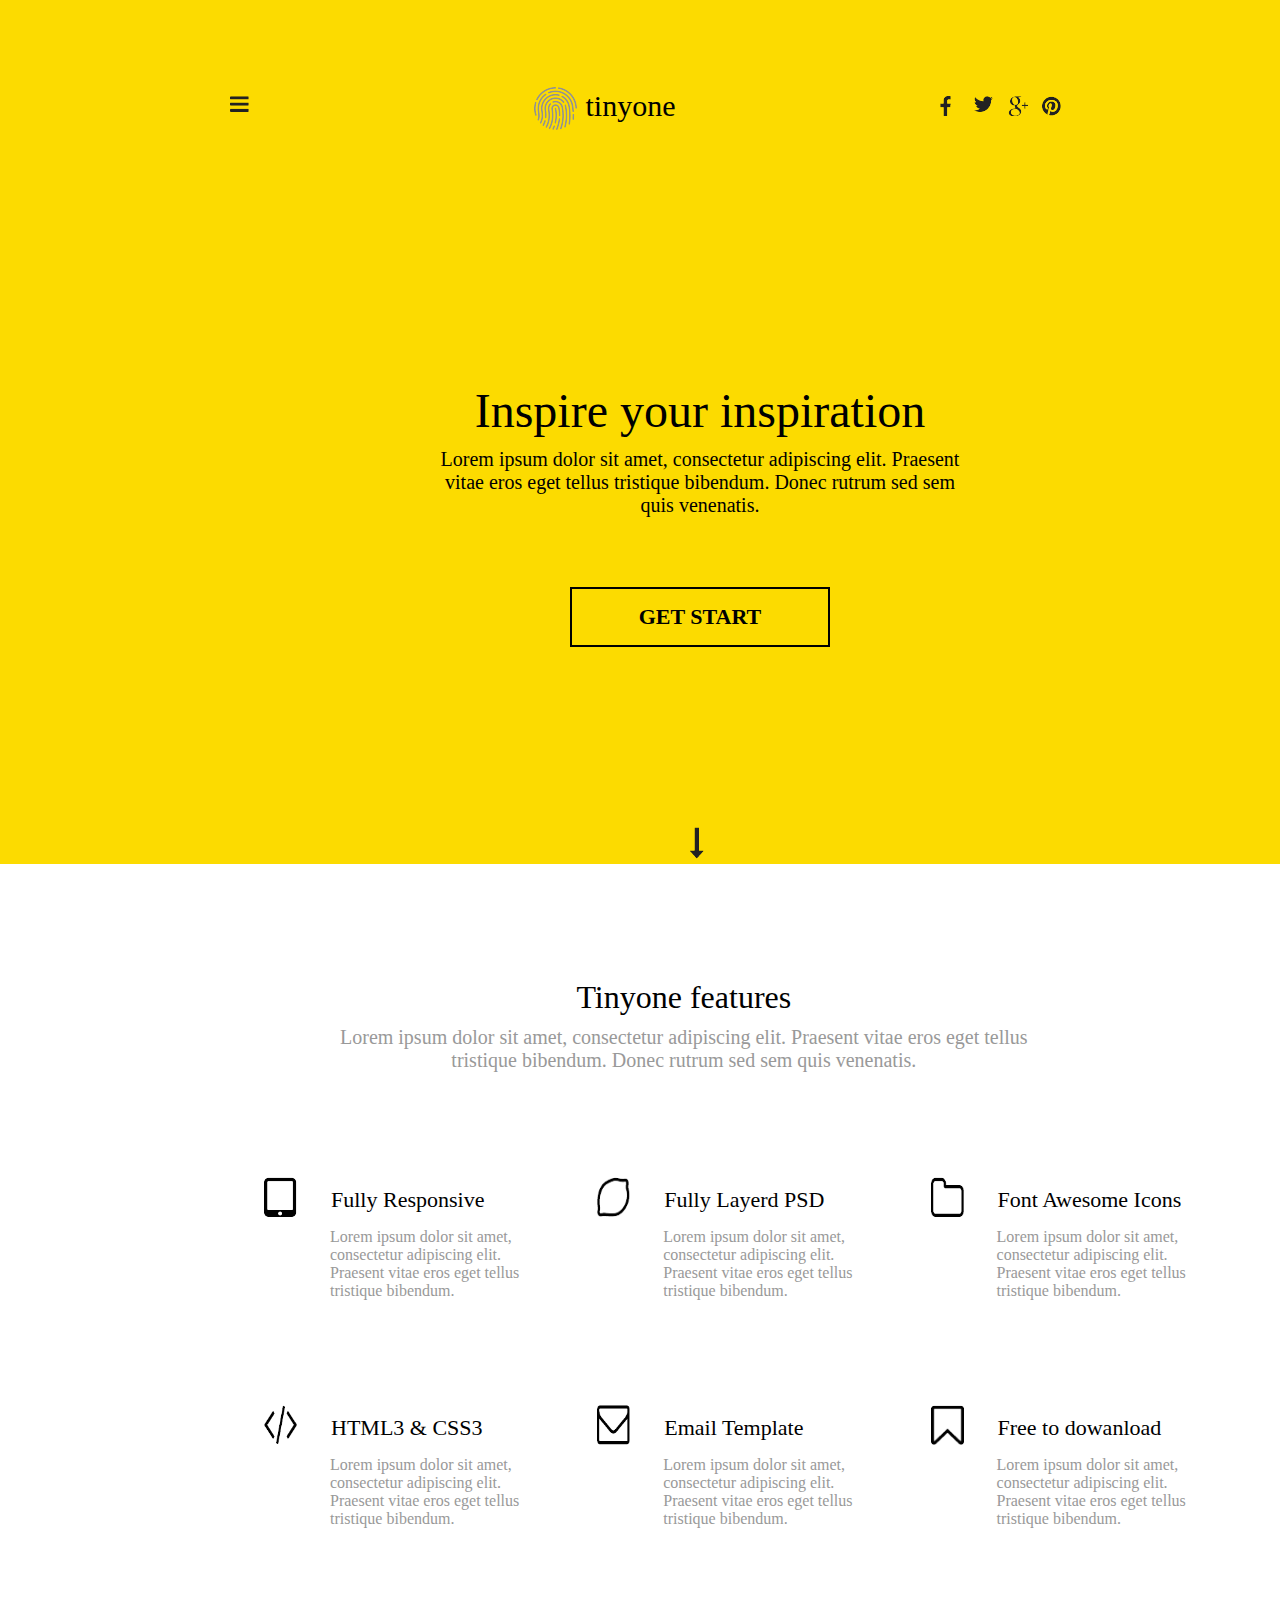
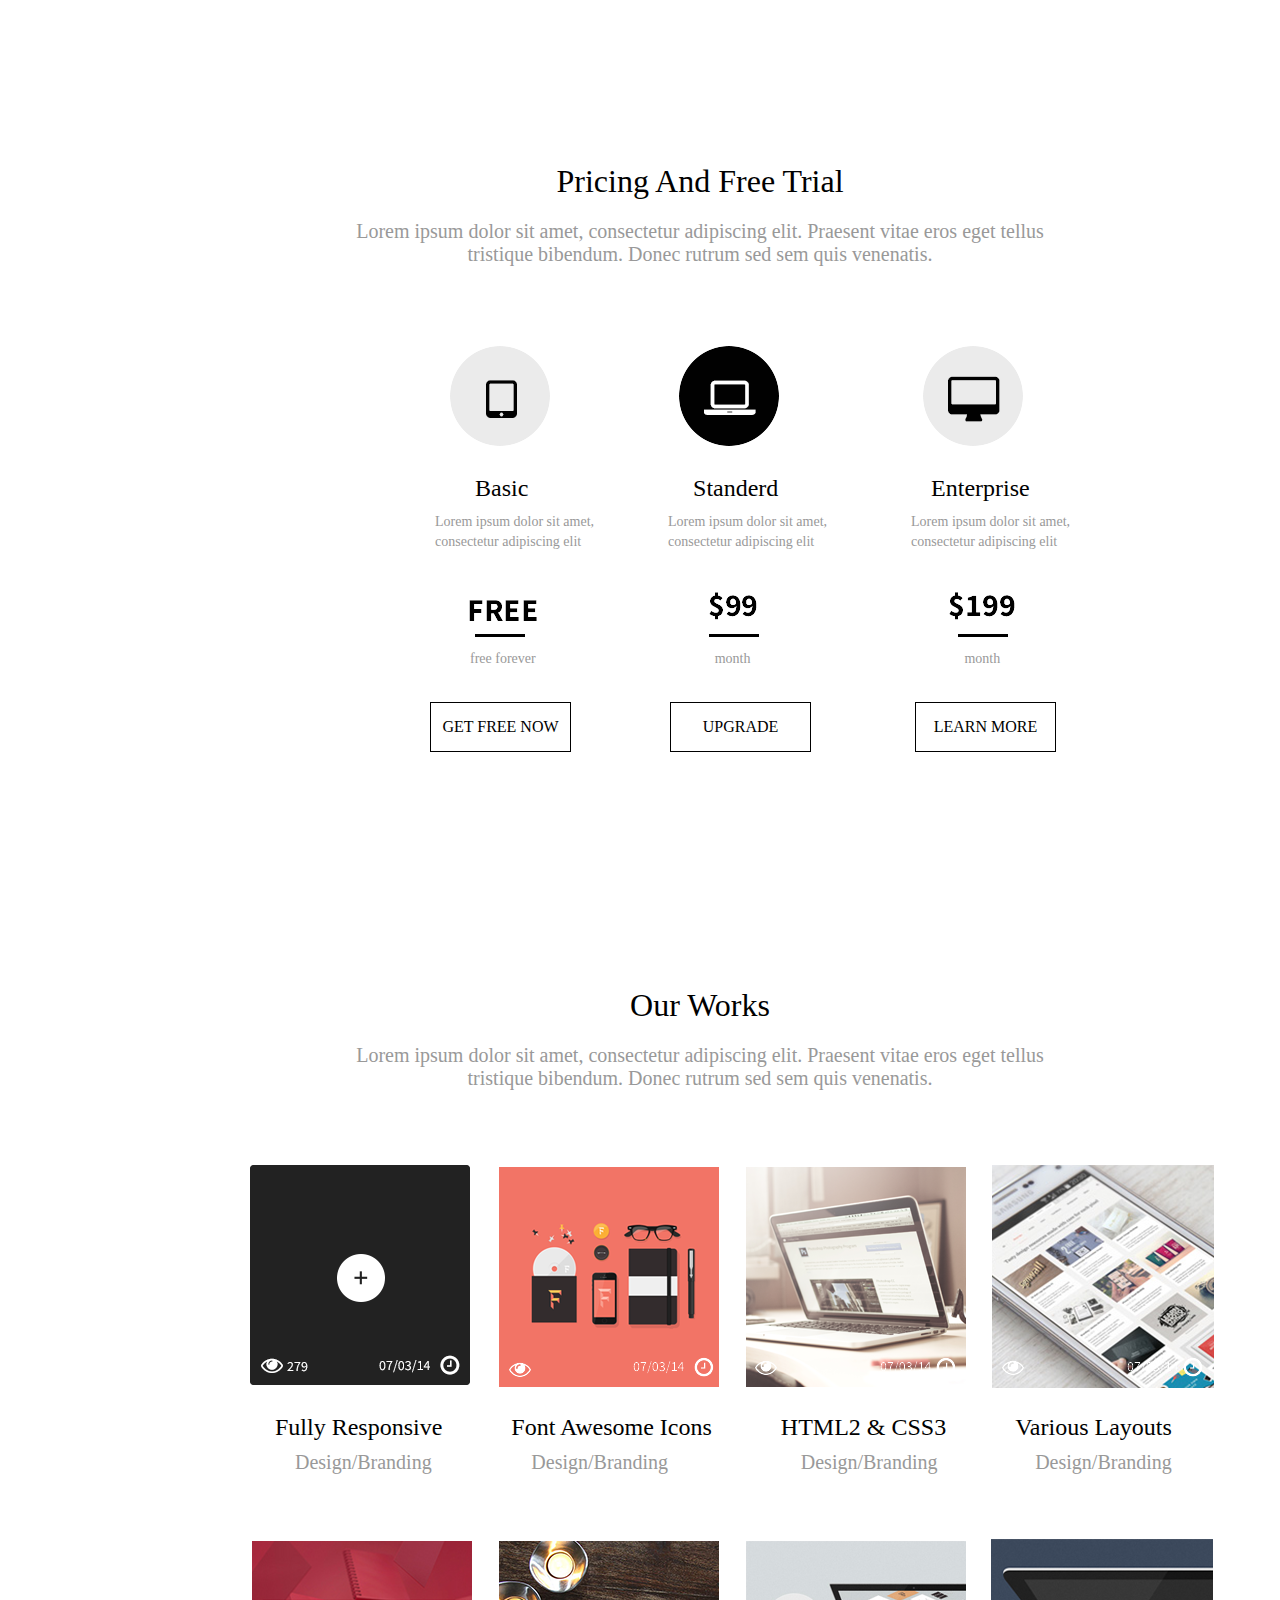
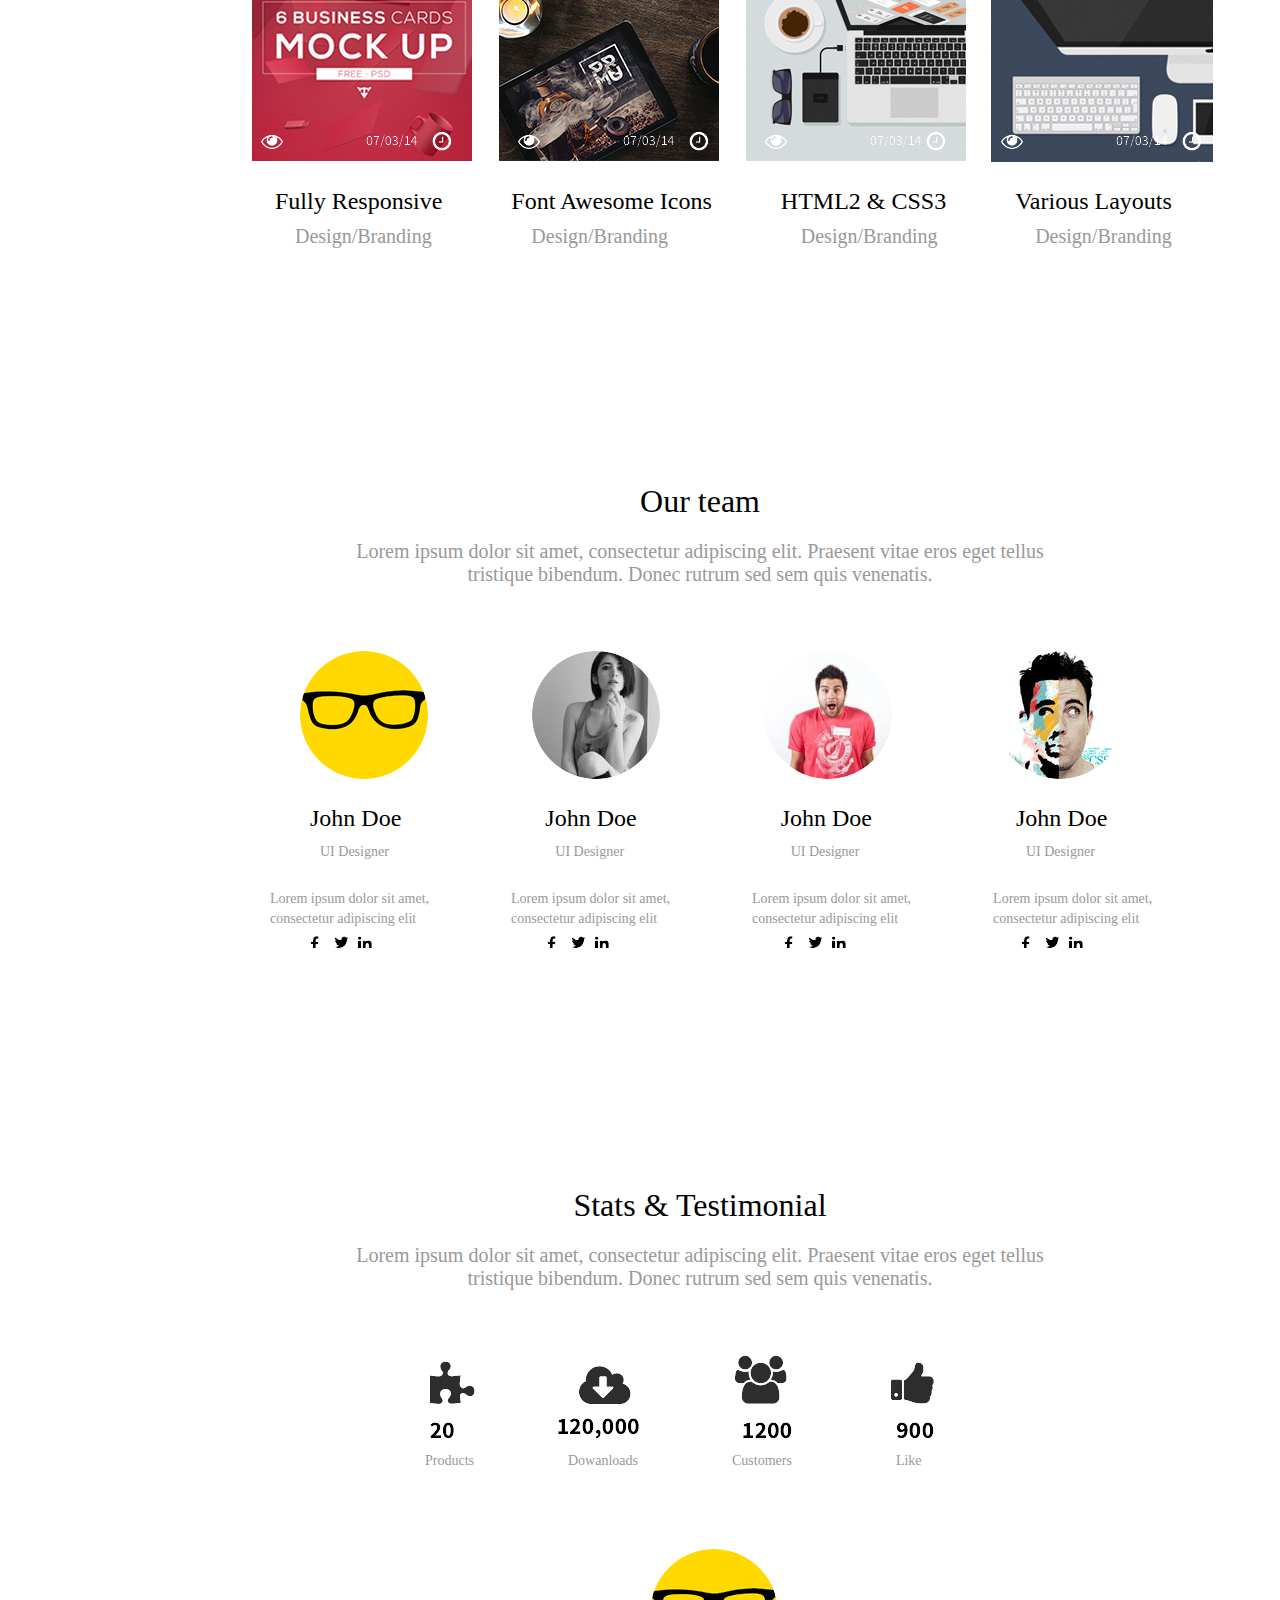
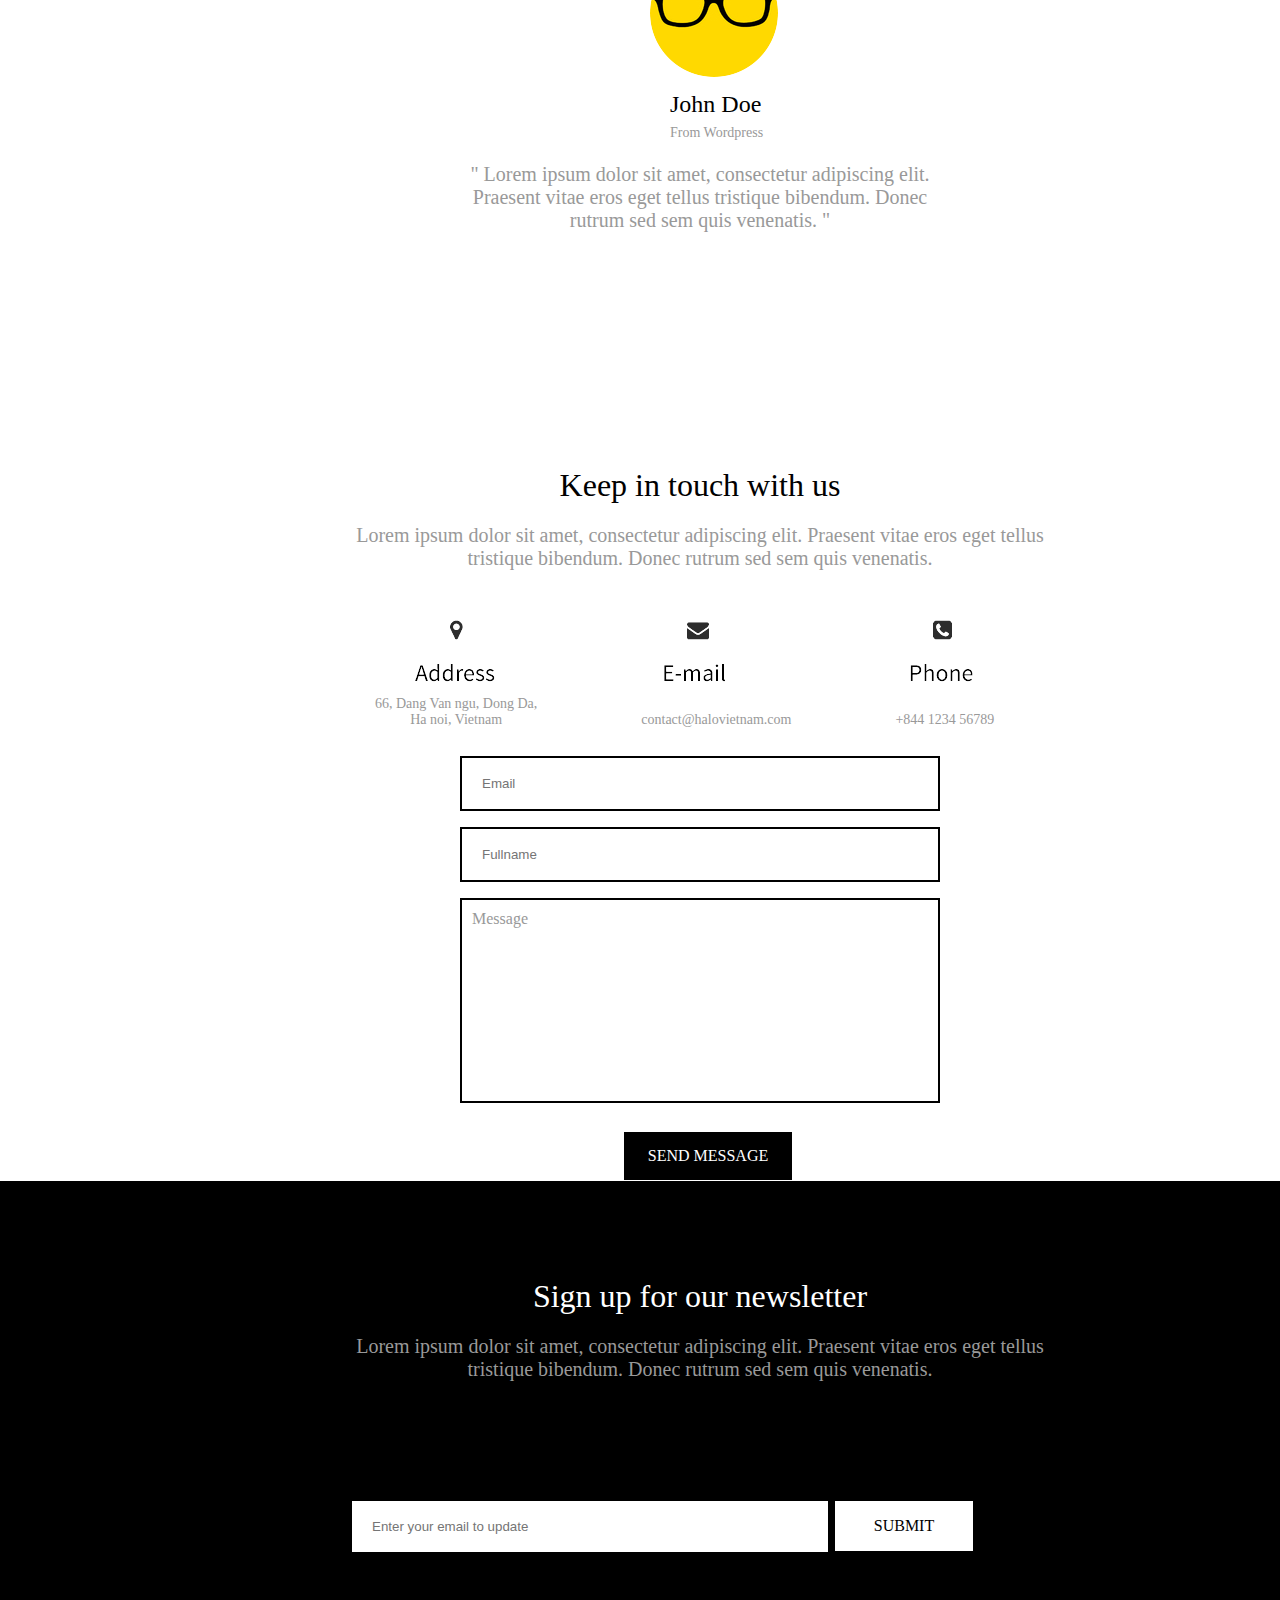
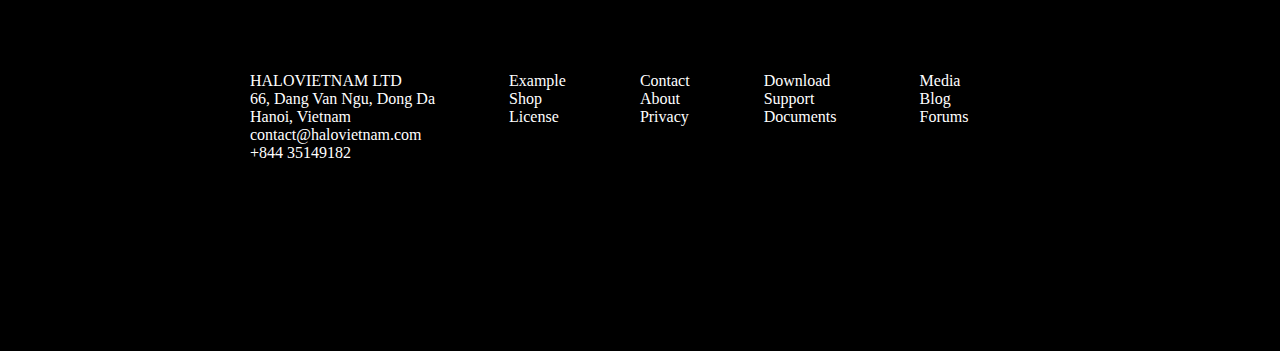
<file: 1 Tinyone/Index.html>
<!doctype html>
<html>
<head>
<meta charset="utf-8">
<title>Tinyone</title>
<link rel="stylesheet" href="Css/Style.css">
</head>
<body>
 <div>
    <div id="mainwrapper">
      <div>
        <ul id="ul">
          <li> <span class="img1"></span> </li>
          <li class="tinyone"> <span class=" c1 img2"></span> tinyone</li>
          <li> <span class="img3"></span> </li>
          <li> <span class="img4"></span> </li>
          <li> <span class="img5"></span> </li>
          <li> <span class="img6"></span> </li>
        </ul>
      </div>
      
      <div class="div2">
        <p class="p">Inspire your inspiration</p>
        <p class="p1">Lorem ipsum dolor sit amet, consectetur adipiscing elit. Praesent<br/>
        vitae eros eget tellus tristique bibendum. Donec rutrum sed sem<br> quis venenatis.</p>
        <a href="#" class="start">GET START</a>

        <span class="img7"><a href=""></a></span>
      </div>
    </div>  
   
    <div id="whitebox">
      <div class="w1"> 
        <p class="p3">Tinyone features</p>
        <p class="p4">Lorem ipsum dolor sit amet, consectetur adipiscing elit. Praesent vitae eros eget tellus<br/>
            tristique bibendum. Donec rutrum sed sem quis venenatis.</p> 
      </div>
      <div>
          <div class="w2">
             <img src="Images/Background/fully responsive.png" width="33" height="40">
             <p class="p5">Fully Responsive</p>
             <p class="p6">Lorem ipsum dolor sit amet,<br/> consectetur adipiscing elit.<br/>
              Praesent vitae eros eget tellus<br/> tristique bibendum.</p>
         </div>
          <div class="w3">
             <img src="Images/Background/fully layered.png" width="33" height="40">
             <p class="p5">Fully Layerd PSD</p>
             <p class="p6">Lorem ipsum dolor sit amet,<br/>consectetur adipiscing elit.<br/> 
             Praesent vitae eros eget tellus<br/> tristique bibendum.</p>
         </div>
         <div class="w3">
             <img src="Images/Background/font awesome icon.png" width="33" height="40">
             <p class="p5">Font Awesome Icons</p>
             <p class="p6">Lorem ipsum dolor sit amet,<br/>consectetur adipiscing elit.<br/> 
             Praesent vitae eros eget tellus<br/> tristique bibendum.</p>
         </div>
         <div class="w2">
             <img src="Images/Background/html and css.png" width="33" height="39">
             <p class="p5">HTML3 & CSS3</p>
             <p class="p6">Lorem ipsum dolor sit amet,<br/>consectetur adipiscing elit.<br/> 
             Praesent vitae eros eget tellus<br/> tristique bibendum.</p>
         </div>
         <div class="w3">
             <img src="Images/Background/email.png" width="33" height="40">
             <p class="p5">Email Template</p>
             <p class="p6">Lorem ipsum dolor sit amet,<br/>consectetur adipiscing elit.<br/> 
             Praesent vitae eros eget tellus<br/> tristique bibendum.</p>
         </div>
         <div class="w3">
             <img src="Images/Background/free to dowanload.png" width="33" height="40">
             <p class="p5">Free to dowanload</p>
             <p class="p6">Lorem ipsum dolor sit amet,<br/>consectetur adipiscing elit.<br/> 
             Praesent vitae eros eget tellus<br/> tristique bibendum.</p>
         </div>
      </div>
      
      <div>
         <div>
          <p class="p7">Pricing And Free Trial</p>
          <p class="p8">Lorem ipsum dolor sit amet, consectetur adipiscing elit. Praesent vitae eros eget tellus<br/>
          tristique bibendum. Donec rutrum sed sem quis venenatis.</p>
         </div>
         
         <div>
           <ul id="ul">
            <li> <span class="img9"></span></li>
            <li> <span class="img10"></span></li>
            <li> <span class="img11"></span></li>
           </ul>
         </div>
         <div class="div3">        
           <div><p class="p9">Basic</p></div>
           <div><p class="p10">Lorem ipsum dolor sit amet,<br/>consectetur adipiscing elit</p1></div>
         </div>
         <div class="div4">        
           <div><p class="p9">Standerd</p></div>
           <div><p class="p11">Lorem ipsum dolor sit amet,<br/>consectetur adipiscing elit</p1></div>
         </div>
         <div class="div5">        
           <div><p class="p12">Enterprise</p></div>
           <div><p class="p13">Lorem ipsum dolor sit amet,<br/>consectetur adipiscing elit</p1></div>
         </div>
         
         <div>
            <div class="img12"><img src="Images/Background/free.png" width="68" height="21"><hr></div> 
            <div class="img13"><img src="Images/Background/Doller 99.png" width="48" height="28"></div>
            <div class="img14"><img src="Images/Background/$199.png" width="66" height="28"></div>
            <div class="border1"></div>
            <div class="border2"></div>
            <div class="border3"></div>
            <p class="p14">free forever</p>
            <p class="p15">month</p>
            <p class="p16">month</p>
         </div>
         
         <div>
         <input type="button" class="button" value="GET FREE NOW">
         <input type="button" class="button1" value="UPGRADE">
         <input type="button" class="button2" value="LEARN MORE">
         </div> 
         
         <div>
         <p class="p17">Our Works</p>
          <p class="p18">Lorem ipsum dolor sit amet, consectetur adipiscing elit. Praesent vitae eros eget tellus<br/>
          tristique bibendum. Donec rutrum sed sem quis venenatis.</p>
         </div> 
          <div>
           <ul2 id="ul2">
            <li> <span class="img15"></span></li>
            <li> <span class="img16"></span></li>
            <li> <span class="img17"></span></li>
            <li> <span class="img18"></span></li>
           </ul2>
          </div>
          <div class="div6">        
           <div><p class="p9">Fully Responsive</p></div>
           <div><p class="p19">Design/Branding</p></div>
         </div>
         <div class="div7">
         <div><p class="p9">Font Awesome Icons</p></div>
           <div><p class="p19">Design/Branding</p></div>
         </div>
         <div class="div7">        
           <div><p class="p9">HTML2 & CSS3</p></div>
           <div><p class="p19">Design/Branding</p></div>
         </div>
         <div class="div7">
         <div><p class="p9">Various Layouts</p></div>
           <div><p class="p19">Design/Branding</p></div>
         </div>
           
         <div>
            <ul3 id="ul3">
            <li> <span class="img19"></span></li>
            <li> <span class="img20"></span></li>
            <li> <span class="img21"></span></li>
            <li> <span class="img22"></span></li>
           </ul3>
         </div> 
         
          <div class="div6">        
           <div><p class="p9">Fully Responsive</p></div>
           <div><p class="p19">Design/Branding</p></div>
         </div>
         <div class="div7">
         <div><p class="p9">Font Awesome Icons</p></div>
           <div><p class="p19">Design/Branding</p></div>
         </div>
         <div class="div7">        
           <div><p class="p9">HTML2 & CSS3</p></div>
           <div><p class="p19">Design/Branding</p></div>
         </div>
         <div class="div7">
         <div><p class="p9">Various Layouts</p></div>
           <div><p class="p19">Design/Branding</p></div>
         </div>
         
          <div>
         <p class="p17">Our team</p>
          <p class="p18">Lorem ipsum dolor sit amet, consectetur adipiscing elit. Praesent vitae eros eget tellus<br/>
          tristique bibendum. Donec rutrum sed sem quis venenatis.</p>
         </div>
         
         <div>
           <ul4 id="ul4">
           <li><span class="img23"></span></li>
           <li><span class="img24"></span></li>
           <li><span class="img25"></span></li>
           <li><span class="img26"></span></li>
           </ul4>
         </div>
         
         <div class="div8">        
           <div><p class="p20">John Doe</p></div>
           <div><p class="p21">UI Designer</p></div>
           
         </div>
         <div class="div9">
           <div><p class="p20">John Doe</p></div>
           <div><p class="p21">UI Designer</p></div>
                   </div>
         <div class="div9">        
           <div><p class="p20">John Doe</p></div>
           <div><p class="p21">UI Designer</p></div>
           
         </div>
         <div class="div9">
           <div><p class="p20">John Doe</p></div>
           <div><p class="p21">UI Designer</p></div>
           
         </div>
         
         <div class="div10">
           <p class="p22">Lorem ipsum dolor sit amet,<br/> consectetur adipiscing elit</p>
         </div>
         <div class="div11">
           <p class="p22">Lorem ipsum dolor sit amet,<br/> consectetur adipiscing elit</p>
         </div>
          <div class="div11">
           <p class="p22">Lorem ipsum dolor sit amet,<br/> consectetur adipiscing elit</p>
         </div>
          <div class="div11">
           <p class="p22">Lorem ipsum dolor sit amet,<br/> consectetur adipiscing elit</p>
         </div>
         
         <div class="div12">
          <ul5 id="ul5">
          	<li><span class="img27"></span></li>
            <li><span class="img28"></span></li>
            <li><span class="img29"></span></li>
          </ul5>
         </div>
          <div class="div13">
          <ul6 id="ul6">
          	<li><span class="img27"></span></li>
            <li><span class="img28"></span></li>
            <li><span class="img29"></span></li>
          </ul6>
         </div>
          <div class="div13">
          <ul7 id="ul7">
          	<li><span class="img27"></span></li>
            <li><span class="img28"></span></li>
            <li><span class="img29"></span></li>
          </ul7>
         </div>
         <div class="div13">
          <ul7 id="ul7">
          	<li><span class="img27"></span></li>
            <li><span class="img28"></span></li>
            <li><span class="img29"></span></li>
          </ul7>
         </div>
         
         <div>
         <p class="p17">Stats & Testimonial</p>
          <p class="p18">Lorem ipsum dolor sit amet, consectetur adipiscing elit. Praesent vitae eros eget tellus<br/>
          tristique bibendum. Donec rutrum sed sem quis venenatis.</p>
         </div>
         
         <div>
           <ul8 id="ul8">
           <li><span class="img30"></span></li>
           <li><span class="img31"></span></li>
           <li><span class="img32"></span></li>
           <li><span class="img33"></span></li>
           </ul8>
         </div>
         
         <div>
           <ul9 id="ul9">
           <li><span class="img34"></span></li>
           <li><span class="img35"></span></li>
           <li><span class="img36"></span></li>
           <li><span class="img37"></span></li>
           </ul9>
         </div>
         
         <div>
             <div class="div14">        
             <p>Products</p>
             </div>
             <div class="div15">        
             <p>Dowanloads</p>
             </div>
             <div class="div15">        
             <p>Customers</p>
             </div>
             <div class="div16">        
             <p>Like</p>
             </div>
         </div>
        
        <div class="div17"><span class="img38"></span>
        </div>
        <div class="div18">        
           <div><p class="p20">John Doe</p></div>
           <div><p class="p22">From Wordpress</p></div>
           </div>
           <div><p class="p18">" Lorem ipsum dolor sit amet, consectetur adipiscing elit.<br/>
                Praesent vitae eros eget tellus
                tristique bibendum. Donec<br/> rutrum sed sem quis venenatis. "</p>
           </div>
          
          <div>
           <p class="p17">Keep in touch with us</p>
           <p class="p18">Lorem ipsum dolor sit amet, consectetur adipiscing elit. Praesent vitae eros eget tellus<br/>
           tristique bibendum. Donec rutrum sed sem quis venenatis.</p>
         </div>
         
          <div>
           <ul10 id="ul10">
           <li><span class="img39"></span></li>
           <li><span class="img40"></span></li>
           <li><span class="img41"></span></li>
           </ul10>
         </div>
         
          <div>
           <ul11 id="ul11">
           <li><span class="img42"></span></li>
           <li><span class="img43"></span></li>
           <li><span class="img44"></span></li>
           </ul11>
         </div>
         
         <div>
           <div class="div19">        
             <p>66, Dang Van ngu, Dong Da,<br/> 
               Ha noi, Vietnam</p>
           </div>
           <div class="div20">        
             <p>contact@halovietnam.com</p>
           </div>
           <div class="div20">        
             <p>+844 1234 56789</p>
           </div>
         </div>
         
         <div class="div21">
           <input type="text" placeholder="Email" name="uname" >
           <input type="text" placeholder="Fullname" name="uname" >
           <p class="p23">Message</p>
         </div>
         
         <div class="div22">
         <input type="button" class="button3" value="SEND MESSAGE">
         </div>
  </div>
  
  <div id="blackbox">
        <div>
           <p class="p24">Sign up for our newsletter</p>
           <p class="p18">Lorem ipsum dolor sit amet, consectetur adipiscing elit. Praesent vitae eros eget tellus<br/>
               tristique bibendum. Donec rutrum sed sem quis venenatis.</p>
           </div>
        <div class="div23">
           <input type="text" placeholder="Enter your email to update">
           <input type="button" class="button4" value="SUBMIT">
        </div>
      
        <div class="div27">
        <p class="p25">HALOVIETNAM LTD <br/>66, Dang Van Ngu, Dong Da<br/>
        Hanoi, Vietnam<br/>
       </p>
       </div>
       <div class="div24">
            <p class="p25">Example <br/> Shop<br/> License</p>
        </div>
        <div class="div24">
            <p class="p25">Contact<br/>About<br/>Privacy</p>
        </div>
        <div class="div24">
            <p class="p25">Download<br/>Support<br/>Documents</p>
        </div>>
        <div class="div24">
            <p class="p25">Media<br/>Blog<br/>Forums</p>
        </div>
        <div >
        <p class="p26">contact@halovietnam.com<br/>+844 35149182</p>
        </div>
  </div>
   
 </div>
</body>
</html>
</file>
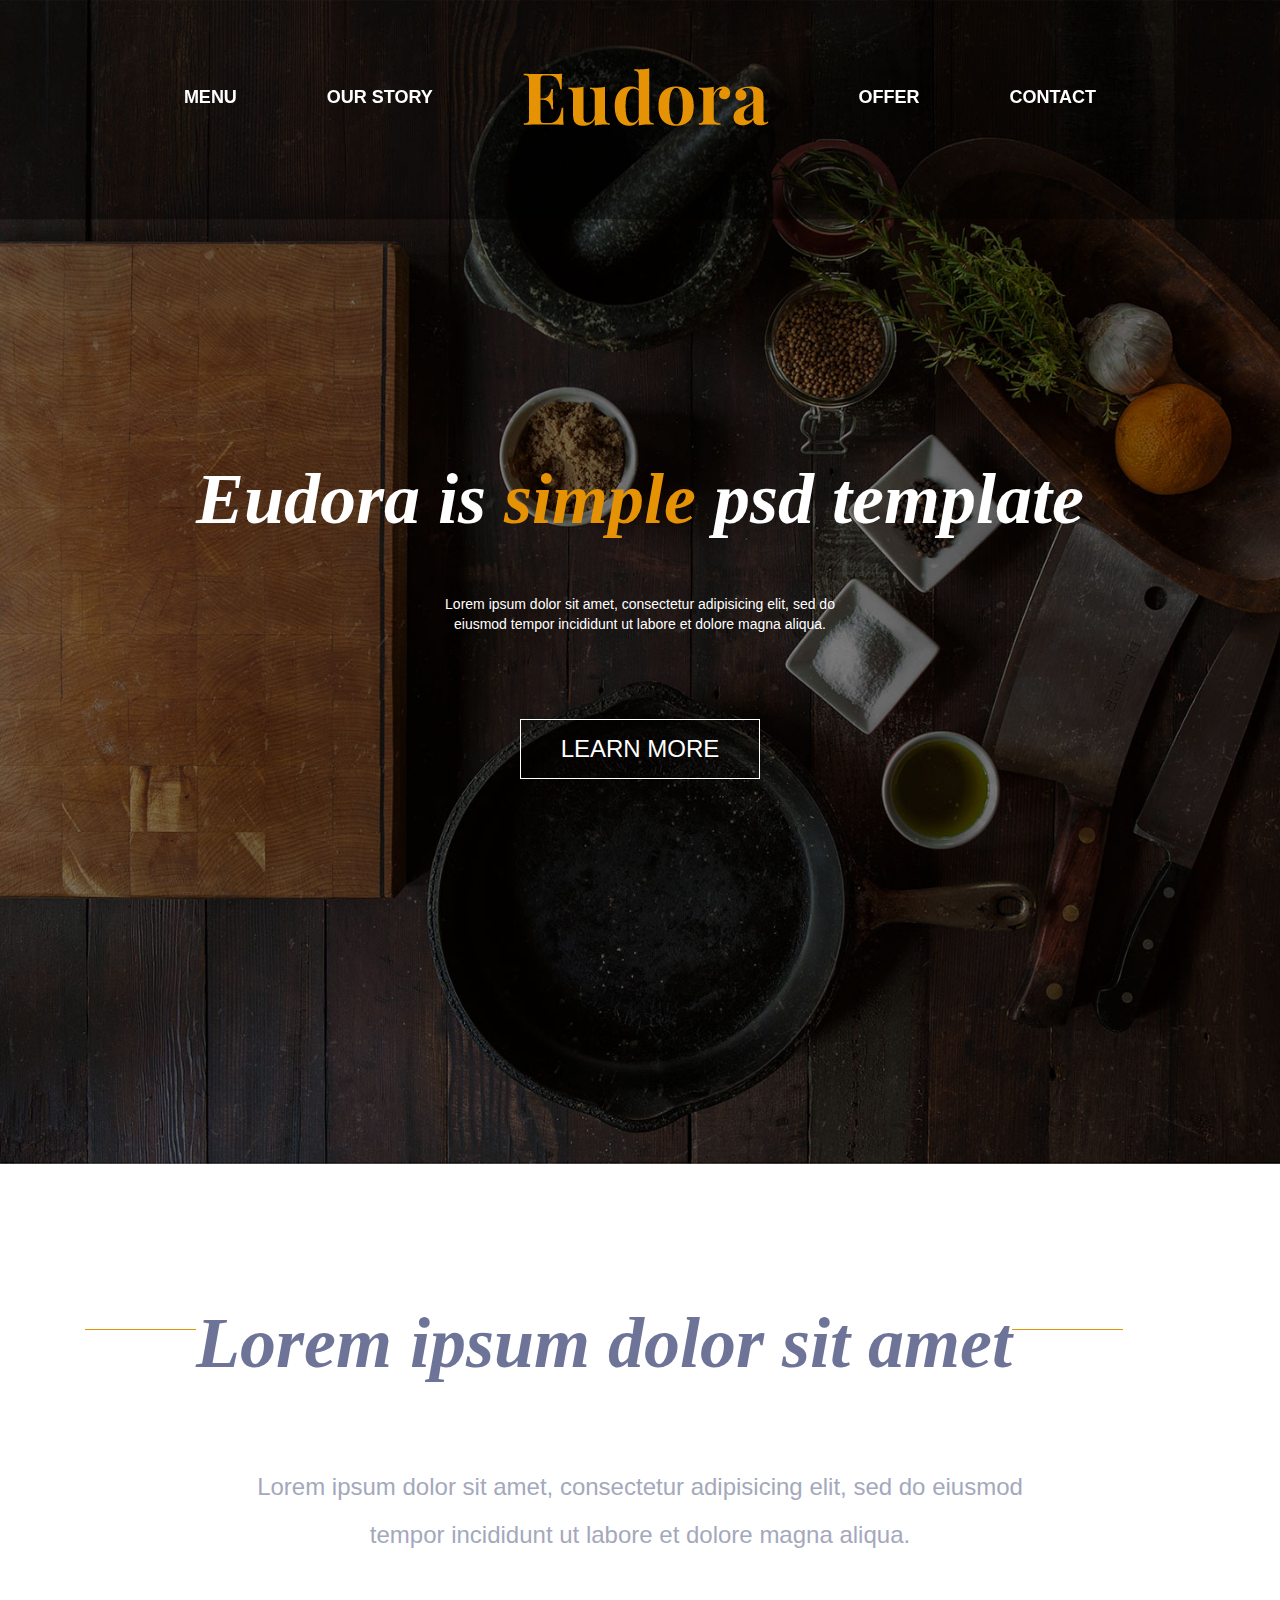
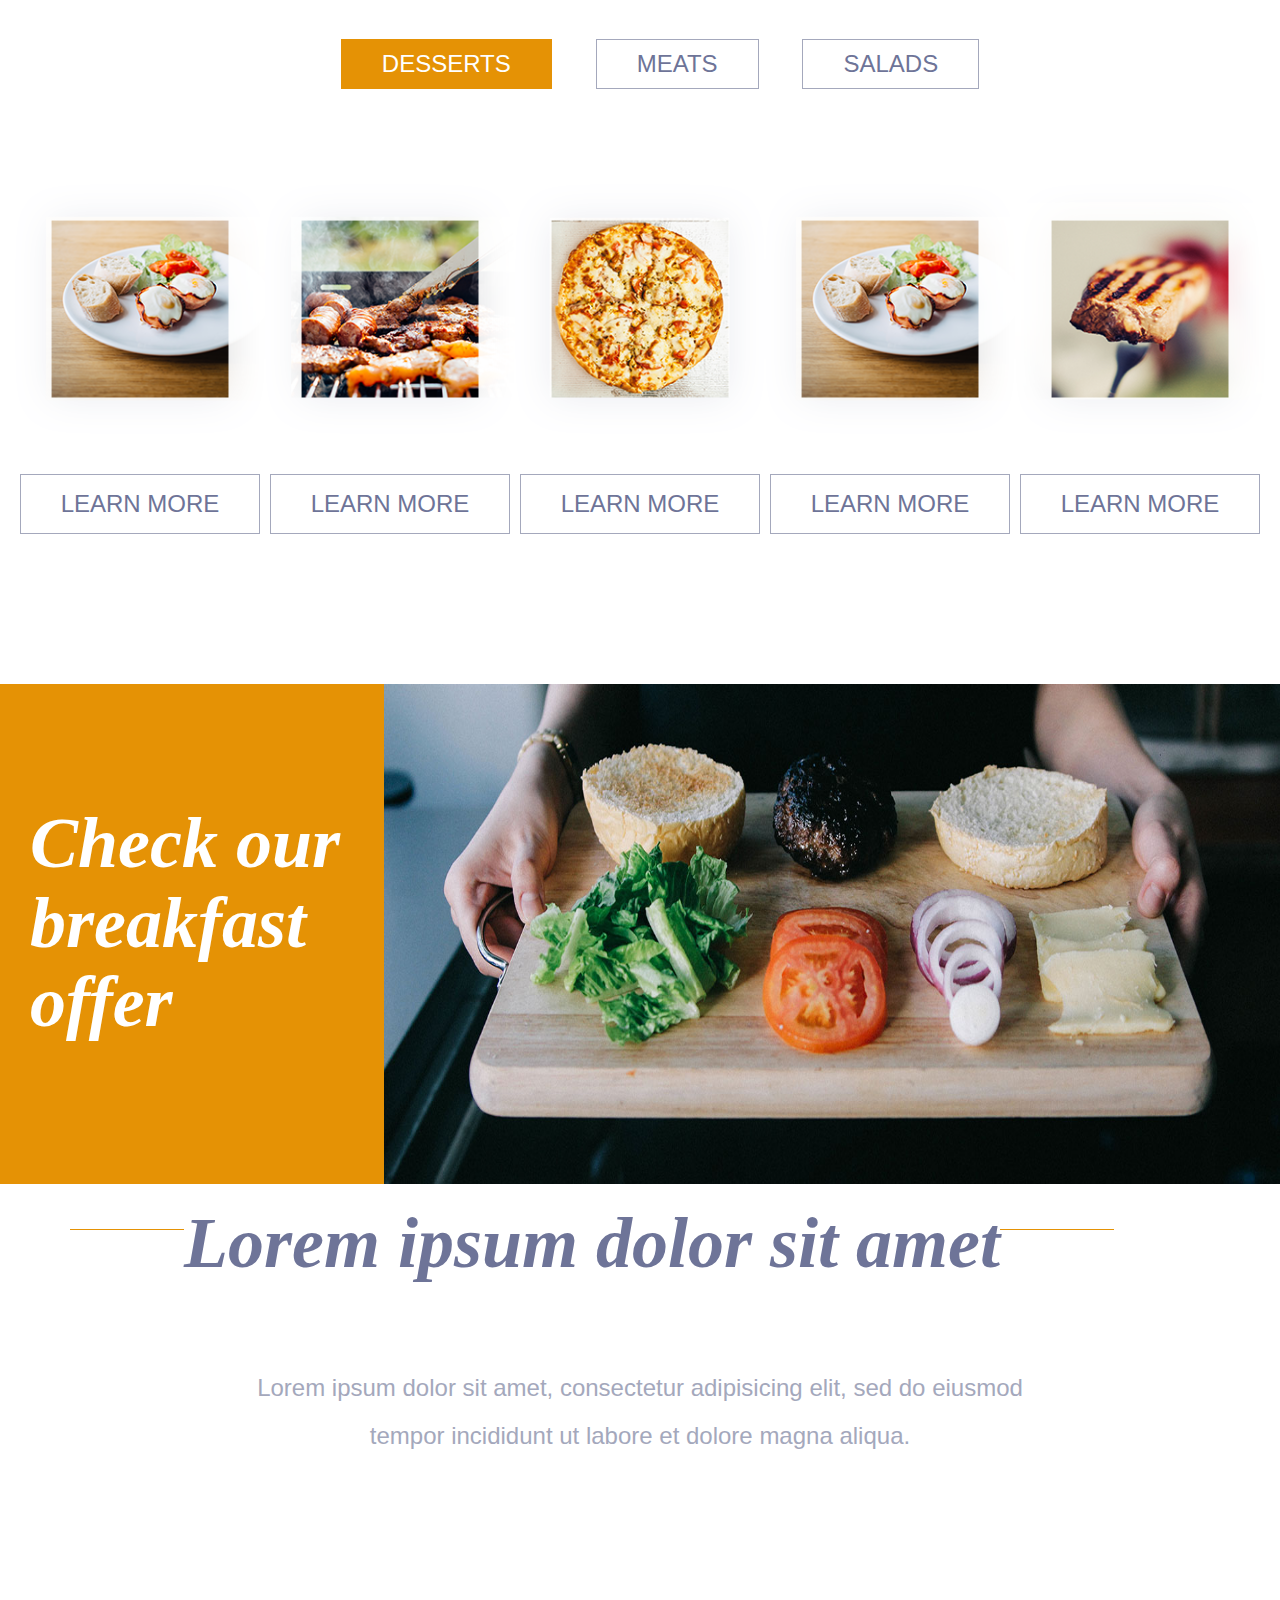
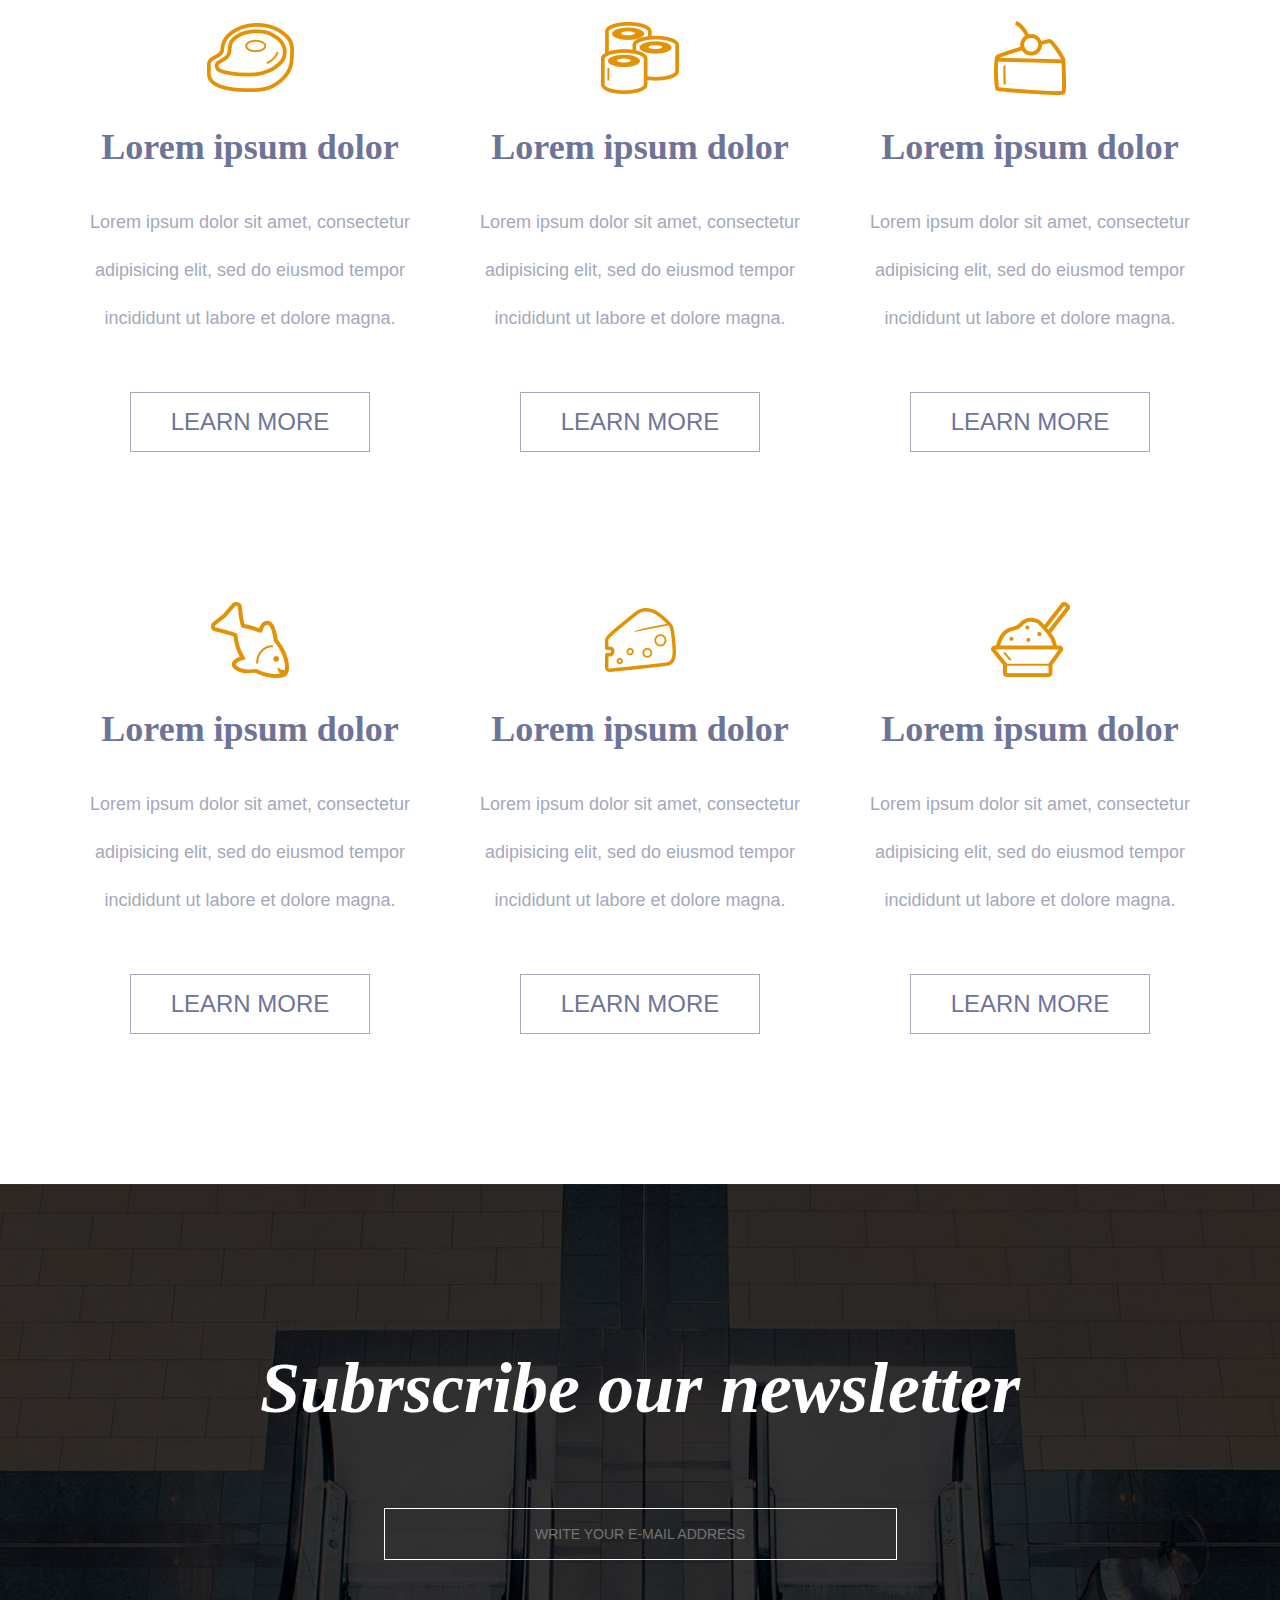
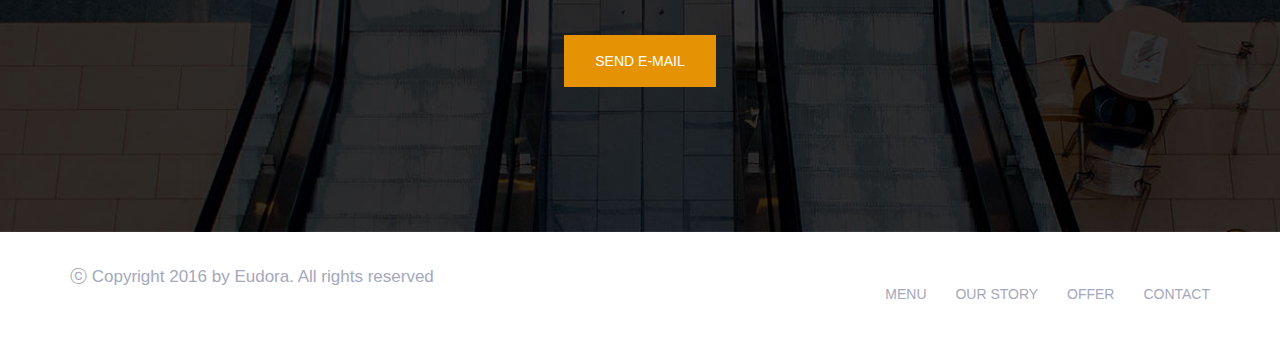
<file: 10 Eudora/index.html>
<!doctype html>
<html>
<head>
	<meta charset="utf-8">
	<title>Eudoro</title>
	<meta name="viewport" content="width=device-width initial-scale=1.0">

	<link rel="stylesheet" type="text/css" href="css/bootstrap.min.css">
	<link rel="stylesheet" type="text/css" href="css/style.css">
</head>
<body>	
	
	<header>     
		<div class="container">
			<div class="row">
				<div class="col-lg-12 col-md-12 col-sm-12 col-xs-12">
					<a href="#banner" class="hide-logo logo" data-scroll><img src="img/logo.png" alt="" /></a> 
					<nav class="nav-collapse"> 
						<ul>    
							<li class="menu-item"><a href="#menu">MENU</a></li>    
							<li class="menu-item"><a href="#checkout">OUR STORY</a></li>
							<li class="menu-item active"><a href="#banner" class="show-logo logo"><img src="img/logo.png" alt="" /></a> </li>
							<li class="menu-item"><a href="#service" data-scroll>OFFER</a></li>    
							<li class="menu-item"><a href="#news" data-scroll>CONTACT</a></li>
						</ul>
					</nav>	
				</div>
			</div>
		</div>
	</header>

	<div class="section" id="banner">
		<div class="container">
			<div class="row">
				<div class="col-lg-12 col-md-12 col-sm-12 col-xs-12">
					<h1>Eudora is <span class="simple">simple</span> psd template</h1>
					<p>Lorem ipsum dolor sit amet, consectetur adipisicing elit, sed do<br> eiusmod tempor incididunt ut labore et dolore magna aliqua. </p>
					<button class="more">LEARN MORE</button>
				</div>
			</div>
		</div>
	</div>

	<div class="section" id="menu">
		<div class="container">
			<div>
				<div class="col-lg-12 col-md-12 col-sm-12 col-xs-12">
					<span class="line"></span>
					<h2 >Lorem ipsum dolor sit amet</h2>
					<span class="line"></span>
					<p class="innerp">Lorem ipsum dolor sit amet, consectetur adipisicing elit, sed do eiusmod<br> tempor incididunt ut labore et dolore magna aliqua. </p>
				</div>	
			</div>
		</div>		
		<div class="tabs">
			<nav class="new-menu">
				<ul class="tab-links">
					<li class="active"><a href="#tab1">DESSERTS</a></li>
					<li><a href="#tab2">MEATS</a></li>
					<li><a href="#tab3">SALADS</a></li>								
				</ul>
			</nav>
			<div class="tab-content">
				<div id="tab1" class="tab active">
					<div class="innermenu">
						<div class="displayimg">
							<img src="img/item1.png" alt="">
							<button class="learn">LEARN MORE</button>
							<div class="imagehover">
								<h1>22$</h1>
								<p class="newp">Lorem ipsum name</p>
								<p class="innerp">consectetur adipisicing elit, sed<br> do eiusmod tempor incididunt ut<br> labore et dolore magna aliqua. </p>
								<button class="order">ORDER NOW</button>
							</div>
						</div>									
					</div>
					<div class="innermenu">
						<div class="displayimg">
							<img src="img/item2.png" alt="">
							<button class="learn">LEARN MORE</button>
							<div class="imagehover">
								<h1>18$</h1>
								<p class="newp">Lorem ipsum name</p>
								<p class="innerp">consectetur adipisicing elit, sed<br> do eiusmod tempor incididunt ut<br> labore et dolore magna aliqua. </p>
								<button class="order">ORDER NOW</button>
							</div>
						</div>									
					</div>
					<div class="innermenu">
						<div class="displayimg">
							<img src="img/item3.png" alt="">
							<button class="learn">LEARN MORE</button>
							<div class="imagehover">
								<h1>34$</h1>
								<p class="newp">Lorem ipsum name</p>
								<p class="innerp">consectetur adipisicing elit, sed<br> do eiusmod tempor incididunt ut<br> labore et dolore magna aliqua. </p>
								<button class="order">ORDER NOW</button>
							</div>
						</div>
					</div>
					<div class="innermenu">
						<div class="displayimg">
							<img src="img/item1.png" alt="">
							<button class="learn">LEARN MORE</button>
							<div class="imagehover">
								<h1>44$</h1>
								<p class="newp">Lorem ipsum name</p>
								<p class="innerp">consectetur adipisicing elit, sed<br> do eiusmod tempor incididunt ut<br> labore et dolore magna aliqua. </p>
								<button class="order">ORDER NOW</button>
							</div>
						</div>
					</div>
					<div class="innermenu">
						<div class="displayimg">
							<img src="img/item4.png" alt="">
							<button class="learn">LEARN MORE</button>
							<div class="imagehover">
								<h1>15$</h1>
								<p class="newp">Lorem ipsum name</p>
								<p class="innerp">consectetur adipisicing elit, sed<br> do eiusmod tempor incididunt ut<br> labore et dolore magna aliqua. </p>
								<button class="order">ORDER NOW</button>
							</div>
						</div>
					</div>
				</div>
				<div id="tab2" class="tab">
					<div class="innermenu">
						<div class="displayimg">
							<img src="img/item3.png" alt="">
							<button class="learn">LEARN MORE</button>
							<div class="imagehover">
								<h1>15$</h1>
								<p class="newp">Lorem ipsum name</p>
								<p class="innerp">consectetur adipisicing elit, sed<br> do eiusmod tempor incididunt ut<br> labore et dolore magna aliqua. </p>
								<button class="order">ORDER NOW</button>
							</div>
						</div>
					</div>
					<div class="innermenu">
						<div class="displayimg">
							<img src="img/item1.png" alt="">
							<button class="learn">LEARN MORE</button>
							<div class="imagehover">
								<h1>15$</h1>
								<p class="newp">Lorem ipsum name</p>
								<p class="innerp">consectetur adipisicing elit, sed<br> do eiusmod tempor incididunt ut<br> labore et dolore magna aliqua. </p>
								<button class="order">ORDER NOW</button>
							</div>
						</div>
					</div>
					<div class="innermenu">
						<div class="displayimg">
							<img src="img/item4.png" alt="">
							<button class="learn">LEARN MORE</button>
							<div class="imagehover">
								<h1>15$</h1>
								<p class="newp">Lorem ipsum name</p>
								<p class="innerp">consectetur adipisicing elit, sed<br> do eiusmod tempor incididunt ut<br> labore et dolore magna aliqua. </p>
								<button class="order">ORDER NOW</button>
							</div>
						</div>
					</div>
					<div class="innermenu">
						<div class="displayimg">
							<img src="img/item1.png" alt="">
							<button class="learn">LEARN MORE</button>
							<div class="imagehover">
								<h1>15$</h1>
								<p class="newp">Lorem ipsum name</p>
								<p class="innerp">consectetur adipisicing elit, sed<br> do eiusmod tempor incididunt ut<br> labore et dolore magna aliqua. </p>
								<button class="order">ORDER NOW</button>
							</div>
						</div>
					</div>
					<div class="innermenu">
						<div class="displayimg">
							<img src="img/item2.png" alt="">
							<button class="learn">LEARN MORE</button>
							<div class="imagehover">
								<h1>15$</h1>
								<p class="newp">Lorem ipsum name</p>
								<p class="innerp">consectetur adipisicing elit, sed<br> do eiusmod tempor incididunt ut<br> labore et dolore magna aliqua. </p>
								<button class="order">ORDER NOW</button>
							</div>
						</div>
					</div>
				</div>
				<div id="tab3" class="tab">
					<div class="innermenu">
						<div class="displayimg">
							<img src="img/item3.png" alt="">
							<button class="learn">LEARN MORE</button>
							<div class="imagehover">
								<h1>15$</h1>
								<p class="newp">Lorem ipsum name</p>
								<p class="innerp">consectetur adipisicing elit, sed<br> do eiusmod tempor incididunt ut<br> labore et dolore magna aliqua. </p>
								<button class="order">ORDER NOW</button>
							</div>
						</div>
					</div>
					<div class="innermenu">
						<div class="displayimg">
							<img src="img/item2.png" alt="">
							<button class="learn">LEARN MORE</button>
							<div class="imagehover">
								<h1>15$</h1>
								<p class="newp">Lorem ipsum name</p>
								<p class="innerp">consectetur adipisicing elit, sed<br> do eiusmod tempor incididunt ut<br> labore et dolore magna aliqua. </p>
								<button class="order">ORDER NOW</button>
							</div>
						</div>
					</div>
					<div class="innermenu">
						<div class="displayimg">
							<img src="img/item1.png" alt="">
							<button class="learn">LEARN MORE</button>
							<div class="imagehover">
								<h1>15$</h1>
								<p class="newp">Lorem ipsum name</p>
								<p class="innerp">consectetur adipisicing elit, sed<br> do eiusmod tempor incididunt ut<br> labore et dolore magna aliqua. </p>
								<button class="order">ORDER NOW</button>
							</div>
						</div>
					</div>
					<div class="innermenu">
						<div class="displayimg">
							<img src="img/item4.png" alt="">
							<button class="learn">LEARN MORE</button>
							<div class="imagehover">
								<h1>15$</h1>
								<p class="newp">Lorem ipsum name</p>
								<p class="innerp">consectetur adipisicing elit, sed<br> do eiusmod tempor incididunt ut<br> labore et dolore magna aliqua. </p>
								<button class="order">ORDER NOW</button>
							</div>
						</div>
					</div>
					<div class="innermenu">
						<div class="displayimg">
							<img src="img/item2.png" alt="">
							<button class="learn">LEARN MORE</button>
							<div class="imagehover">
								<h1>15$</h1>
								<p class="newp">Lorem ipsum name</p>
								<p class="innerp">consectetur adipisicing elit, sed<br> do eiusmod tempor incididunt ut<br> labore et dolore magna aliqua. </p>
								<button class="order">ORDER NOW</button>
							</div>
						</div>
					</div>
				</div>
			</div>
		</div>		
	</div>

	<div class="section" id="checkout" class="clearfix">
		<div class="innerleft">
			<h2>Check our<br> breakfast<br> offer</h2>
		</div>
		<div class="innerright">
			<img src="img/chekout.jpg" alt="">
		</div>
	</div>

	<div class="section" id="service">
		<div class="container">
			<div class="row">
				<div class="col-lg-12 col-md-12 col-sm-12 col-xs-12">
					<span class="line"></span>
					<h2>Lorem ipsum dolor sit amet</h2>
					<span class="line"></span>
					<p class="innerp">Lorem ipsum dolor sit amet, consectetur adipisicing elit, sed do eiusmod<br> tempor incididunt ut labore et dolore magna aliqua. </p>
				</div>	
			</div>
			<div class="row">
				<div class="col-lg-4 col-md-4 col-sm-4 col-xs-12">
					<article>
						<img src="img/icon1.png" alt="" />
						<h4>Lorem ipsum dolor</h4>
						<p class="innerp">Lorem ipsum dolor sit amet, consectetur adipisicing elit, sed do eiusmod tempor incididunt ut labore et dolore magna.</p>
						<button class="learn">LEARN MORE</button>
					</article>
				</div>
				<div class="col-lg-4 col-md-4 col-sm-4 col-xs-12">
					<article>
						<img src="img/icon2.png" alt="" />
						<h4>Lorem ipsum dolor</h4>
						<p class="innerp">Lorem ipsum dolor sit amet, consectetur adipisicing elit, sed do eiusmod tempor incididunt ut labore et dolore magna.</p>
						<button class="learn">LEARN MORE</button>
					</article>
				</div>
				<div class="col-lg-4 col-md-4 col-sm-4 col-xs-12">
					<article>
						<img src="img/icon3.png" alt="" />
						<h4>Lorem ipsum dolor</h4>
						<p class="innerp">Lorem ipsum dolor sit amet, consectetur adipisicing elit, sed do eiusmod tempor incididunt ut labore et dolore magna.</p>
						<button class="learn">LEARN MORE</button>
					</article>
				</div>
				<div class="col-lg-4 col-md-4 col-sm-4 col-xs-12">
					<article>
						<img src="img/icon4.png" alt="" />
						<h4>Lorem ipsum dolor</h4>
						<p class="innerp">Lorem ipsum dolor sit amet, consectetur adipisicing elit, sed do eiusmod tempor incididunt ut labore et dolore magna.</p>
						<button class="learn">LEARN MORE</button>
					</article>
				</div>
				<div class="col-lg-4 col-md-4 col-sm-4 col-xs-12">
					<article>
						<img src="img/icon5.png" alt="" />
						<h4>Lorem ipsum dolor</h4>
						<p class="innerp">Lorem ipsum dolor sit amet, consectetur adipisicing elit, sed do eiusmod tempor incididunt ut labore et dolore magna.</p>
						<button class="learn">LEARN MORE</button>
					</article>
				</div>
				<div class="col-lg-4 col-md-4 col-sm-4 col-xs-12">
					<article>
						<img src="img/icon6.png" alt="" />
						<h4>Lorem ipsum dolor</h4>
						<p class="innerp">Lorem ipsum dolor sit amet, consectetur adipisicing elit, sed do eiusmod tempor incididunt ut labore et dolore magna.</p>
						<button class="learn">LEARN MORE</button>
					</article>
				</div>
			</div>
		</div>	
	</div>

	<div class="section" id="news">
		<div class="container">
			<div class="row ">
				<div class="col-lg-12 col-md-12 col-sm-12 col-xs-12">
					<h2>Subrscribe our newsletter</h2>
					<input type="email" name="text" placeholder="WRITE YOUR E-MAIL ADDRESS" />
					<button class="btnmail">SEND E-MAIL</button>
				</div>
			</div>
		</div>
	</div>

	<footer>
		<div class="container">
			<div class="row">
				<div class="col-lg-6 col-md-6 col-sm-6 col-xs-12">
					<p class="innerp">ⓒ Copyright 2016 by Eudora. All rights reserved</p>
				</div>
				<div class="col-lg-6 col-md-6 col-sm-6 col-xs-12">
					<ul>
						<li><a href="#menu" data-scroll>MENU</a></li> 
						<li><a href="#checkout" data-scroll>OUR STORY</a></li> 
						<li><a href="#service" data-scroll>OFFER</a></li> 
						<li><a href="#news" data-scroll>CONTACT</a></li>    
					</ul>
				</div>
			</div>
		</div>
	</footer>

	<script type="text/javascript" src="js/jquery-2.1.4.min.js"></script>
	<script type="text/javascript" src="js/fixed-responsive-nav.js"></script>
	<script>
		 $(window).scroll(function() 
		 	{
 				if ($(this).scrollTop() > 1)
 				{  
		    		$('header').addClass("sticky");
		  		}
		  		else{
		    	$('header').removeClass("sticky");
		  		}
		});
	</script>
	
</body>
</html>
</file>
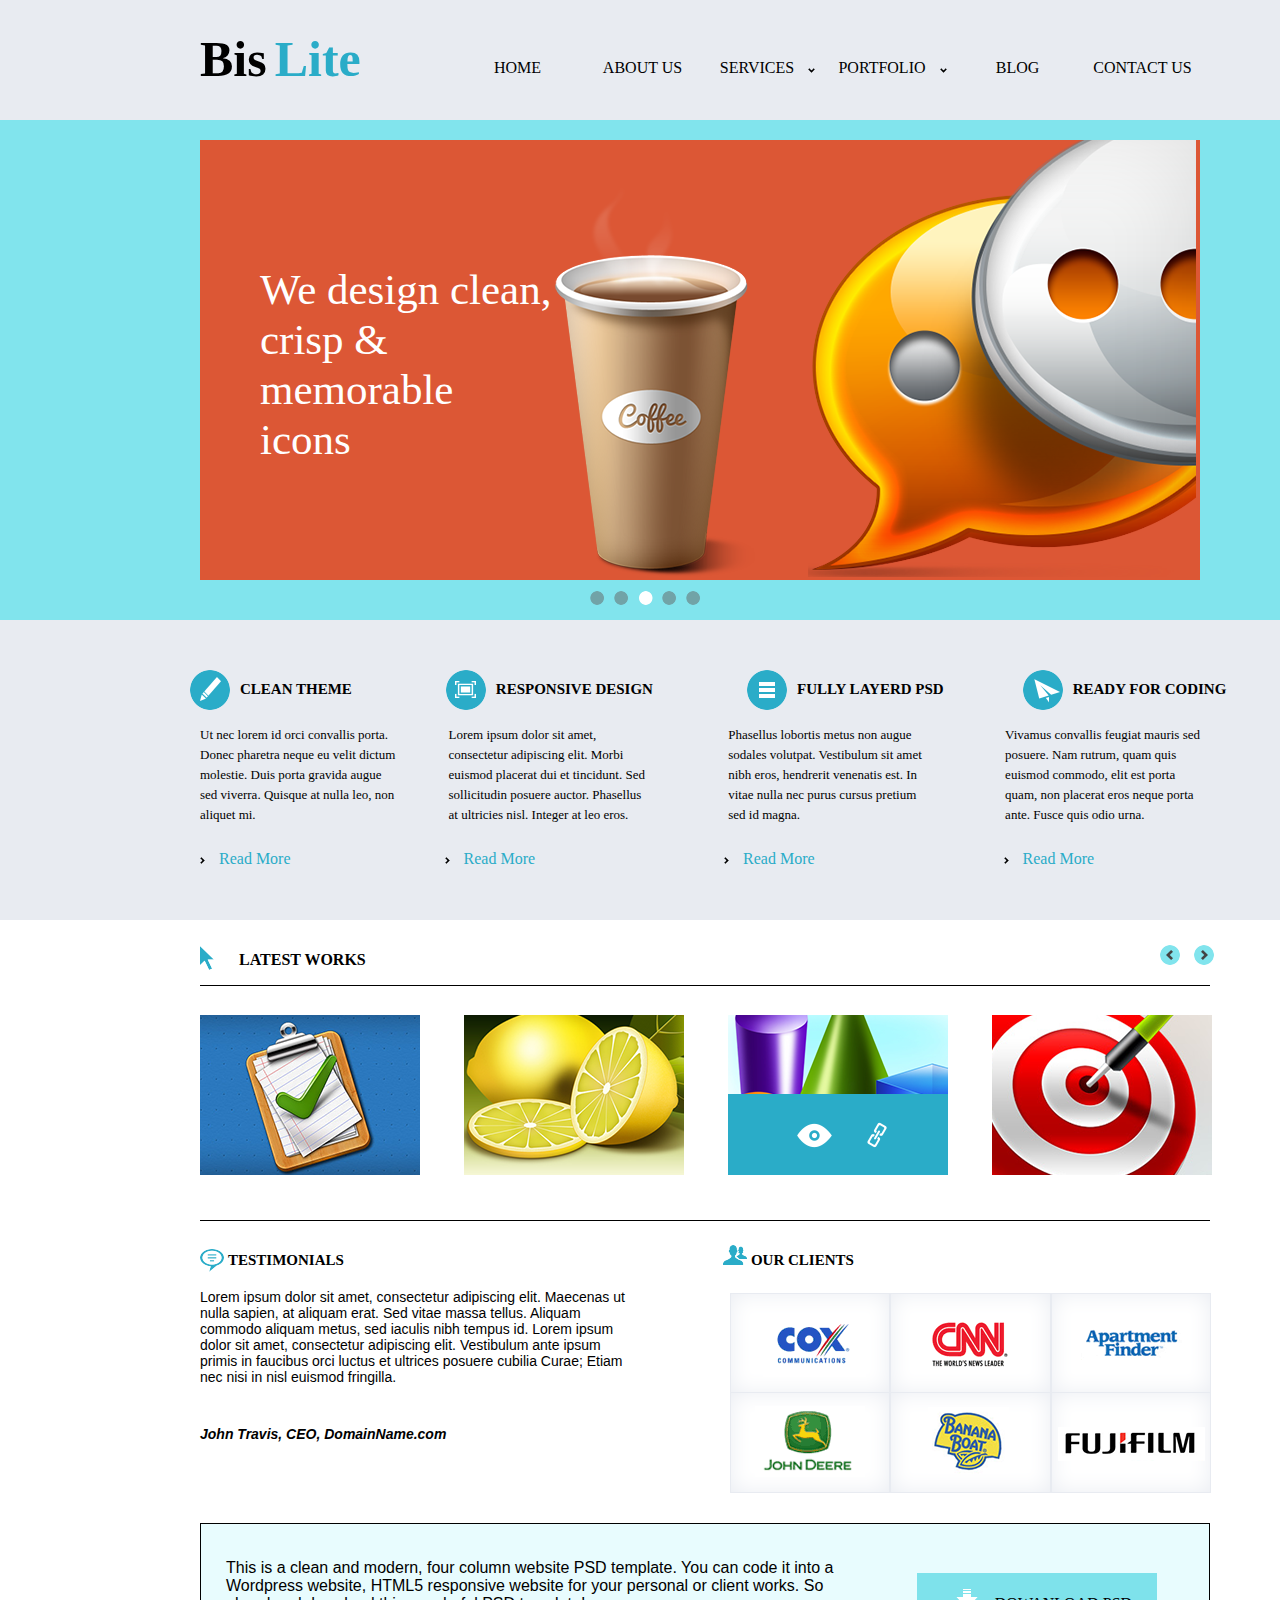
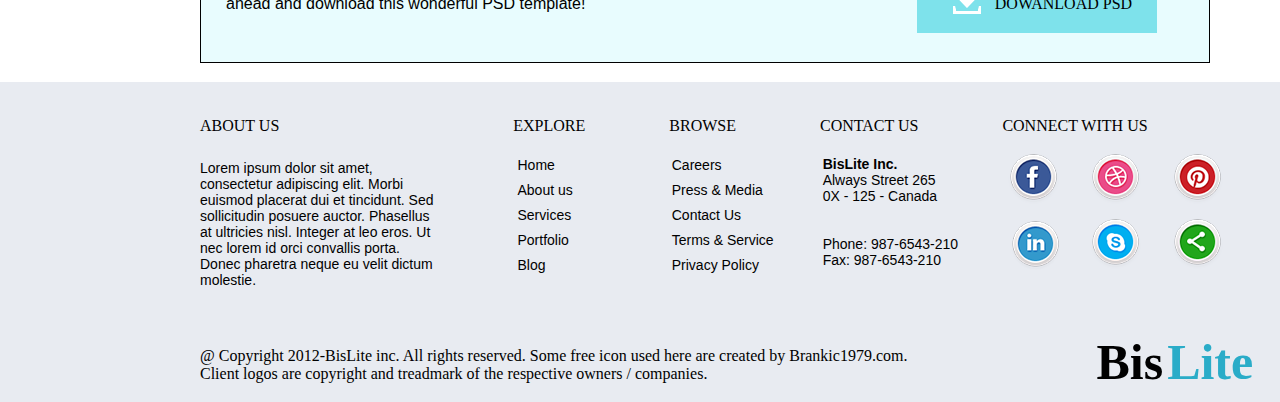
<file: 2 Buisness/Index.html>
<!doctype html>
<html>
<head>
<meta charset="utf-8">
<title>BisLite</title>
<link rel="stylesheet" href="Css/Style.css">
</head>
<div>
	<div class="mainwrapper">
		<div class="div0">
			<h1> <span class="text">Bis</span> <span class="text1">Lite</span></h1>
		</div>
		<div class="div1">
			<nav id="nav">
	 		 	<ul>
	      		
					<li class="space"><a href=""> HOME</a> </li>
					<li> <a href=""> ABOUT US</a> </li>
					<li> <a href=""> SERVICES <span class="dropdown"></span> </a>
						<ul>
							<li> <a href="">Web Design</a> </li>
							<li> <a href="">Wordpress Design</a> </li>
							<li> <a href="">Mobile App Development</a> </li>
							<li> <a href="">Internet Marketing</a> </li>
							<li> <a href="">Social Media Management</a> </li>
						</ul>
					</li>	
					<li> <a href="">PORTFOLIO <span class="dropdown"></span></a> </li>
					<li> <a href="">BLOG</a> </li>
					<li> <a href="">CONTACT US</a> </li>
				</ul>
	  		</nav>
  		</div>
  	</div>	 
  	
  	<div class="second">
   		<div class="box1">
			<div class="p1"><p>We design clean,<br/> crisp & <br/> memorable<br/>icons</p> </div>
	  		<div class="img1"> </div>
            <div class="img2"> </div>
        </div>
        <div class="div2">
        	<ul class="ul">
        		<li><span class="img3"></span></li>
        		<li class="space2"><span class="img3"></span></li>
        		<li class="space2"><span class="img4"></span></li>
        		<li class="space2"><span class="img3"></span></li>
        		<li class="space2"><span class="img3"></span></li>
        	</ul>
        </div>
	</div>
	<div class="third">
    	<div class="div3">
        	<img src="Images/Background/clean theme.png" class="img5" width="40" height="40">
        	<p class="p2">CLEAN THEME</p>
        </div>
		<div class="div4">
            <img src="Images/Background/responsive design.png"  class="img5" width="40" height="40">
            <p class="p2">RESPONSIVE DESIGN</p>
		</div>
        <div class="div4">
        	<img src="Images/Background/fully layerd psd.png" class="img5" width="40" height="40">
        	<p class="p2">FULLY LAYERD PSD</p>
        </div>
        <div class="div5">
        	<img src="Images/Background/ready for coading.png" class="img5" width="40" height="40">
        	<p class="p2">READY FOR CODING</p>
        </div>
		
		<div class="div6">
			<ul class="ul">
				<li>Ut nec lorem id orci convallis porta.<br/> Donec pharetra neque eu velit dictum<br/> molestie. Duis porta gravida augue<br/> sed viverra. Quisque at nulla leo, non<br/> aliquet mi.</li>
				<li class="space4">Lorem ipsum dolor sit amet,<br/> consectetur adipiscing elit. Morbi<br/> euismod placerat dui et tincidunt. Sed<br/> sollicitudin posuere auctor. Phasellus<br/> at ultricies nisl. Integer at leo eros.</li>
				<li class="space5"> Phasellus lobortis metus non augue<br/> sodales volutpat. Vestibulum sit amet<br/> nibh eros, hendrerit venenatis est. In<br/> vitae nulla nec purus cursus pretium<br/> sed id magna.</li>
				<li class="space5">Vivamus convallis feugiat mauris sed<br/> posuere. Nam rutrum, quam quis<br/> euismod commodo, elit est porta<br/> quam, non placerat eros
				neque porta<br/> ante. Fusce quis odio urna.</li>
			</ul>
		</div>
		<div class="div7">
			<ul class="ul">
				<li><a href=""> <span class="img6"></span>  <span class="text2">Read More</span></a></li>
				<li class="space6"><a href=""> <span class="img6"></span>  <span class="text2">Read More</span></a></li>
				<li class="space7"><a href=""> <span class="img6"></span>  <span class="text2">Read More</span></a></li>
				<li class="space7"><a href=""> <span class="img6"></span>  <span class="text2">Read More</span></a></li>
			</ul>
		</div>
	</div>

	<div class="fourth">
		<div class="div8">
			<ul class="ul">
				<li><img src="Images/Background/latest works.png" class="img8" width="14" height="24"><span class="p3">LATEST WORKS</span></li>
				<li class="space8"><a href=""><img src="Images/Background/arrow left.png" width="20" height="20"></a></li>
				<li class="space9"><a href=""><img src="Images/Background/arrow right.png" width="20" height="20"></a></li>
			</ul>	
		</div>
		<div class="div9">
	    </div>
		<div class="div10">
			<ul class="ul">
				<li><img src="Images/Background/img1 latest works.png" width="220" height="160"></li>
				<li class="space10"><img src="Images/Background/img2 latest works.png" width="220" height="160"></li>
				<li class="space10"><img src="Images/Background/img3 latest works.png" width="220" height="160"></li>
				<li class="space10"><img src="Images/Background/img4 latest works.png" width="220" height="160"></li>
			</ul>
		</div>
		<div class="div11">
	    </div>
	    <div class="div12">
	    	<ul class="ul">
	    		<li><span class="img9"></span> <span class="p4"> TESTIMONIALS</span></li>
                <li class="space11"><span class="img10"></span> <span class="p4">OUR CLIENTS</span></li>
			</ul>
	    </div>
	    <div class="div12">
	    	<p class="p5">
	    		Lorem ipsum dolor sit amet, consectetur adipiscing elit. Maecenas ut<br/> nulla sapien, at aliquam erat. Sed vitae massa tellus. Aliquam<br/> commodo aliquam metus, sed iaculis nibh tempus id. Lorem ipsum<br/> dolor sit amet, consectetur adipiscing elit. Vestibulum ante ipsum<br/> primis in faucibus orci luctus et ultrices posuere cubilia Curae; Etiam<br/> nec nisi in nisl euismod fringilla.
	    	</p>
	    </div>
	    <div>
	    	<p class="p6">John Travis, CEO, DomainName.com</p> 
	    </div>
		<div class="div13">
			<ul class="ul">
				<li><img src="Images/Background/cox.png" width="160" height="101"></li>
				<li><img src="Images/Background/cnn.png" class="space12" width="161" height="101"></li>
				<li><img src="Images/Background/apartment.png" class="space13" width="160" height="101"></li>
                <li><img src="Images/Background/john deere.png" class="space14" width="160" height="101"></li>
                <li><img src="Images/Background/banana boat.png" class="space15" width="161" height="101"></li>
                <li><img src="Images/Background/fujifilm.png" class="space16" width="160" height="101"></li>
			</ul>
		</div>
		<div class="div14">
			<div class="box2">
				<p class="p7">This is a clean and modern, four column website PSD template. You can code it into a<br>Wordpress website, HTML5 responsive 	website for your personal or client works. So<br/> ahead and download this wonderful PSD template! 
				</p>
				<div class="div15">
                	<div class="box3">
                        <div class="div16"><img src="Images/Background/dowanload.png" class="img11" width="28" height="26"></div>
                        <div class="div17"><p>DOWANLOAD PSD</p></div>
					</div>
				</div>
			</div>
		</div>
	</div>
	<div class="footer">
		
		<div class="div18">
			<ul class="ul">
				<li>ABOUT US</li>
				<li class="space17">EXPLORE</li>
				<li class="space18">BROWSE</li>
				<li class="space18">CONTACT US</li>
				<li class="space18">CONNECT WITH US</li>
			</ul>
		</div>

		<div class="div19">
			<p>Lorem ipsum dolor sit amet,<br/> consectetur adipiscing elit. Morbi<br/> euismod placerat dui et tincidunt. Sed<br/> sollicitudin posuere auctor. Phasellus<br/> at ultricies nisl. Integer at leo eros. Ut<br/> nec lorem id orci convallis porta.<br/> Donec pharetra neque eu velit dictum<br/> molestie. </p>
		</div>
		<div class="div20">
			<nav class="nav">
				<ul>
					<li><a href="">Home</a></li>
					<li><a href="">About us</a></li>
					<li><a href="">Services</a></li>
					<li><a href="">Portfolio</a></li>
					<li><a href="">Blog</a></li>
				</ul>
			</nav>
		</div>
		<div class="div21">
			<nav class="nav">
				<ul>
					
					<li><a href="">Careers</a></li>
					<li><a href="">Press & Media</a></li>
					<li><a href="">Contact Us</a></li>
					<li><a href="">Terms & Service</a></li>
					<li><a href="">Privacy Policy</a></li>
				</ul>
			</nav>
		</div>
		<div class="div22">
			<p><span class="text3">BisLite Inc.</span><br/>Always Street 265<br/>0X - 125 - Canada</p>
			<br/>
			<br/>
			<p>Phone: 987-6543-210<br/>Fax: 987-6543-210</p>
		</div>
		<div class="div23">
			<ul class="ul">
				<li><a href=""><img src="Images/Background/facebook.png" width="53" height="51"></a></li>
				<li class="space19"><a href=""><img src="Images/Background/dribble.png" width="53" height="51"></a></li>
				<li class="space19"><a href=""><img src="Images/Background/pintresst.png" width="53" height="51"></a></li>
				</ul>

		</div>
		<div class="div24">
			<ul class="ul">
				<li><a href=""><img src="Images/Background/linkind.png" width="49" height="49"></a></li>
				<li class="space19"><a href=""><img src="Images/Background/skype.png" width="53" height="51"></a></li>
				<li class="space19"><a href=""><img src="Images/Background/share.png" width="53" height="51"></a></li>
			</ul>
		</div>
		<div class="div25">
			<p>@ Copyright 2012-BisLite inc. All rights reserved. Some free icon used here are created by Brankic1979.com.<br/>
			 Client logos are copyright and treadmark of the respective owners / companies.</p>
		</div>
		<div class="div26">
			<p> <span class="text">Bis</span> <span class="text1">Lite</span> </p>
		</div>
			
	</div>
	
	

</div>
<body>
</body>
</html>
</file>
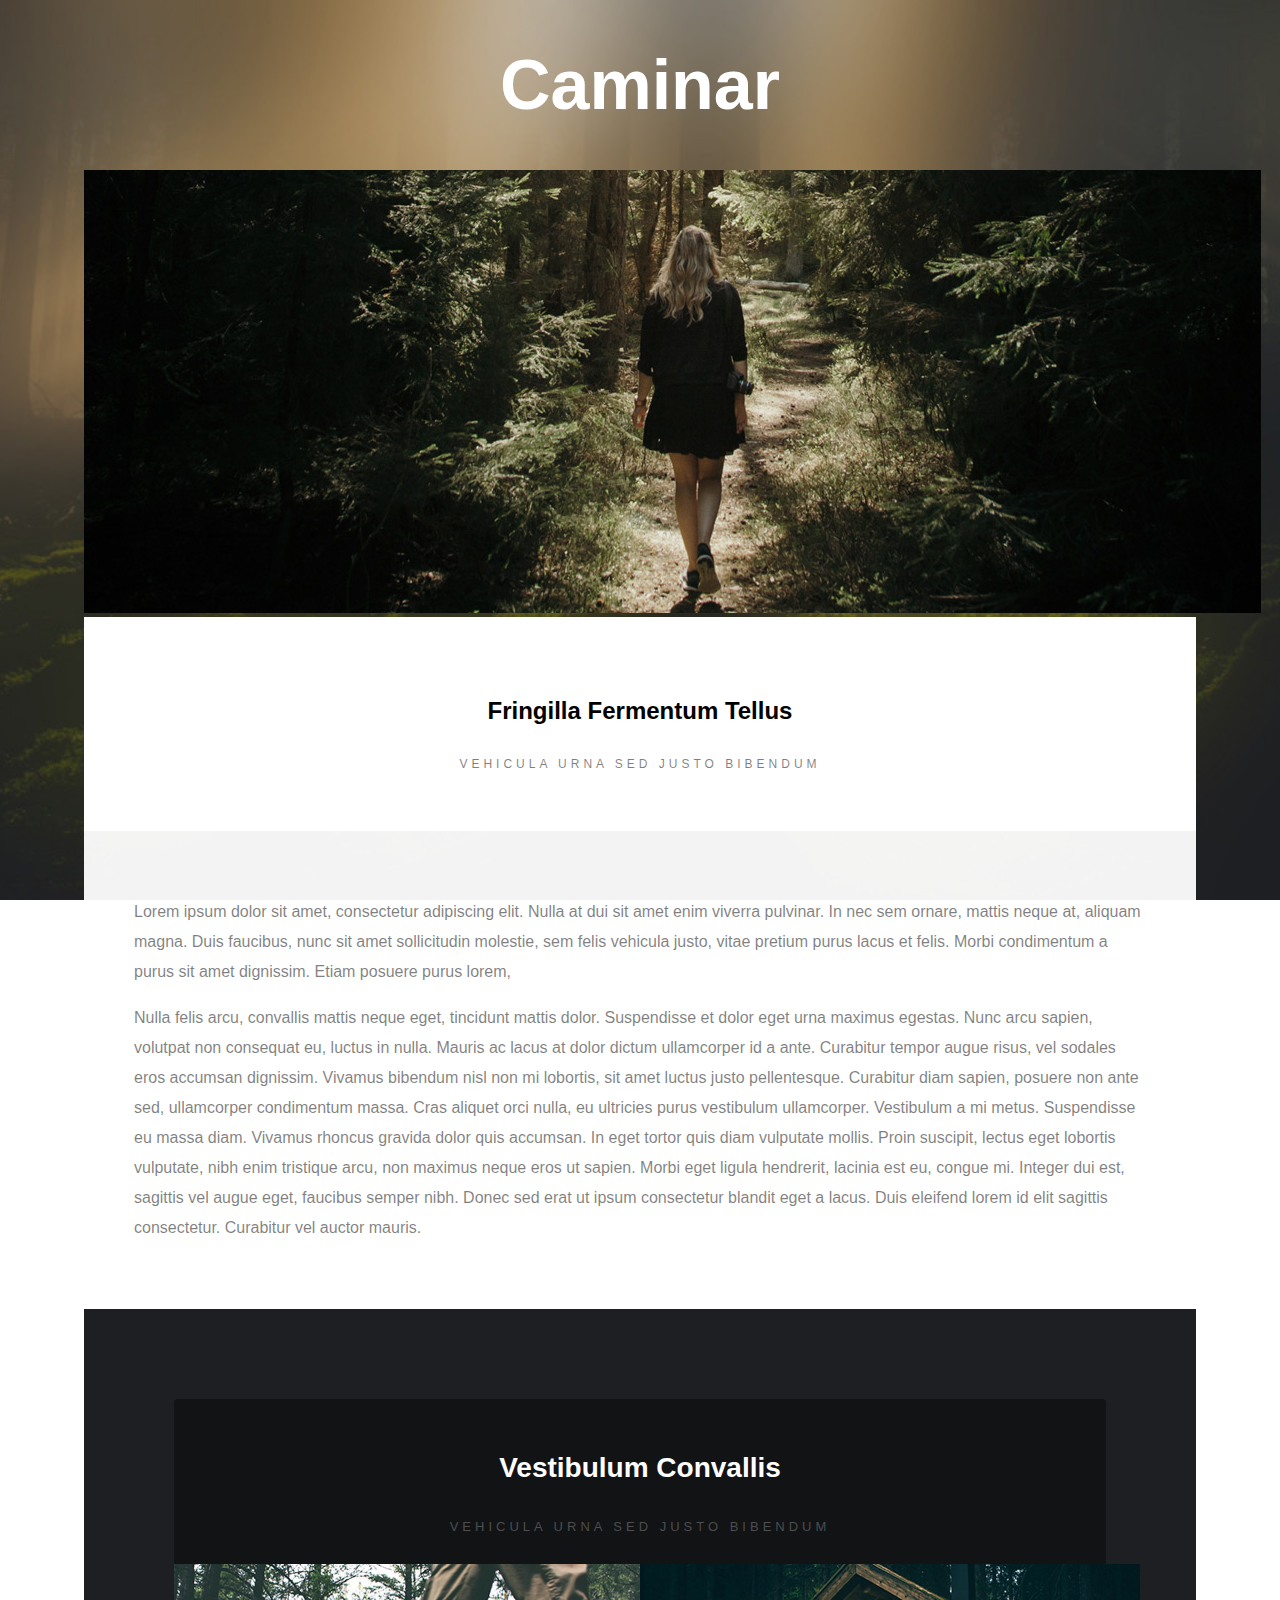
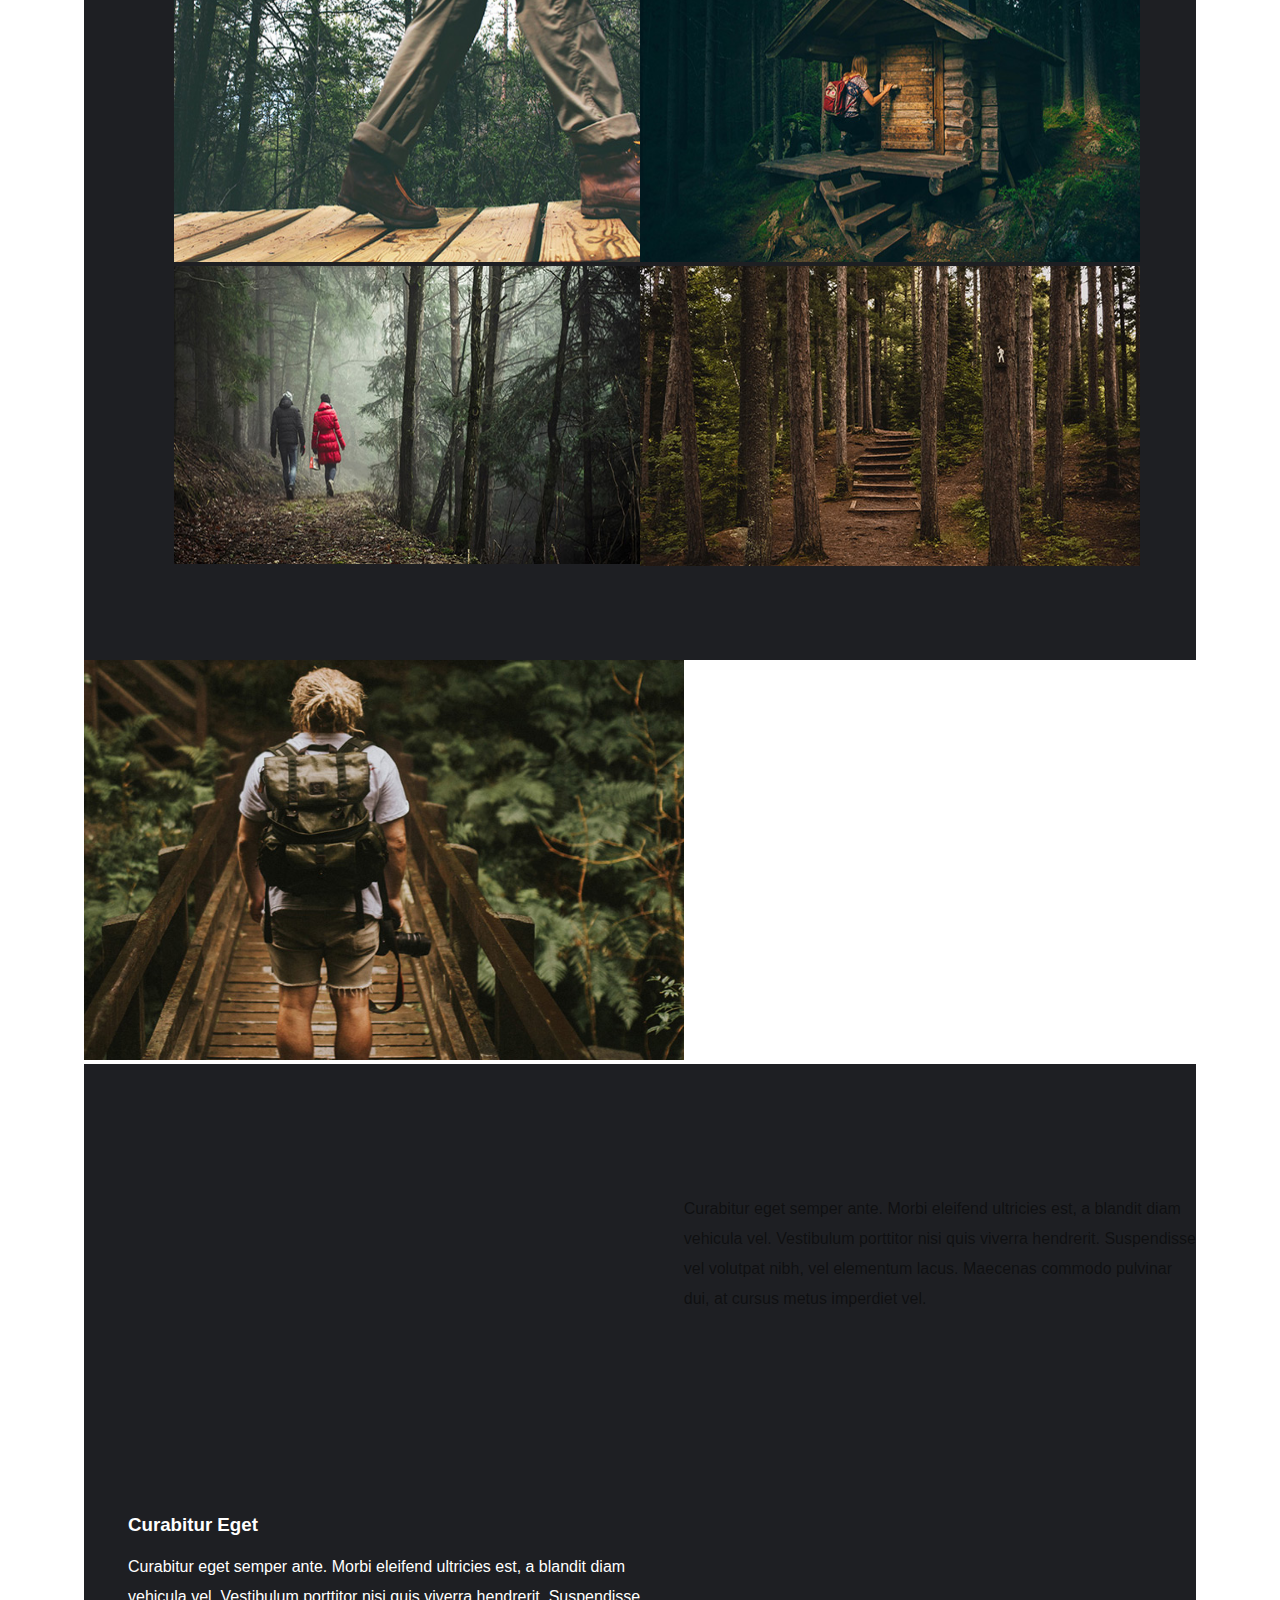
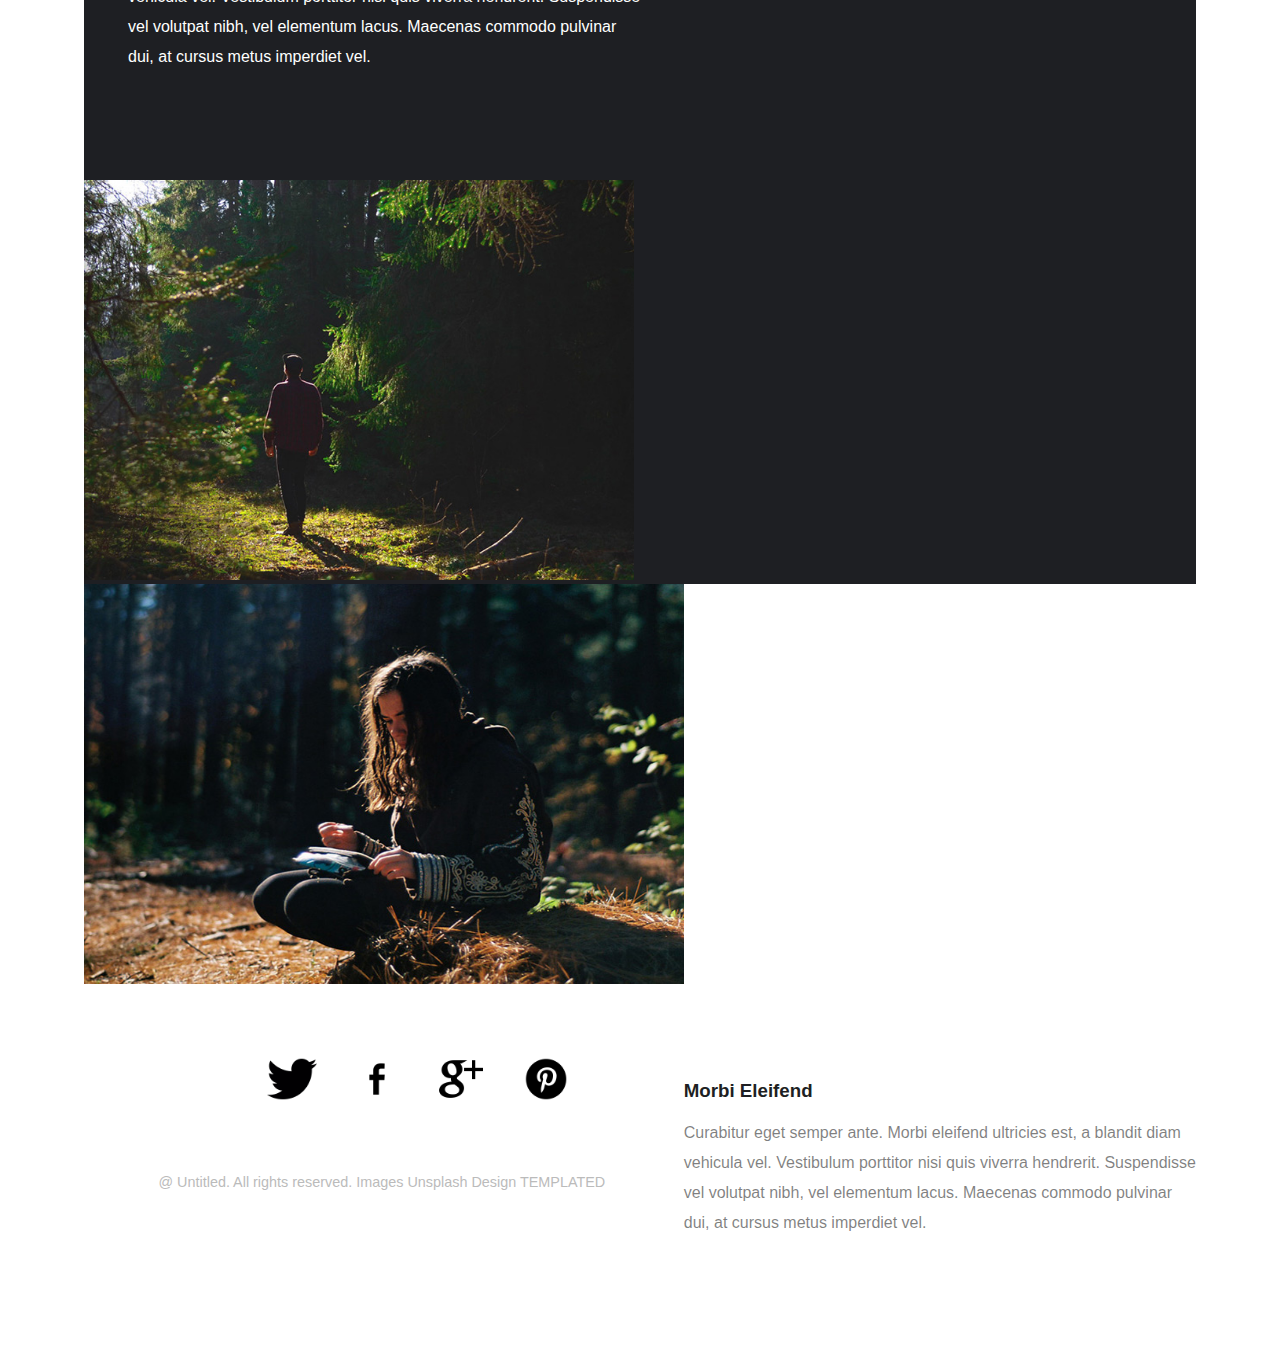
<file: 3 Caminer/index.html>
<!DOCTYPE html>
<html>
<head>
	<title>Caminar</title>
    <link rel="stylesheet" href="css/style.css">
</head>
<body>
			<div class="header">
				<h1>Caminar</h1>
			</div>

			<div class="main">
				
				<div class="inner">
					
					<div class="wrapper">
						<div class="img">
							<img src="images/pic02.jpg" alt="" />
						</div>
						<div class="text special">
							<h2>Fringilla Fermentum Tellus</h2>
							<p>vehicula urna sed justo bibendum</p>
						</div>
						<div class="content">
									<p>Lorem ipsum dolor sit amet, consectetur adipiscing elit. Nulla at dui sit amet enim viverra pulvinar. In nec sem ornare, mattis neque at, aliquam magna. Duis faucibus, nunc sit amet sollicitudin molestie, sem felis vehicula justo, vitae pretium purus lacus et felis. Morbi condimentum a purus sit amet dignissim. Etiam posuere purus lorem, </p>
									<p>Nulla felis arcu, convallis mattis neque eget, tincidunt mattis dolor. Suspendisse et dolor eget urna maximus egestas. Nunc arcu sapien, volutpat non consequat eu, luctus in nulla. Mauris ac lacus at dolor dictum ullamcorper id a ante. Curabitur tempor augue risus, vel sodales eros accumsan dignissim. Vivamus bibendum nisl non mi lobortis, sit amet luctus justo pellentesque. Curabitur diam sapien, posuere non ante sed, ullamcorper condimentum massa. Cras aliquet orci nulla, eu ultricies purus vestibulum ullamcorper. Vestibulum a mi metus. Suspendisse eu massa diam. Vivamus rhoncus gravida dolor quis accumsan. In eget tortor quis diam vulputate mollis. Proin suscipit, lectus eget lobortis vulputate, nibh enim tristique arcu, non maximus neque eros ut sapien. Morbi eget ligula hendrerit, lacinia est eu, congue mi. Integer dui est, sagittis vel augue eget, faucibus semper nibh. Donec sed erat ut ipsum consectetur blandit eget a lacus. Duis eleifend lorem id elit sagittis consectetur. Curabitur vel auctor mauris.</p>
						</div>
					</div>
					
					<div class="wrapper2">
						<div class="header2">
							<h2>Vestibulum Convallis</h2>
							<p>vehicula urna sed justo bibendum</p>
						</div>
						<div class="gallery">
								<div>
									<a href="images/pic03.jpg"><img src="images/pic03.jpg" width="500" height="298" alt="" /></a>
								</div>
								<div>
									<a href="images/pic01.jpg"><img src="images/pic01.jpg" width="500" height="298" alt="" /></a>
								</div>
								<div>
									<a href="images/pic04.jpg"><img src="images/pic04.jpg" width="500" height="298" alt="" /></a>
								</div>
								<div>
									<a href="images/pic05.jpg"><img src="images/pic05.jpg" width="500" height="300" alt="" /></a>
								</div>
						</div>
					</div>
					
					<div class="wrapper3">
							<div class="style3">
								<img src="images/pic06.jpg" width="600" height="400" alt="" />
							</div>
							<div class="inner3">
								<h3>Viverra Hendrerit</h3>
								<p>Curabitur eget semper ante. Morbi eleifend ultricies est, a blandit diam<br/> vehicula vel. Vestibulum porttitor nisi quis viverra hendrerit. Suspendisse<br/> vel volutpat nibh, vel elementum lacus. Maecenas commodo pulvinar<br/> dui, at cursus metus imperdiet vel.</p>
							</div>
					</div>	
					
					<div class="wrapper4">
							<div class="inner4">
								<h3>Curabitur Eget</h3>
								<p>Curabitur eget semper ante. Morbi eleifend ultricies est, a blandit diam<br/> vehicula vel. Vestibulum porttitor nisi quis viverra hendrerit. Suspendisse<br/> vel volutpat nibh, vel elementum lacus. Maecenas commodo pulvinar<br/> dui, at cursus metus imperdiet vel.</p>
							</div>
							<div class="style3">
								<img src="images/pic07.jpg" width="550" height="400" alt="" />
							</div>
					</div>	
					
					<div class="wrapper3">
						<div class="style3">
								<img src="images/pic08.jpg" width="600" height="400" alt="" />
							</div>
							<div class="inner3">
								<h3>Morbi Eleifend</h3>
								<p>Curabitur eget semper ante. Morbi eleifend ultricies est, a blandit diam<br/> vehicula vel. Vestibulum porttitor nisi quis viverra hendrerit. Suspendisse<br/> vel volutpat nibh, vel elementum lacus. Maecenas commodo pulvinar<br/> dui, at cursus metus imperdiet vel.</p>
							</div>
					</div>
					
					<div class"footer">
						<div class="container">
							<ul>
								<li><a href="#"><img src="images/twitter.png" height="50" width="50"></a></li>
								<li><a href="#"><img src="images/fb.png" height="50" width="50"></a></li>
								<li><a href="#"><img src="images/googleplus.png" height="50" width="50"></a></li>
								<li><a href="#"><img src="images/pinterest.png" height="50" width="50"></a></li>
							</ul>
						</div>
					</div>
					<div class="copyright">
					@ Untitled. All rights reserved. Images Unsplash Design TEMPLATED
				</div>
				</div>
			</div>

</body>
</html>
</file>
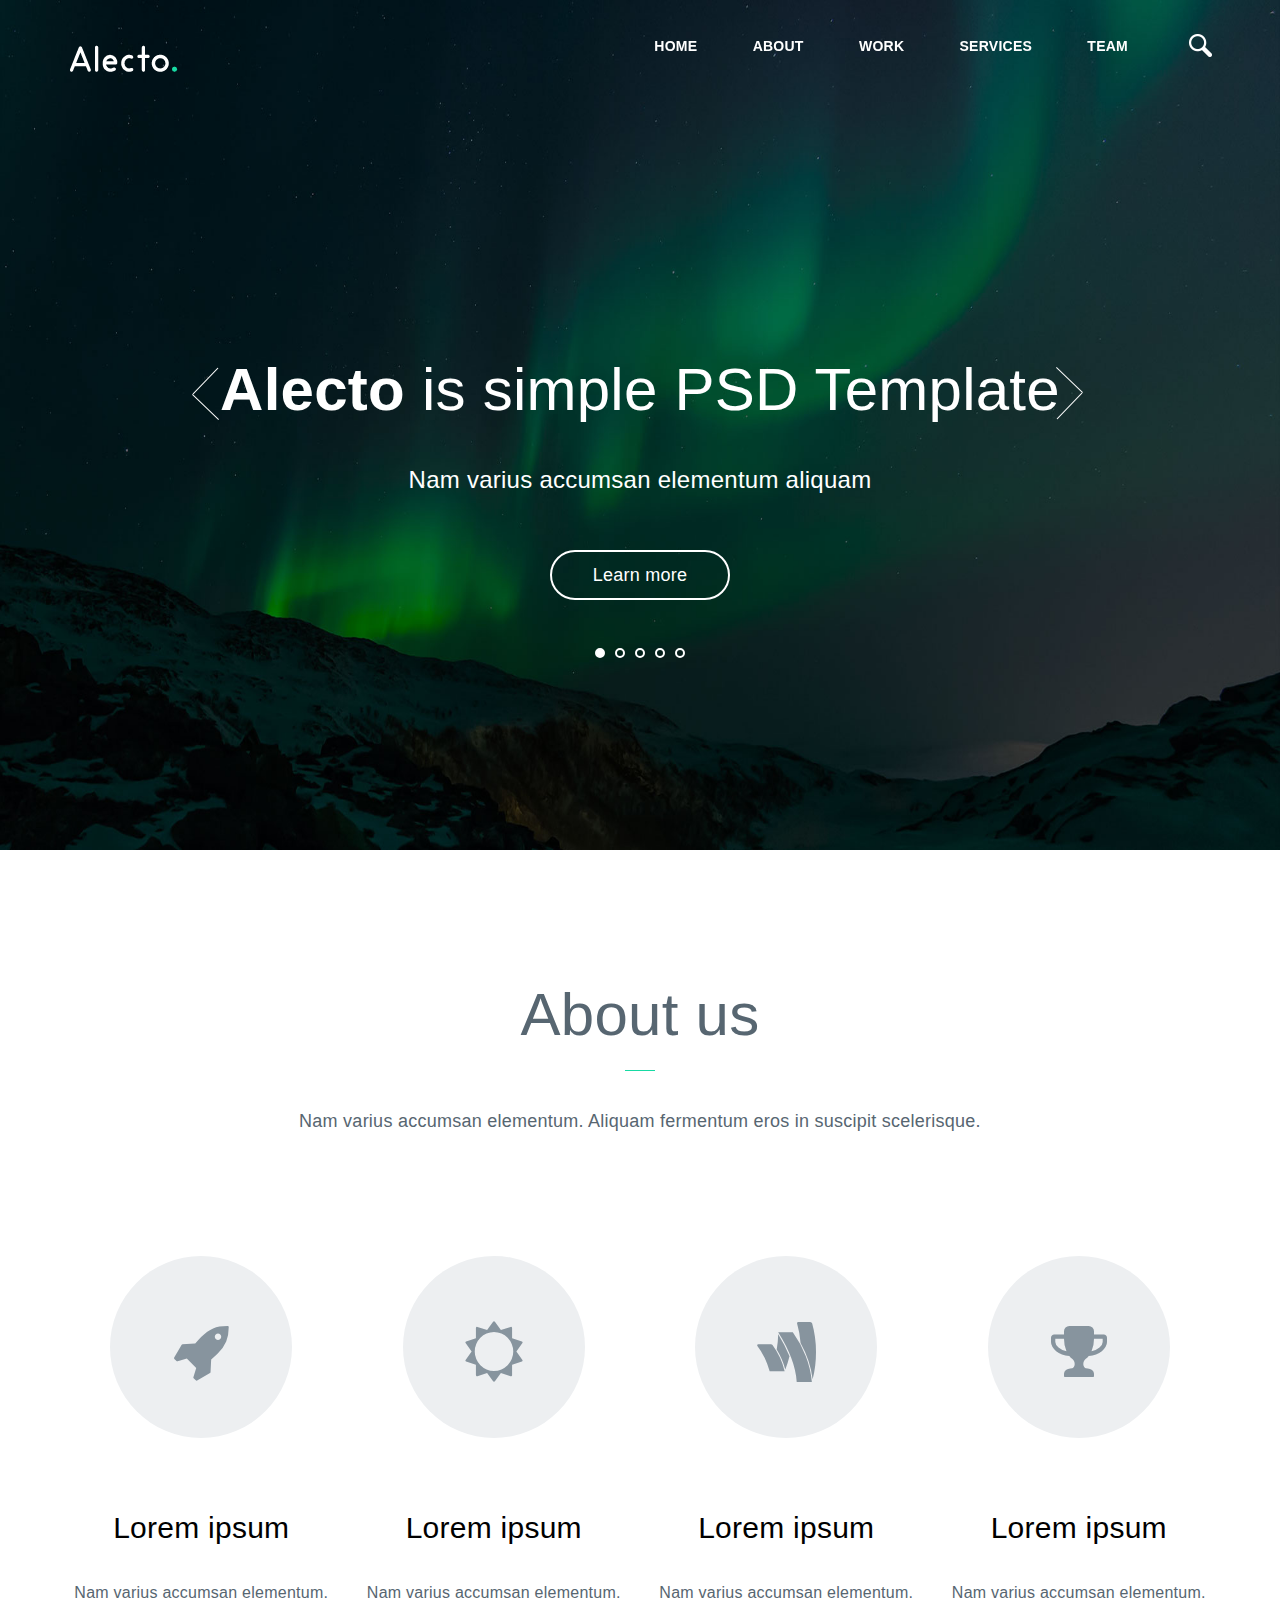
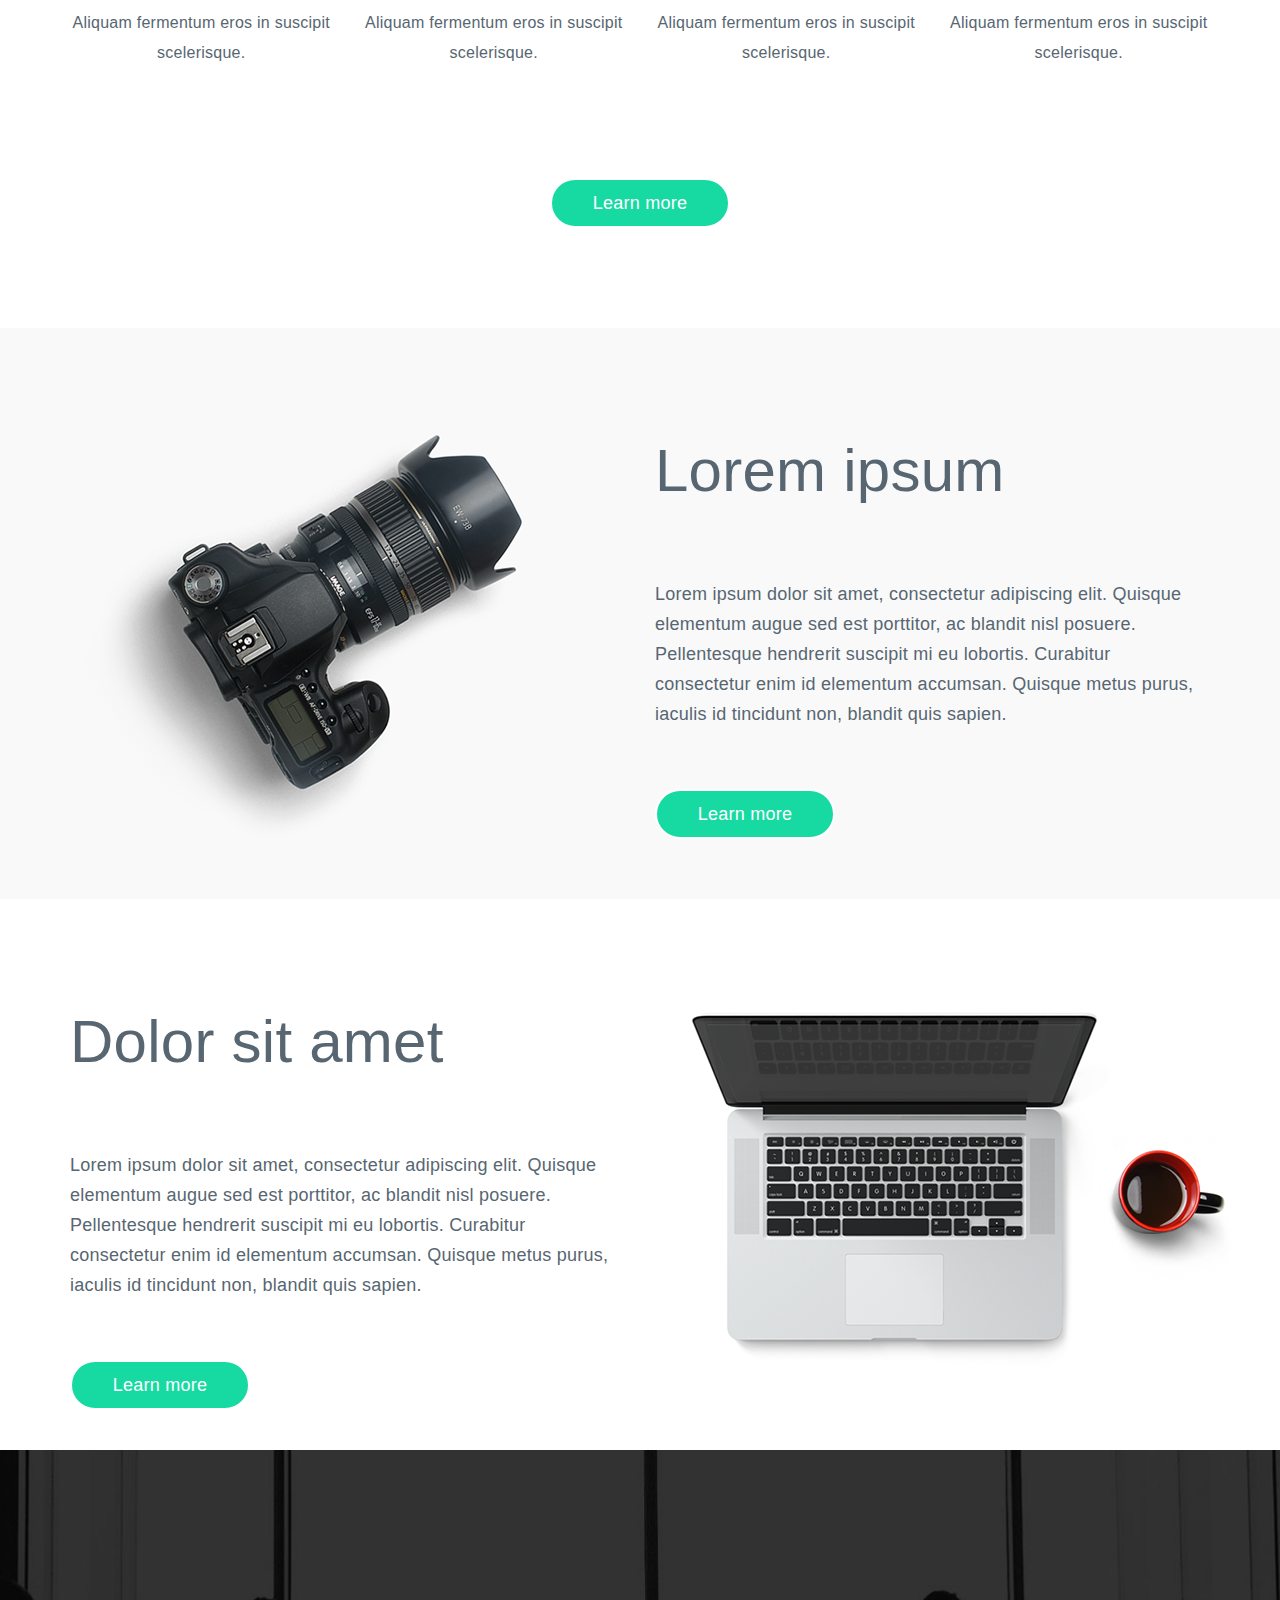
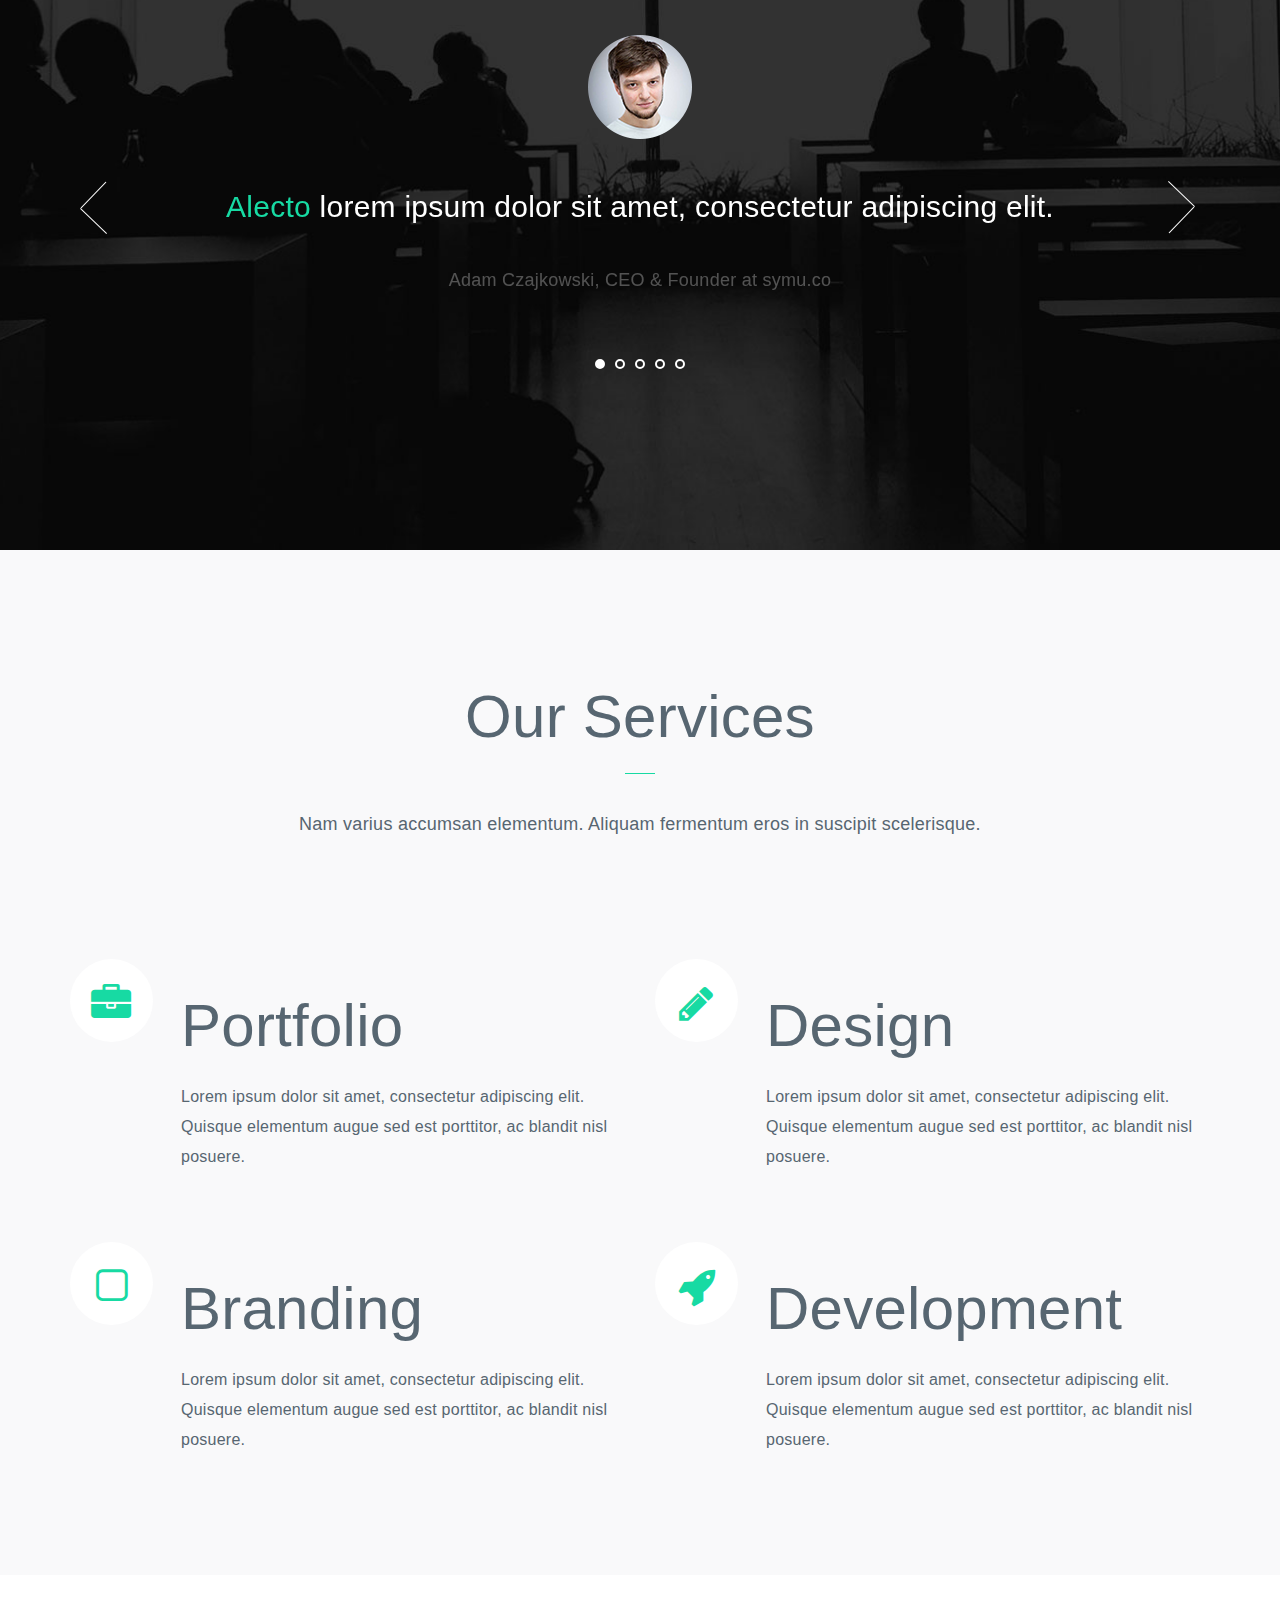
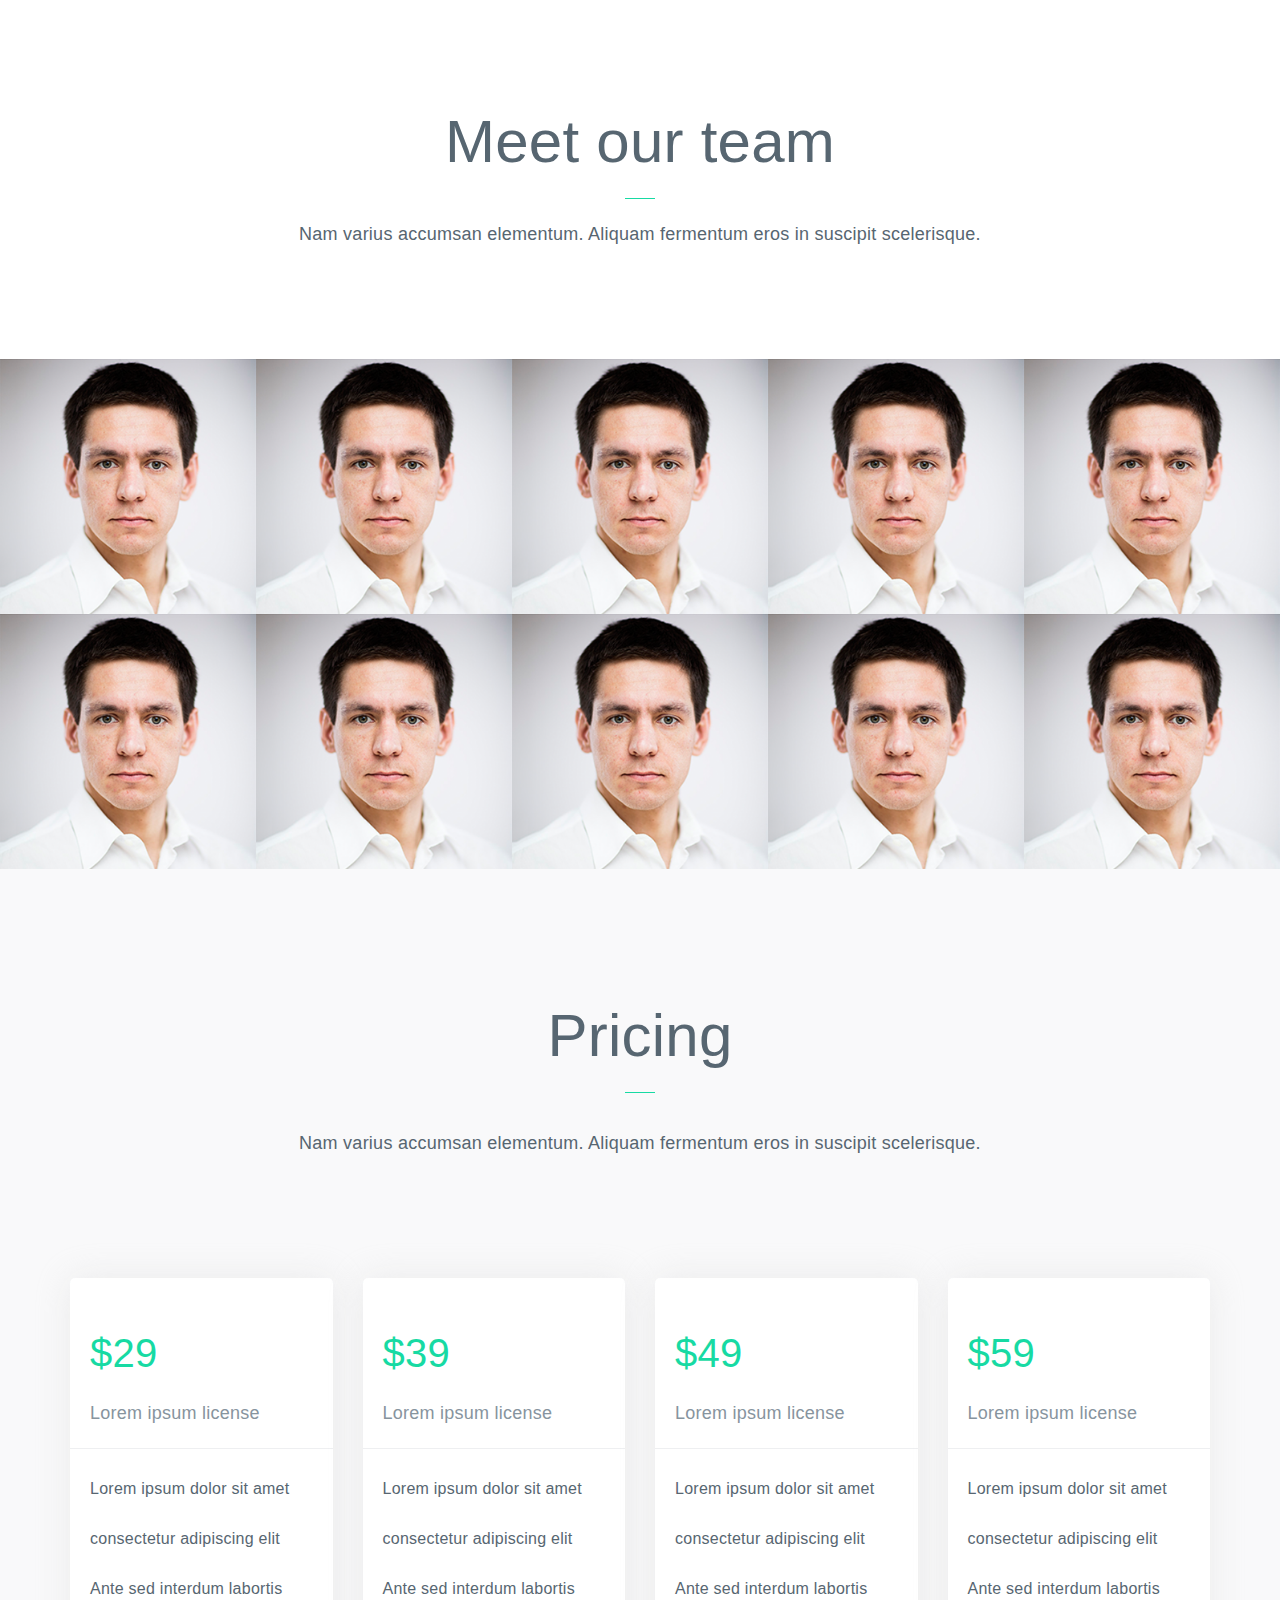
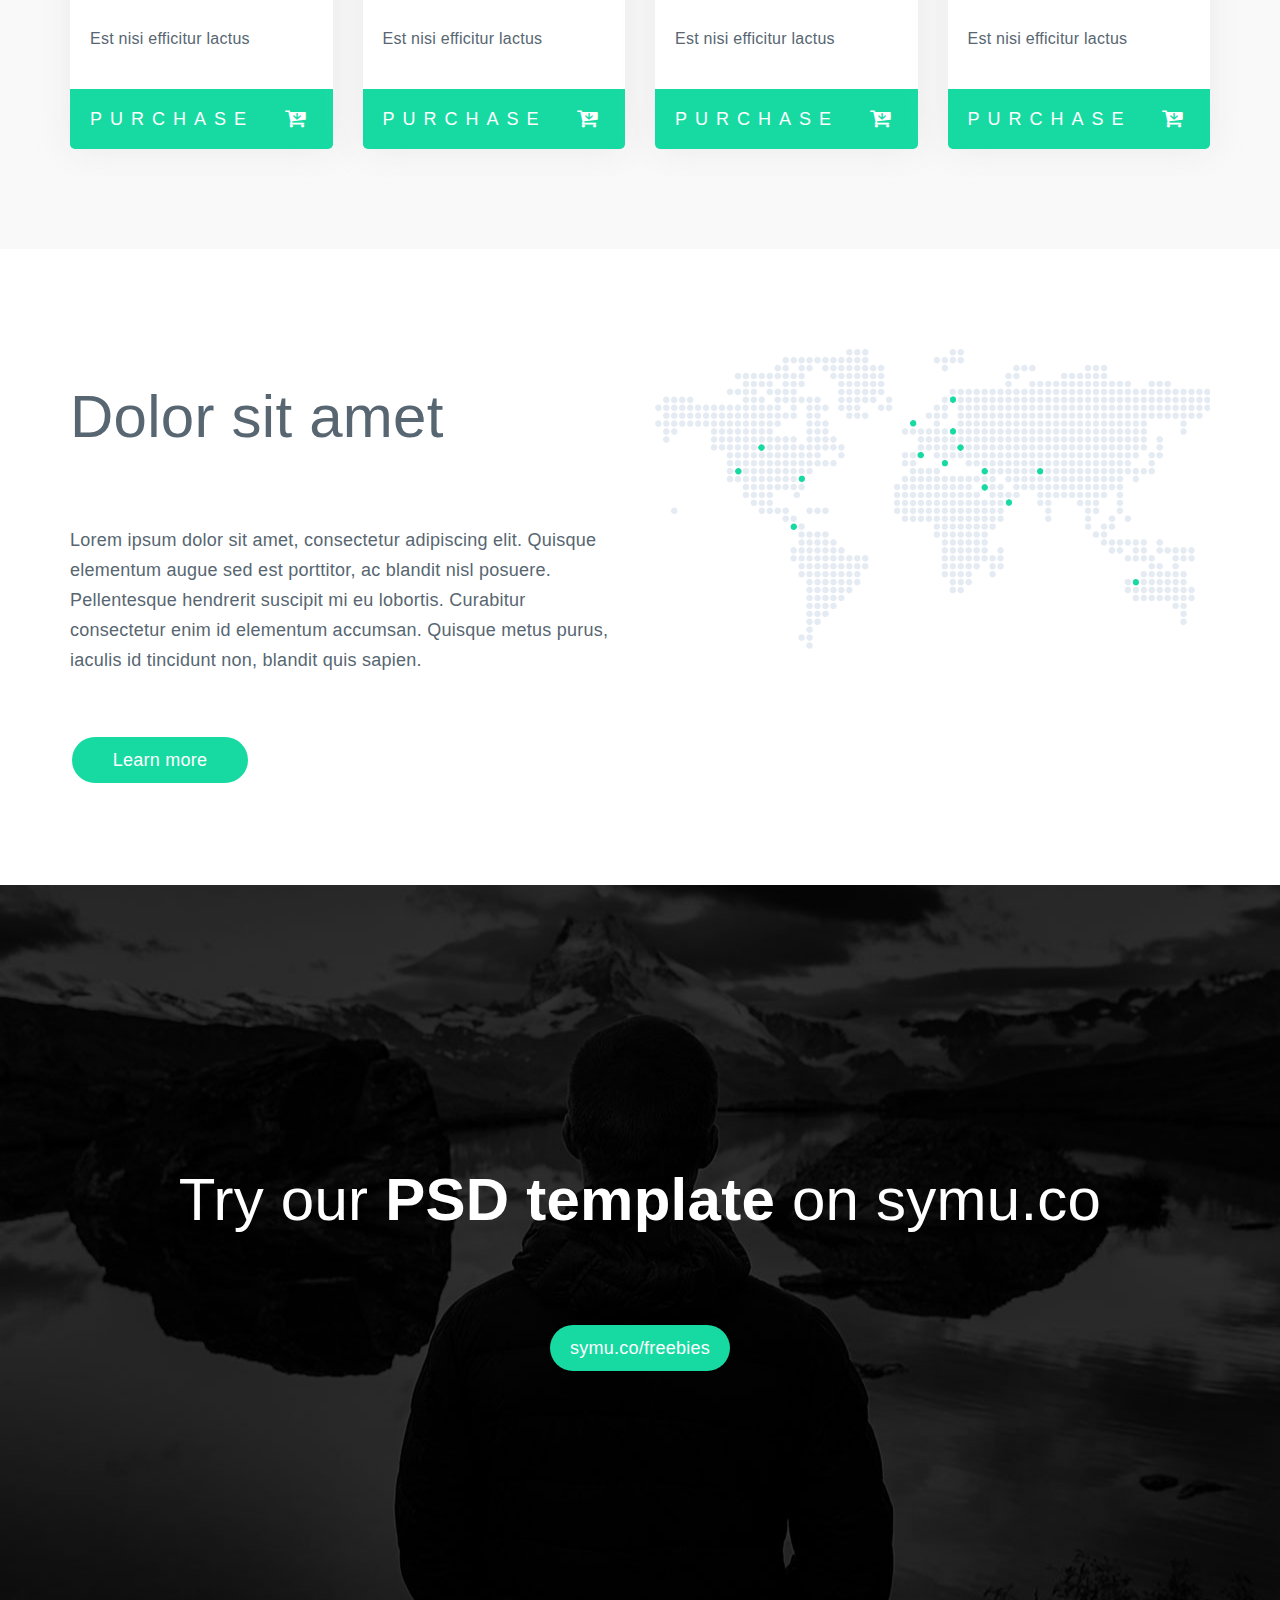
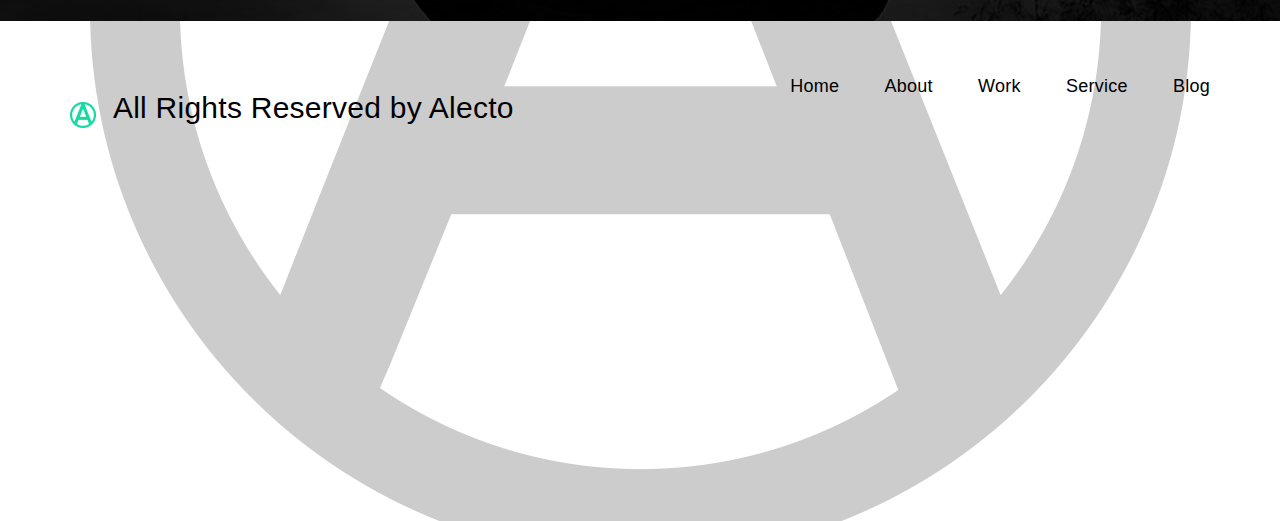
<file: 4 Alecto/index.html>
<!doctype html>
<html>
<head>
<meta charset="utf-8">
<title>Alecto</title>
<meta name="viewport" content="width=device-width initial-scale=1.0">
<link rel="stylesheet" href="css/font-awesome.min.css">
<link rel="stylesheet" type="text/css" href="css/bootstrap.min.css">
<link rel="stylesheet" type="text/css" href="css/style.css">
<link rel="stylesheet" type="text/css" href="css/jquery.bxslider.css">
</head>

<body>

	<header>
    	<div class="container">
    		<div class="row">
    			<div class="col-md-12">
    				<div class="logo">
                		<h1><a href="#"><img src="images/logo.png" alt=""/></a></h1>
                    </div>
                    <nav class="nav-collapse">
                    	<ul>
                        	<li class="menu-item active"><a href="#home">HOME</a></li>
                            <li class="menu-item"><a href="#about">ABOUT</a></li>
                            <li class="menu-item"><a href="#work">WORK</a></li>
                            <li class="menu-item"><a href="#services">SERVICES</a></li>
                            <li class="menu-item"><a href="#blog">TEAM</a></li>
                        </ul>
                    
                    </nav>
                    
                    <div class="search">
                        <div id="wrap">
                          <form action="" autocomplete="on">
                          <input id="search" name="search" type="text" placeholder="What're we looking for ?"><input id="search_submit" value="Rechercher" type="submit">
                          </form>
                        </div>
                    </div>	
                </div>	
    		</div>	
    	</div>
    </header>
    
    
    <div class="banner" id="home">
    	<ul class="bxslider">
        	<li>
                <div class="oneslide">
                    <img src="images/banner.jpg" alt="" />
                        <div class="slidecon">
                            <h2><span>Alecto</span> is simple PSD Template</h2>
                            <p>Nam varius accumsan elementum aliquam</p>
                            <a href="#">Learn more</a>
                        </div>
                </div>
        	</li>
            <li>
                <div class="oneslide">
                    <img src="images/banner.jpg" alt="" />
                        <div class="slidecon">
                            <h2><span>Alecto</span> is simple PSD Template</h2>
                            <p>Nam varius accumsan elementum aliquam</p>
                            <a href="#">Learn more</a>
                        </div>
                </div>
        	</li>
            <li>
                <div class="oneslide">
                    <img src="images/banner.jpg" alt="" />
                        <div class="slidecon">
                            <h2><span>Alecto</span> is simple PSD Template</h2>
                            <p>Nam varius accumsan elementum aliquam</p>
                            <a href="#">Learn more</a>
                        </div>
                </div>
        	</li>
            <li>
                <div class="oneslide">
                    <img src="images/banner.jpg" alt="" />
                        <div class="slidecon">
                            <h2><span>Alecto</span> is simple PSD Template</h2>
                            <p>Nam varius accumsan elementum aliquam</p>
                            <a href="#">Learn more</a>
                        </div>
                </div>
            </li>
            <li>
                <div class="oneslide">
                    <img src="images/banner.jpg" alt="" />
                        <div class="slidecon">
                            <h2><span>Alecto</span> is simple PSD Template</h2>
                            <p>Nam varius accumsan elementum aliquam</p>
                            <a href="#">Learn more</a>
                        </div>
                </div>
            </li>
        </ul>    
    </div>
    
    <div class="aboutus" id="about">
    	<div class="container">
        	<div class="row">
            	<div class="col-lg-12">
                	<h2>About us</h2>
                    <div class="line"></div>
                    <p class="top">Nam varius accumsan elementum. Aliquam fermentum eros in suscipit scelerisque.</p>
                </div>
            </div>
    		<div class="row">
            	<div class="col-md-3 ">
                	<i class="fa fa-rocket" aria-hidden="true"></i>
                	<h3>Lorem ipsum</h3>
                	<p>Nam varius accumsan elementum. Aliquam fermentum eros in suscipit scelerisque.</p>
                </div>
                <div class="col-md-3">
                	<i class="fa fa-sun-o" aria-hidden="true"></i>
                	<h3>Lorem ipsum</h3>
                	<p>Nam varius accumsan elementum. Aliquam fermentum eros in suscipit scelerisque.</p>
                </div>
                <div class="col-md-3">
                	<i class="fa fa-google-wallet" aria-hidden="true"></i>
                	<h3>Lorem ipsum</h3>
                	<p>Nam varius accumsan elementum. Aliquam fermentum eros in suscipit scelerisque.</p>
                </div>
                <div class="col-md-3">
                	<i class="fa fa-trophy" aria-hidden="true"></i>
                	<h3>Lorem ipsum</h3>
                	<p>Nam varius accumsan elementum. Aliquam fermentum eros in suscipit scelerisque.</p>
                </div>
            
            </div>
            <div class="row">
            	<div class="col-md-12">
                	<a href="#">Learn more</a>
                </div>
            </div>
    	</div>
    </div>
    
    <div class="lorem" id="work">
    	<div class="container">
    		<div class="row">
        		<div class="col-md-6"><img src="images/lorem.png" alt=""/></div>
            	<div class="col-md-6">
                	<h2>Lorem ipsum</h2>
                    <p>Lorem ipsum dolor sit amet, consectetur adipiscing elit. Quisque elementum augue sed est porttitor, ac blandit nisl posuere. Pellentesque hendrerit suscipit mi eu lobortis. Curabitur consectetur enim id elementum accumsan. Quisque metus purus, iaculis id tincidunt non, blandit quis sapien. </p>
                    <a href="#">Learn more</a>
                </div>
            </div>
        </div>
    </div>
    
    <div class="lorem" id="dorem">
    	<div class="container">
    		<div class="row">
        		<div class="col-md-6">
                	<h2>Dolor sit amet</h2>
                    <p>Lorem ipsum dolor sit amet, consectetur adipiscing elit. Quisque elementum augue sed est porttitor, ac blandit nisl posuere. Pellentesque hendrerit suscipit mi eu lobortis. Curabitur consectetur enim id elementum accumsan. Quisque metus purus, iaculis id tincidunt non, blandit quis sapien. </p>
                    <a href="#">Learn more</a>
                </div>
                <div class="col-md-6"><img src="images/color.png" alt=""/></div>
            </div>
        </div>
    </div>
    
    <div class="testimonials clearfix">
    	<div class="container">
    		<div class="row">
            	<div class="col-md-12">
                	<ul class="bxslider">
                    	<li>
                            <img src="images/person.png" alt="" />
                            <h2><span>Alecto</span> lorem ipsum dolor sit amet, consectetur adipiscing elit. </h2>
                            <p>Adam Czajkowski, CEO & Founder at symu.co</p>
                    	</li>
                        <li>
                            <img src="images/person.png" alt="" />
                            <h2><span>Alecto</span> lorem ipsum dolor sit amet, consectetur adipiscing elit. </h2>
                            <p>Adam Czajkowski, CEO & Founder at symu.co</p>
                    	</li>
                        <li>
                            <img src="images/person.png" alt="" />
                            <h2><span>Alecto</span> lorem ipsum dolor sit amet, consectetur adipiscing elit. </h2>
                            <p>Adam Czajkowski, CEO & Founder at symu.co</p>
                    	</li>
                         <li>
                            <img src="images/person.png" alt="" />
                            <h2><span>Alecto</span> lorem ipsum dolor sit amet, consectetur adipiscing elit. </h2>
                            <p>Adam Czajkowski, CEO & Founder at symu.co</p>
                        </li>
                         <li>
                            <img src="images/person.png" alt="" />
                            <h2><span>Alecto</span> lorem ipsum dolor sit amet, consectetur adipiscing elit. </h2>
                            <p>Adam Czajkowski, CEO & Founder at symu.co</p>
                        </li>
                    </ul>
                </div>
            </div>
    	</div>
    </div>
    
    <div class="services" id="services">
    	<div class="container">
        	<div class="row">
    			<div class="col-md-12">
            		<h2 class="centerdata">Our Services</h2>
                    <div class="line"></div>
                    <p class="top">Nam varius accumsan elementum. Aliquam fermentum eros in suscipit scelerisque.</p>
                </div>
            </div>
            
            <div class="row">
    			<div class="col-md-6">
            		<div class="leftside"><i class="fa fa-briefcase" aria-hidden="true"></i></div>
                    <div class="rightside">
                    	<h2>Portfolio</h2>
                        <p>Lorem ipsum dolor sit amet, consectetur adipiscing elit. Quisque elementum augue sed est porttitor, ac blandit nisl posuere.</p>
                    </div>
                </div>
                <div class="col-md-6">
            		<div class="leftside"><i class="fa fa-pencil" aria-hidden="true"></i></div>
                    <div class="rightside">
                    	<h2>Design</h2>
                        <p>Lorem ipsum dolor sit amet, consectetur adipiscing elit. Quisque elementum augue sed est porttitor, ac blandit nisl posuere.</p>
                    </div>
                </div>
                <div class="col-md-6">
            		<div class="leftside"><i class="fa fa-square-o" aria-hidden="true"></i></div>
                    <div class="rightside">
                    	<h2>Branding</h2>
                        <p>Lorem ipsum dolor sit amet, consectetur adipiscing elit. Quisque elementum augue sed est porttitor, ac blandit nisl posuere.</p>
                    </div>
                </div>
                <div class="col-md-6">
            		<div class="leftside"><i class="fa fa-rocket" aria-hidden="true"></i></div>
                    <div class="rightside">
                    	<h2>Development</h2>
                        <p>Lorem ipsum dolor sit amet, consectetur adipiscing elit. Quisque elementum augue sed est porttitor, ac blandit nisl posuere.</p>
                    </div>
                </div>
            </div>
            
        </div>
    </div>
    
     <div class="team" id="blog">
    	<div class="container">
        	<div class="row">
    			<div class="col-md-12">
            		<h2>Meet our team</h2>
                    <div class="line"></div>
                    <p>Nam varius accumsan elementum. Aliquam fermentum eros in suscipit scelerisque.</p>
                </div>
            </div>
        </div>
         
   </div>
   <div class="members clearfix">
        	<div class="team1"><img src="images/team.png" alt=""/>
            	<div class="imgDescription2"><p>John Doe</p></div>
            </div>
            <div class="team1"><img src="images/team.png" alt=""/>
            	<div class="imgDescription2"><p>John Doe</p></div>
            </div>
            <div class="team1"><img src="images/team.png" alt=""/>
            	<div class="imgDescription2"><p>John Doe</p></div>
            </div>
            <div class="team1"><img src="images/team.png" alt=""/>
                <div class="imgDescription2"><p>John Doe</p></div>
            </div>
            <div class="team1"><img src="images/team.png" alt=""/>
                <div class="imgDescription2"><p>John Doe</p></div>
            </div>
            <div class="team1"><img src="images/team.png" alt=""/>
                <div class="imgDescription2"><p>John Doe</p></div>
            </div>
            <div class="team1"><img src="images/team.png" alt=""/>
                <div class="imgDescription2"><p>John Doe</p></div>
            </div>
            <div class="team1"><img src="images/team.png" alt=""/>
                <div class="imgDescription2"><p>John Doe</p></div>
            </div>
            <div class="team1"><img src="images/team.png" alt=""/>
                <div class="imgDescription2"><p>John Doe</p></div>
            </div>
            <div class="team1"><img src="images/team.png" alt=""/>
                <div class="imgDescription2"><p>John Doe</p></div>
            </div>
    </div>    
    
    <div class="price">
    	<div class="container">
        	<div class="row">
    			<div class="col-md-12">
            		<h2 class="centerdata">Pricing</h2>
                    <div class="line"></div>
                    <p class="top">Nam varius accumsan elementum. Aliquam fermentum eros in suscipit scelerisque.</p>
                </div>
            </div>
        
         
         <div class="row">
         	<div class="col-md-3">
            	<div class="datapack">
                	<div class="p1">
                    	<h3>$29</h3>
                        <span>Lorem ipsum license</span>
                    </div>
                    <div class="p2">
                    	<p>Lorem ipsum dolor sit amet</p>
                        <p>consectetur adipiscing elit</p>
                        <p>Ante sed interdum labortis</p>
                        <p>Est nisi efficitur lactus</p>
                    </div>
                    <a href="#"><div class="p3">
                    	PURCHASE <i class="fa fa-cart-arrow-down" aria-hidden="true"></i>
                    </div></a>
                
                </div>
            </div>
	    	<div class="col-md-3">
            	<div class="datapack">
                	<div class="p1">
                    	<h3>$39</h3>
                        <span>Lorem ipsum license</span>
                    </div>
                    <div class="p2">
                    	<p>Lorem ipsum dolor sit amet</p>
                        <p>consectetur adipiscing elit</p>
                        <p>Ante sed interdum labortis</p>
                        <p>Est nisi efficitur lactus</p>
                    </div>
                    <a href="#"><div class="p3">
                    	PURCHASE <i class="fa fa-cart-arrow-down" aria-hidden="true"></i>
                    </div></a>
                
                </div>
            </div> 
        	<div class="col-md-3">
            	<div class="datapack">
                	<div class="p1">
                    	<h3>$49</h3>
                        <span>Lorem ipsum license</span>
                    </div>
                    <div class="p2">
                    	<p>Lorem ipsum dolor sit amet</p>
                        <p>consectetur adipiscing elit</p>
                        <p>Ante sed interdum labortis</p>
                        <p>Est nisi efficitur lactus</p>
                    </div>
                   <a href="#"><div class="p3">
                    	PURCHASE <i class="fa fa-cart-arrow-down" aria-hidden="true"></i>
                    </div></a>
                
                </div>
            </div>
	     	<div class="col-md-3">
            	<div class="datapack">
                	<div class="p1">
                    	<h3>$59</h3>
                        <span>Lorem ipsum license</span>
                    </div>
                    <div class="p2">
                    	<p>Lorem ipsum dolor sit amet</p>
                        <p>consectetur adipiscing elit</p>
                        <p>Ante sed interdum labortis</p>
                        <p>Est nisi efficitur lactus</p>
                    </div>
                    <a href="#"><div class="p3">
                    	PURCHASE <i class="fa fa-cart-arrow-down" aria-hidden="true"></i>
                    </div></a>
                
                </div>
            </div>
         
         </div>
         </div>
   </div>
   
   
  <div class="mapsec">
  	<div class="container">
  		<div class="row">
    		<div class="col-md-6">
        		<h2>Dolor sit amet</h2>
                    <p>Lorem ipsum dolor sit amet, consectetur adipiscing elit. Quisque elementum augue sed est porttitor, ac blandit nisl posuere. Pellentesque hendrerit suscipit mi eu lobortis. Curabitur consectetur enim id elementum accumsan. Quisque metus purus, iaculis id tincidunt non, blandit quis sapien. </p>
                    <a href="#">Learn more</a>
            
            </div>
            <div class="col-md-6">
        		<img src="images/map.png" alt="" />
            </div>
        </div>
    </div>
  </div>
  
  <div class="last">
  	<div class="container">
  		<h2>Try our <span>PSD template</span> on symu.co</h2>
        <a href="#">symu.co/freebies</a>
    </div>
  </div>
  
  <footer>
  	<div class="container">
  		<div class="row">
    		<div class="col-md-6">
            	<h2><img src="images/f-logo.png" alt="" /> All Rights Reserved by Alecto</h2>
            </div>
        	<div class="col-md-6">
            	<ul>
                	<li><a href="#">Home</a></li>
                    <li><a href="#">About</a></li>
                    <li><a href="#">Work</a></li>
                    <li><a href="#">Service</a></li>
                    <li><a href="#">Blog</a></li>
                </ul>
            </div>
        </div>
    </div>
  </footer>
    



<script src="js/jquery-2.1.4.min.js"></script>
<script src="js/jquery.bxslider.js"></script>
<script>
 $(window).scroll(function() {
    if ($(this).scrollTop() > 1){  
        $('header').addClass("sticky");
    }
    else{
        $('header').removeClass("sticky");
    }
});


$(document).ready(function(){
  $('.bxslider').bxSlider();

});
</script>

</body>
</html>
</file>
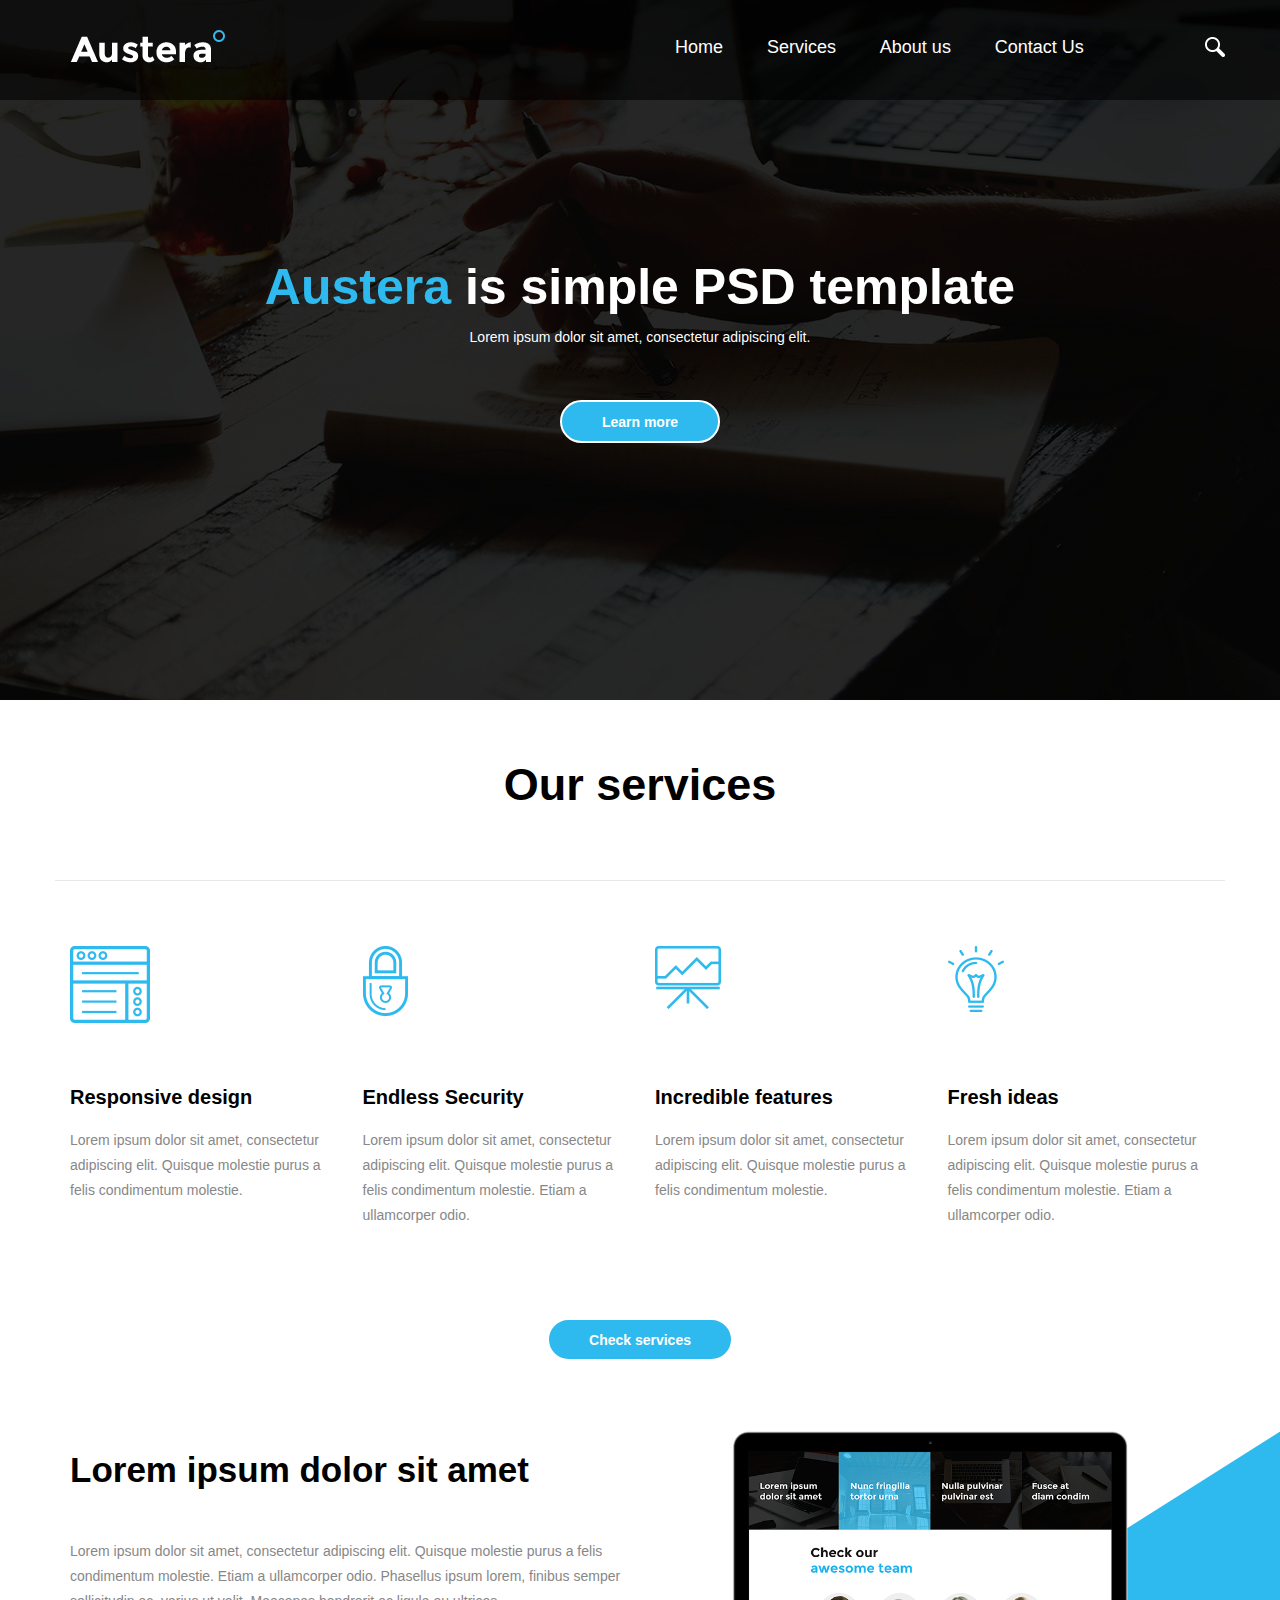
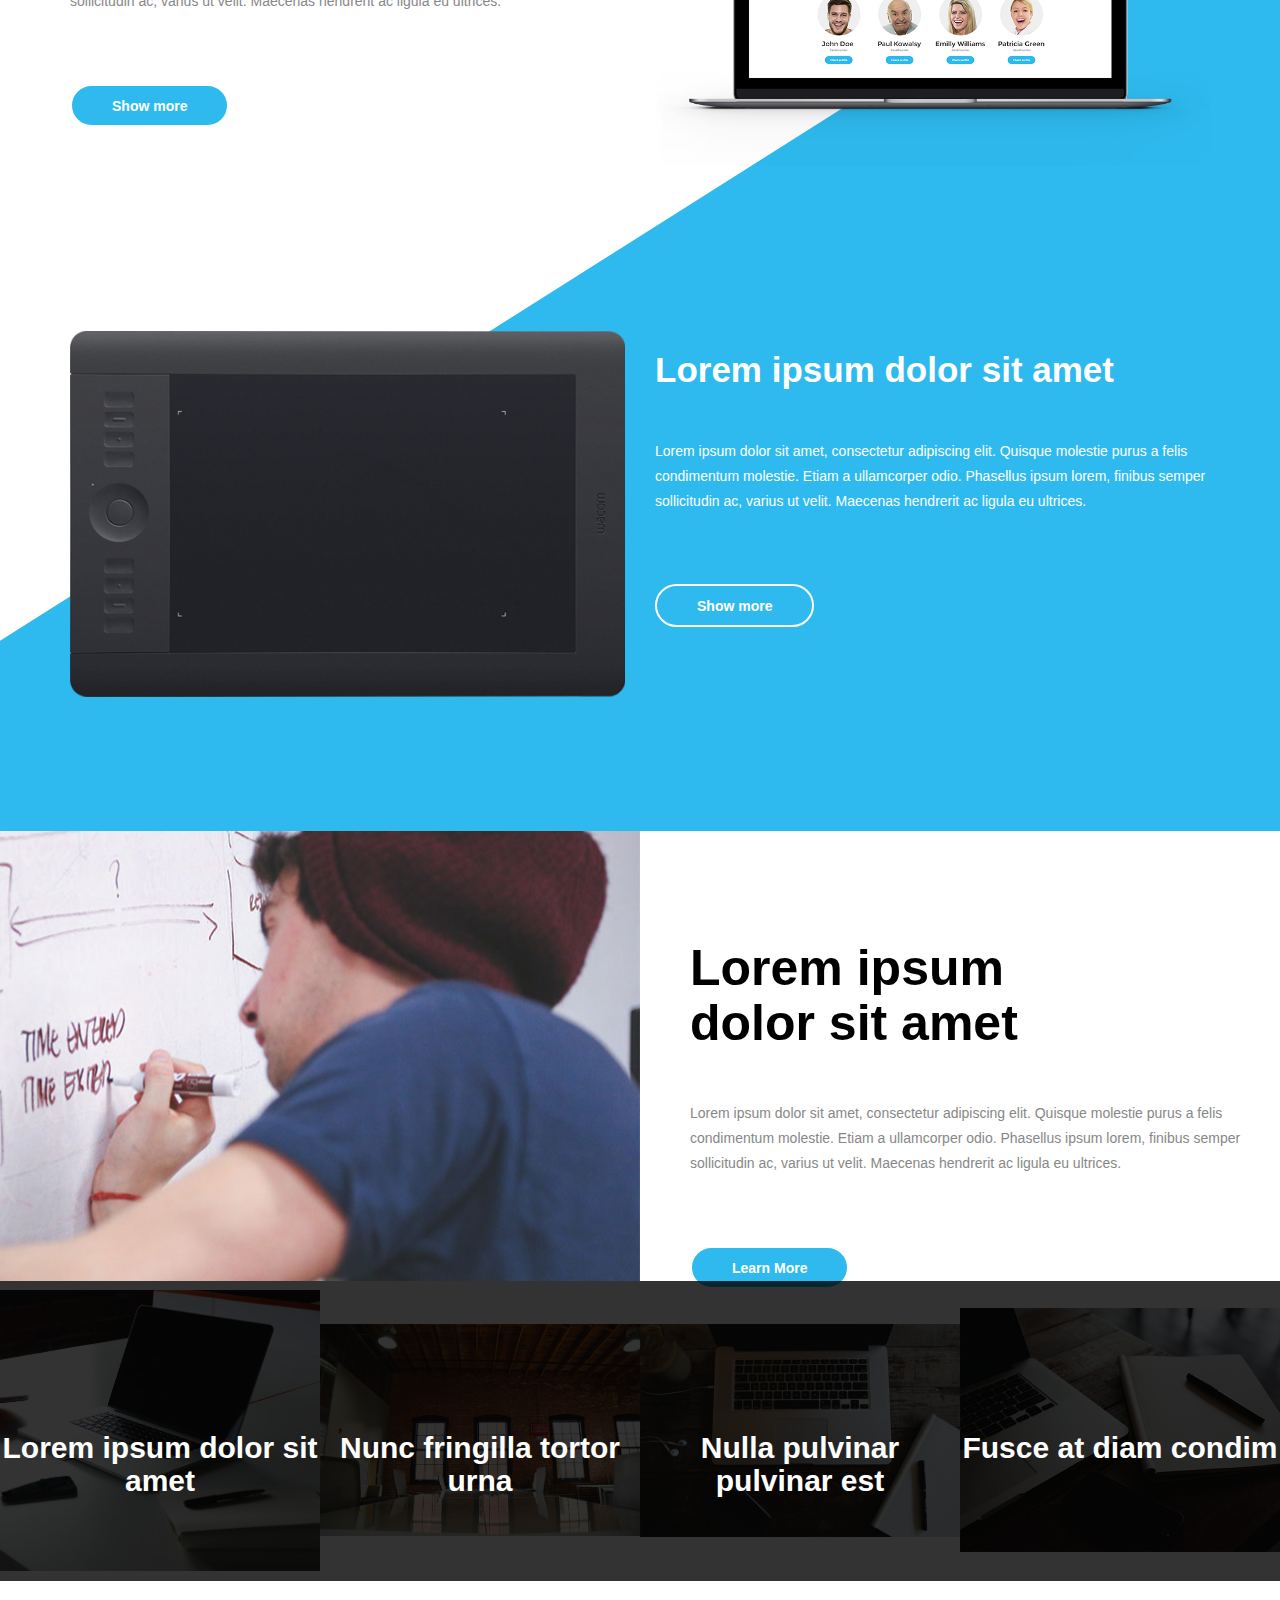
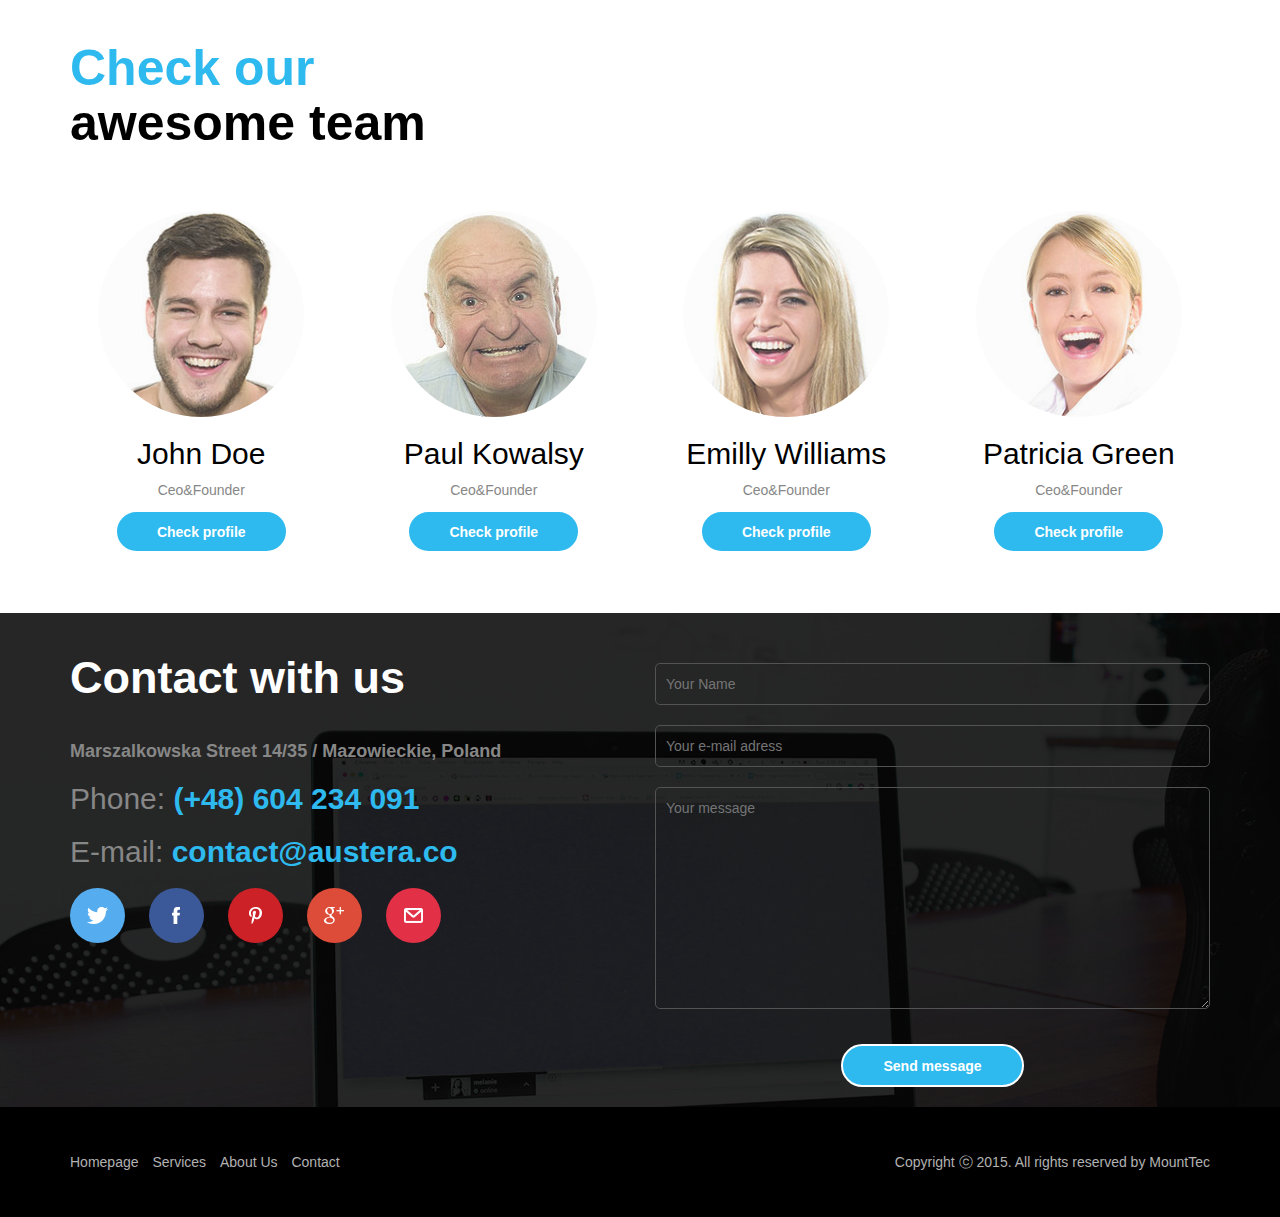
<file: 7 Austera/index.html>
<!doctype html>
<html class="no-js" lang="">
    <head>
        <meta charset="utf-8">
        <title>Austera</title>
        <meta name="viewport" content="width=device-width, initial-scale=1">
        
        <link rel="stylesheet" href="css/bootstrap.min.css">
        <link rel="stylesheet" href="css/font-awesome.min.css">
        <link rel="stylesheet" href="css/style.css">
        
    </head>
    <body>
        
        <div class="section section-slide">
            <div class="container">
                <div class="row">
                    <div class="slide col-xs-12 col-sm-12 col-md-12 col-lg-12">
                        <h1 class="light"><b>Austera</b> is simple PSD template</h1>
                        <p class="light">Lorem ipsum dolor sit amet, consectetur adipiscing elit.</p>
                        <a href="#" class="button outline">Learn more</a>
                    </div>
                </div>
            </div>
        </div>           
  
        <div class="section section-header sticky">
            <div class="container">
                <div class="row">
                    <div class="logo col-xs-12 col-sm-12 col-md-4 col-lg-6">
                        <a href="" class="logo">
                            <img src="images/logo.png" alt="">    
                        </a>    
                    </div>
                    <div class="menu dropdown col-xs-12 col-sm-12 col-md-8 col-lg-6 visible-md visible-lg">
                        <ul>
                            <li><a href="#">Home</a></li>
                            <li><a href="#">Services</a></li>
                            <li><a href="#">About us</a></li>
                            <li><a href="#">Contact Us</a></li>
                        </ul>
                        <img class="search" src="images/search-icon.png" alt="">
                    </div>
                </div>    
            </div>
        </div>

        <div class="section section-post">
            <div class="container">
                <div class="row">
                    <div class="our-services col-xs-12 col-sm-12 col-md-12 col-lg-12">
                        <h2>Our services</h2>    
                    </div>
                    <div class="services col-xs-12 col-sm-6 col-md-3 col-lg-3">
                        <h6>Responsive design</h6>
                        <p>Lorem ipsum dolor sit amet, consectetur adipiscing elit. Quisque molestie purus a felis condimentum molestie.</p>
                    </div>
                    <div class="services col-xs-12 col-sm-6 col-md-3 col-lg-3">
                        <h6>Endless Security</h6>
                        <p>Lorem ipsum dolor sit amet, consectetur adipiscing elit. Quisque molestie purus a felis condimentum molestie. Etiam a ullamcorper odio.</p>
                    </div>
                    <div class="services col-xs-12 col-sm-6 col-md-3 col-lg-3">
                        <h6>Incredible features</h6>
                        <p>Lorem ipsum dolor sit amet, consectetur adipiscing elit. Quisque molestie purus a felis condimentum molestie.</p>
                    </div>
                    <div class="services col-xs-12 col-sm-6 col-md-3 col-lg-3">
                        <h6>Fresh ideas</h6>
                        <p>Lorem ipsum dolor sit amet, consectetur adipiscing elit. Quisque molestie purus a felis condimentum molestie. Etiam a ullamcorper odio. </p>
                    </div>
                    <div class="check-services col-xs-12 col-sm-12 col-md-12 col-lg-12">
                        <a href="#" class="button outline">Check services</a>    
                    </div>
                </div>
            </div>
        </div>        
        
        <div class="section section-bbg">
            <div class="container">
                <div class="row">
                    <div class="posts col-xs-12 col-sm-12 col-md-6 col-lg-6">
                        <h4>Lorem ipsum dolor sit amet</h4>
                        <p>Lorem ipsum dolor sit amet, consectetur adipiscing elit. Quisque molestie purus a felis condimentum molestie. Etiam a ullamcorper odio. Phasellus ipsum lorem, finibus semper sollicitudin ac, varius ut velit. Maecenas hendrerit ac ligula eu ultrices. </p>
                        <a href="#" class="button outline">Show more</a>
                    </div>
                    <div class="posts col-xs-12 col-sm-12 col-md-6 col-lg-6">
                        <img src="images/post1.png" alt=""> 
                    </div>
                    <div class="posts col-xs-12 col-sm-12 col-md-6 col-lg-6">
                        <img src="images/post2.png" alt=""> 
                    </div>
                    <div class="posts dark col-xs-12 col-sm-12 col-md-6 col-lg-6">
                        <h4 class="light">Lorem ipsum dolor sit amet</h4>
                        <p class="light">Lorem ipsum dolor sit amet, consectetur adipiscing elit. Quisque molestie purus a felis condimentum molestie. Etiam a ullamcorper odio. Phasellus ipsum lorem, finibus semper sollicitudin ac, varius ut velit. Maecenas hendrerit ac ligula eu ultrices. </p>
                        <a href="#" class="button">Show more</a>
                    </div>
                </div>
            </div>
        </div>

        <div class="section section-cent">
            <div class="cent-left block"></div>
            <div class="cent-right block">
                <h1>Lorem ipsum <br>dolor sit amet</h1>
                <p>Lorem ipsum dolor sit amet, consectetur adipiscing elit. Quisque molestie purus a felis condimentum molestie. Etiam a ullamcorper odio. Phasellus ipsum lorem, finibus semper sollicitudin ac, varius ut velit. Maecenas hendrerit ac ligula eu ultrices. </p>
                <a href="#" class="button outline">Learn More</a>
            </div>            <div class="clear"></div>
        </div>

        <div class="section section-services">
            <div class="service service-1">
                <h3>Lorem ipsum dolor sit amet</h3>    
            </div>
            <div class="service service-2">
                <h3>Nunc fringilla tortor urna</h3>    
            </div>
            <div class="service service-3">
                <h3>Nulla pulvinar pulvinar est</h3>    
            </div>
            <div class="service service-4">
                <h3>Fusce at diam condim</h3>    
            </div>
        </div>

        <div class="section section-team">
            <div class="container">
                <div class="row">
                    <div class="team col-xs-12 col-sm-12 col-md-12 col-lg-12">
                        <h1><strong>Check our</strong> <br>awesome team</h1>    
                    </div>
                    <div class="person col-xs-12 col-sm-6 col-md-3 col-lg-3">
                        <div class="img"><img src="images/person1.jpg" /></div>
                        <h4>John Doe</h4>
                        <p>Ceo&Founder</p>
                        <a href="#" class="button outline">Check profile</a>          
                    </div>
                    <div class="person col-xs-12 col-sm-6 col-md-3 col-lg-3">
                        <div class="img"><img src="images/person2.jpg" /></div>
                        <h4>Paul Kowalsy</h4>
                        <p>Ceo&Founder</p>
                        <a href="#" class="button outline">Check profile</a>          
                    </div>
                    <div class="person col-xs-12 col-sm-6 col-md-3 col-lg-3">
                        <div class="img"><img src="images/person3.jpg" /></div>
                        <h4>Emilly Williams</h4>
                        <p>Ceo&Founder</p>
                        <a href="#" class="button outline">Check profile</a>          
                    </div>
                    <div class="person col-xs-12 col-sm-6 col-md-3 col-lg-3">
                        <div class="img"><img src="images/person4.jpg" /></div>
                        <h4>Patricia Green</h4>
                        <p>Ceo&Founder</p>
                        <a href="#" class="button outline">Check profile</a>          
                    </div>
                </div>
            </div>
        </div>            
       

        <div class="section section-contacts">
            <div class="container">
                <div class="row">
                    <div class="contacts col-xs-12 col-sm-7 col-md-7 col-lg-6">
                        <h2>Contact with us</h2>
                        <h6>Marszalkowska Street 14/35 / Mazowieckie, Poland</h6>
                        <h4>Phone: <strong>(+48) 604 234 091</strong></h4>
                        <h4>E-mail: <strong>contact@austera.co</strong></h4>
                        <ul>
                            <li class="twitter"><a href=""></a></li>
                            <li class="facebook"><a href=""></a></li>
                            <li class="pinterest"><a href=""></a></li>
                            <li class="google"><a href=""></a></li>
                            <li class="mail"><a href=""></a></li>
                        </ul>
                    </div>
                    <div class="contacts col-xs-12 col-sm-5 col-md-5 col-lg-6">
                        <form action="">
                            <input type="text" placeholder="Your Name">
                            <input type="text" placeholder="Your e-mail adress">
                            <textarea name="" id="" cols="30" rows="10" placeholder="Your message"></textarea>
                            <input type="submit" class="button outline" value="Send message">
                        </form>
                    </div>
                </div>
            </div>
        </div>

        <div class="section section-footer">
            <div class="container">
                <div class="row">
                    <div class="footer col-xs-12 col-sm-12 col-md-6 col-lg-6">
                        <ul>
                            <li><a href="#">Homepage</a></li>
                            <li><a href="#">Services</a></li>
                            <li><a href="#">About Us</a></li>
                            <li><a href="#">Contact</a></li>
                        </ul>
                    </div>
                    <div class="footer col-xs-12 col-sm-12 col-md-6 col-lg-6">
                        <p>Copyright ⓒ 2015. All rights reserved by MountTec</p>
                    </div>
                </div>
            </div>
        </div>

        
        

        

    </body>
</html>
</file>
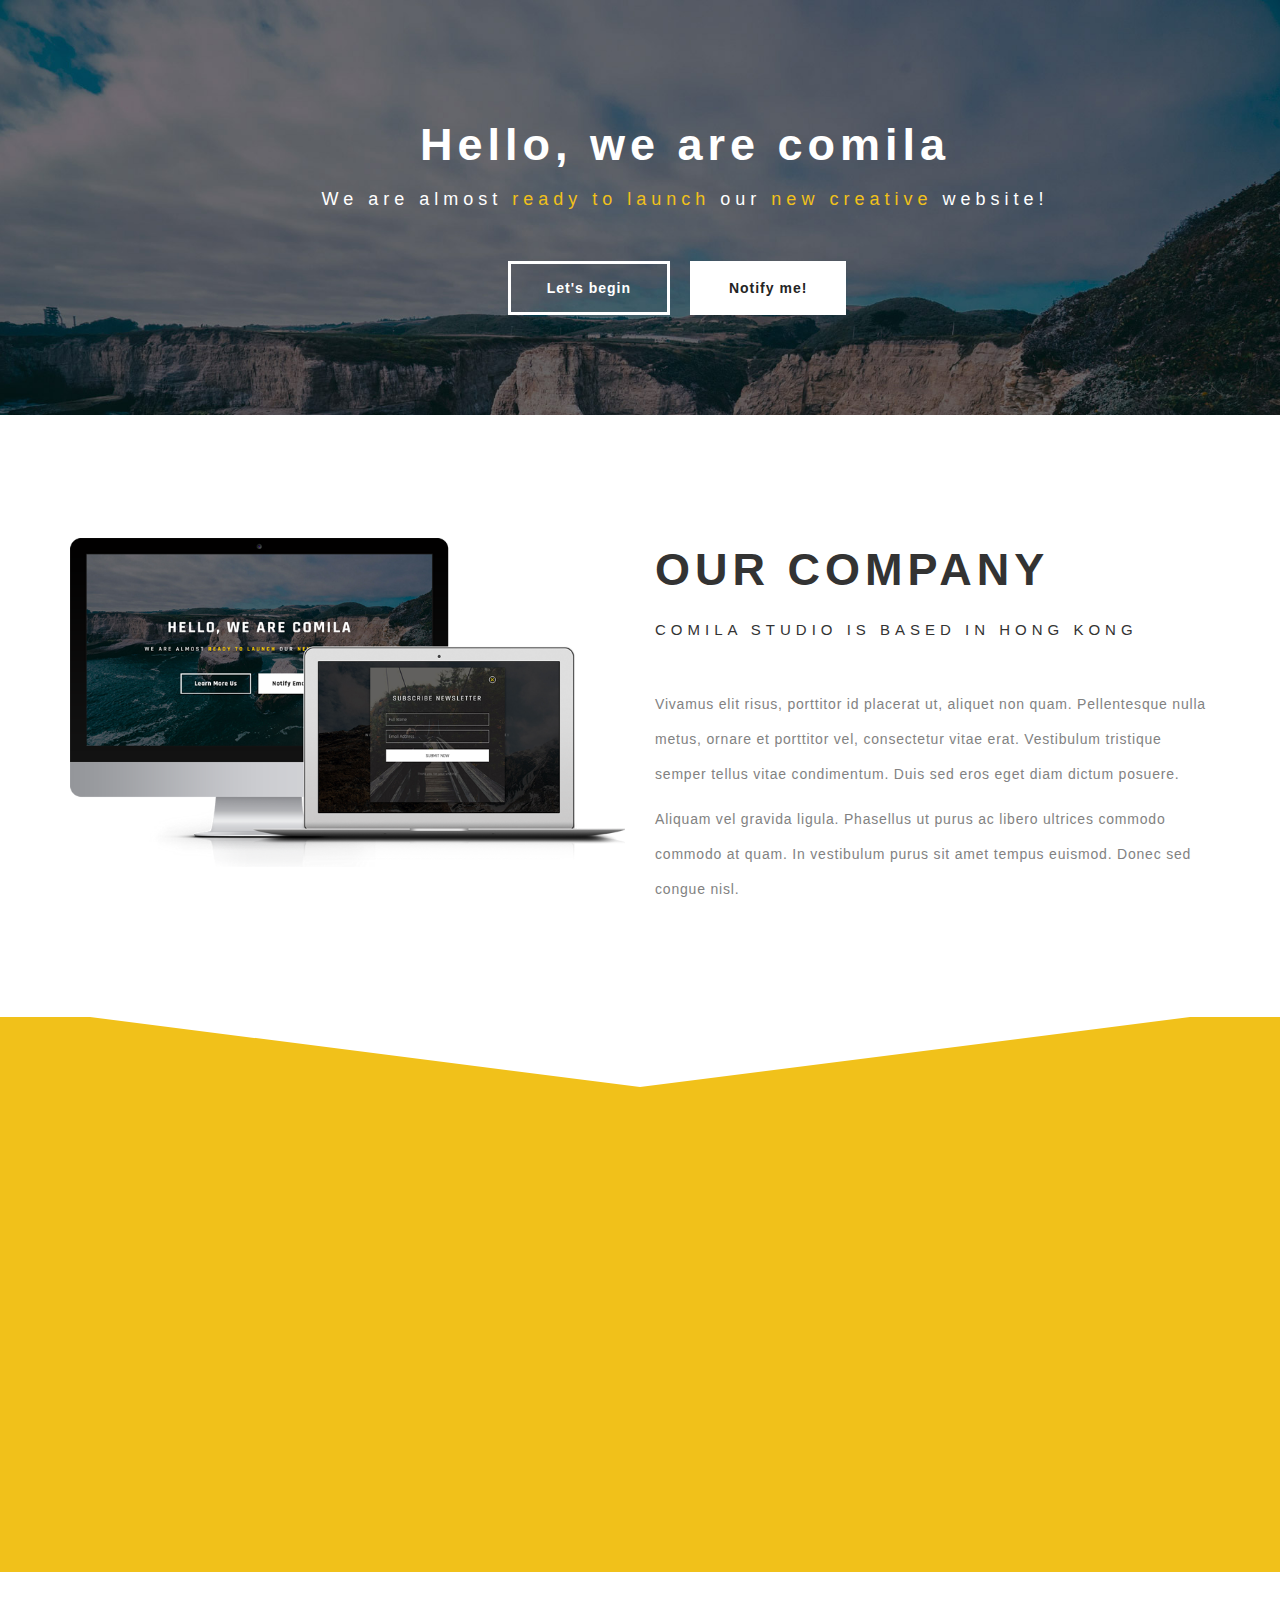
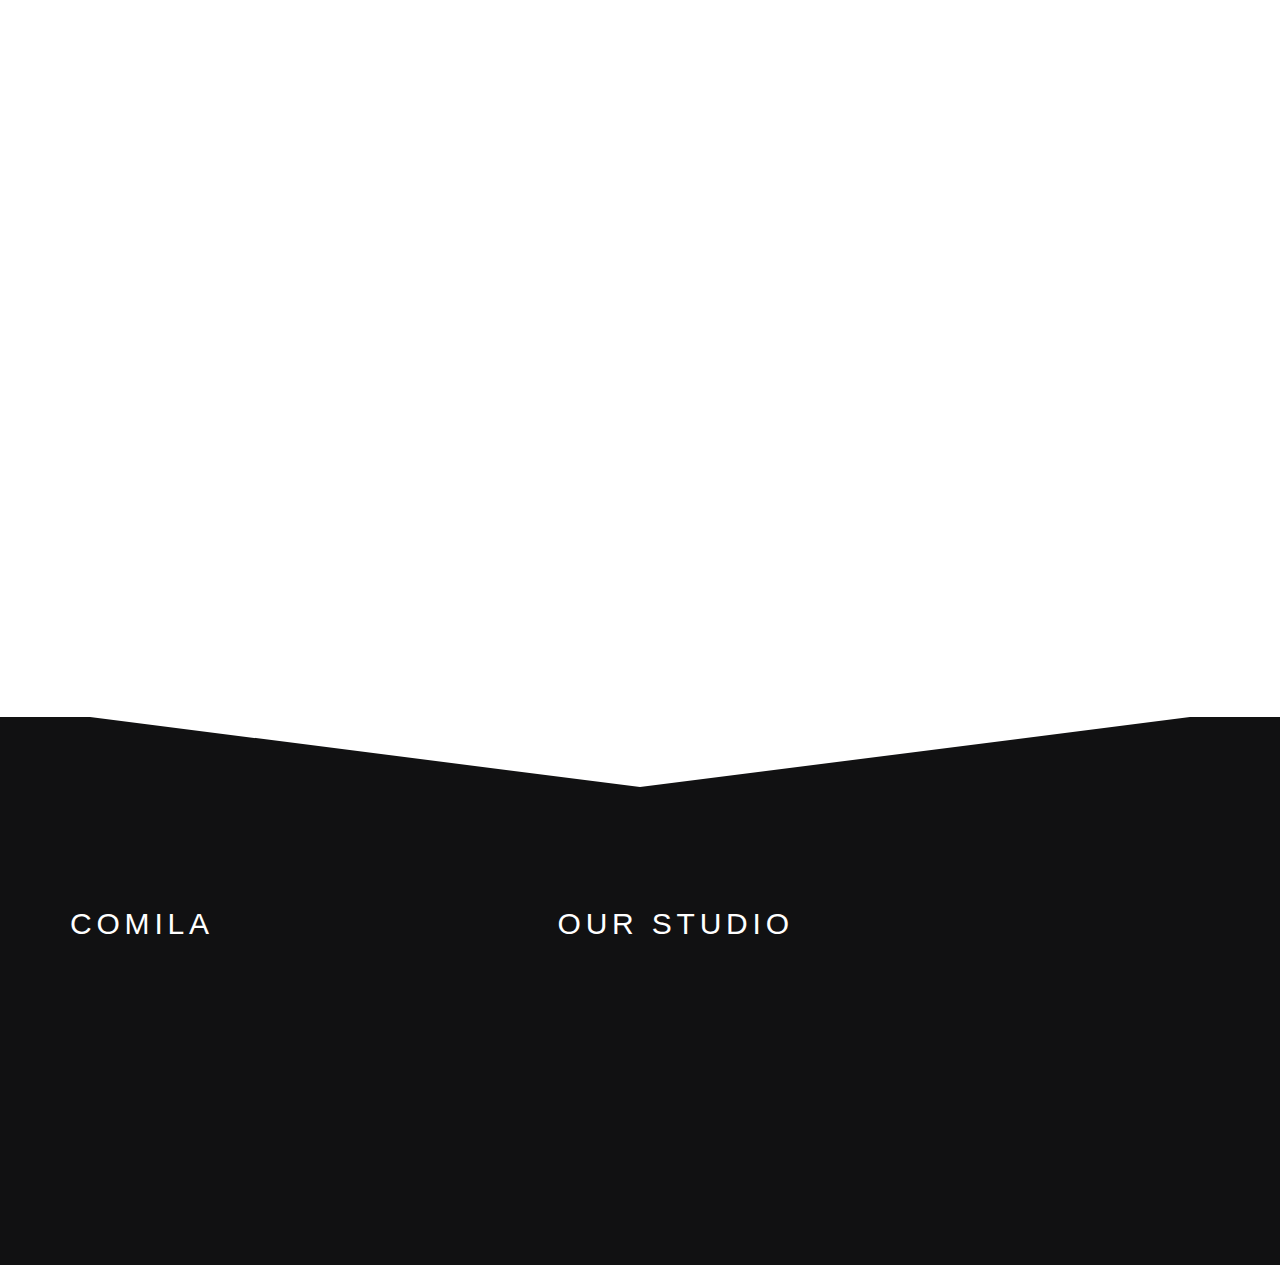
<file: 8 Comila/index.html>
<!doctype html>
<html>
<head>
<meta charset="utf-8">
    <title>Comila</title>
    
    <meta name="viewport" content="width=device-width, initial-scale=1">
    <link rel="stylesheet" href="css/bootstrap.min.css">
	<link rel="stylesheet" href="css/animate.min.css">
    <link rel="stylesheet" href="css/style.css">
    
    <link rel="stylesheet" href="css/et-line-font.css">
</head>
	<div class="home">
		<div class="container">
			<div class="row">
				
				<div class="col-md-offset-2 col-md-8 col-sm-12">
					<h1 class="wow fadeInUp" data-wow-delay="0.4s">Hello, we are comila</h1>
        			<h3 class="wow fadeInUp" data-wow-delay="0.8s">We are almost <span>ready to launch</span> our <span>new 			                     creative</span> website!
                    </h3>
        			<button class="btn wow fadeInUp" data-wow-delay="0.9s"><a href=""> Let's begin</a></button>
        			<button class="btn btn2 wow fadeInUp" data-wow-delay="0.9s"><a href="">Notify me!</a></button>
				</div>

			</div>
		</div>
	</div>

	<div class="about">
		<div class="container">
			<div class="row">
				
				<div class="col-md-6 col-sm-12">
        			<img src="images/about-img.png" class="img-responsive wow fadeInUp" data-wow-delay="0.5s" alt="About">
      			</div>
      			
      			<div class="col-md-6 col-sm-12">
      				<div class="about-thumb">
      					<div class="section-title">
						<h1 class="wow fadeIn" data-wow-delay="0.2s">our company</h1>
						<h3 class="wow fadeInUp" data-wow-delay="0.4s">Comila Studio is based in Hong Kong</h3>
					</div>
					<div class="wow fadeInUp" data-wow-delay="0.5s">
						<p>Vivamus elit risus, porttitor id placerat ut, aliquet non quam. Pellentesque nulla metus, ornare et porttitor vel, consectetur vitae erat. Vestibulum tristique semper tellus vitae condimentum. Duis sed eros eget diam dictum posuere.</p>
						<p>Aliquam vel gravida ligula. Phasellus ut purus ac libero ultrices commodo commodo at quam. In vestibulum purus sit amet tempus euismod. Donec sed congue nisl.</p>
					</div>
      				</div>
      			</div>

			</div>
		</div>
	</div>

	<div class="feature">
		<div class="container">
			<div class="row">
				<span class="arrow-down"></span>

				<div class="col-md-4 col-sm-6">
			    	<div class="media wow fadeInUp" data-wow-delay="0.4s">
			        	<div class="media-object media-left">
			            <span class="icon icon-laptop"></span>
			          	</div>
			          	<div class="media-body">
			            <h2 class="media-heading">Responsive</h2>
			            <p>Lorem ipsum dolor sit amet, consectetur adipiscing elit. Quisque luctus lacus nulla, eget varius justo tristique ut.</p>
			          </div>
			        </div>
			    </div>

			    <div class="col-md-4 col-sm-6">
			    	<div class="media wow fadeInUp" data-wow-delay="0.4s">
			        	<div class="media-object media-left">
			            	<i class="icon icon-refresh"></i>
			          	</div>
			          	<div class="media-body">
			            	<h2 class="media-heading">Bootstrap</h2>
			            	<p>Lorem ipsum dolor sit amet, consectetur adipiscing elit. Quisque luctus lacus nulla, eget varius justo tristique ut.</p>
			          	</div>
			        </div>
			    </div>

			    <div class="col-md-4 col-sm-8">
			        <div class="media wow fadeInUp" data-wow-delay="0.4s">
			          	<div class="media-object media-left">
			            	<i class="icon icon-chat"></i>
			          	</div>
			          	<div class="media-body">
			            	<h2 class="media-heading">Support</h2>
			            	<p>Lorem ipsum dolor sit amet, consectetur adipiscing elit. Quisque luctus lacus nulla, eget varius justo tristique ut.</p>
			          	</div>
			        </div>
			    </div>

			    <div class="clearfix text-center col-md-12 col-sm-12">
			    	<a href="#contact" class="btn btn-default smoothScroll wow fadeInUp" data-wow-delay="0.6s">Talk to us</a>
			    </div>

			</div>
		</div>
	</div>

	<div class="contact">
		<div class="container">
			<div class="row">
				
				<div class="col-md-offset-2 col-md-8 col-sm-12">
					<div class="section-title">
						<h1 class="wow fadeInUp" data-wow-delay="0.3s">Get in touch</h1>
						<p class="wow fadeInUp" data-wow-delay="0.5s">Lorem ipsum dolor sit amet, consectetuer adipiscing elit, sed diam nonummy nibh euismod tincidunt ut laoreet. Dolore magna aliquam erat volutpat.</p>
					</div>
					<div class="contact-form wow fadeInUp" data-wow-delay="0.8s">
						<form id="contact-form" method="post" action="#">
	                        <div class="col-md-6 col-sm-6">
	                          	<input name="name" type="text" class="form-control" placeholder="Your Name" required>
	                        </div>
	                        <div class="col-md-6 col-sm-6">
	                          	<input name="email" type="email" class="form-control" placeholder="Your Email" required>
	                        </div>
	           			  	<div class="col-md-12 col-sm-12">
					   			<textarea name="message" class="form-control" placeholder="Message" rows="6" required></textarea>
	           			  	</div>
							<div class="col-md-offset-3 col-md-6 col-sm-offset-2 col-sm-8">
								<input name="submit" type="submit" class="form-control submit" id="submit" value="SEND MESSAGE">
							</div>
						</form>
					</div>
				</div>

			</div>
		</div>
	</div>

	<footer>
		<div class="container">
			<div class="row">
				<span class="arrow-down"></span>
				<div class="col-md-4 col-sm-6">
	        		<h2>comila</h2>
	          		<div class="wow fadeInUp" data-wow-delay="0.3s">
	             		<p>Lorem ipsum dolor sit amet, consectetur adipiscing elit. Quisque luctus lacus nulla, eget varius justo tristique ut. Etiam a tellus magna.</p>
	             		<p class="copyright-text">Copyright &copy; 2016 Your Company <br>
	             		Designed by Templatemo</p>
	          		</div>
	      		</div>

	      		<div class="col-md-1 col-sm-1"></div>

	      		<div class="col-md-4 col-sm-5">
	       			<h2>Our Studio</h2>
	        		<p class="wow fadeInUp" data-wow-delay="0.6s">
	          		120-240 aliquam augue libero,<br>
	          		Convallis in vulputate 10220 <br>
	          		San Francisco, CA, USA
	        		</p>
			        
			    </div>

			</div>
		</div>
</footer>
<script src="js/bootstrap.min.js"></script>
<script src="js/wow.min.js"></script>
 <script>
    wow = new WOW(
    {
      boxCLass: 'wow',
      animateClass:'animated',
      offset: 100
    }
    );
    wow.init();
  </script>
<body>
</body>
</html>
</file>
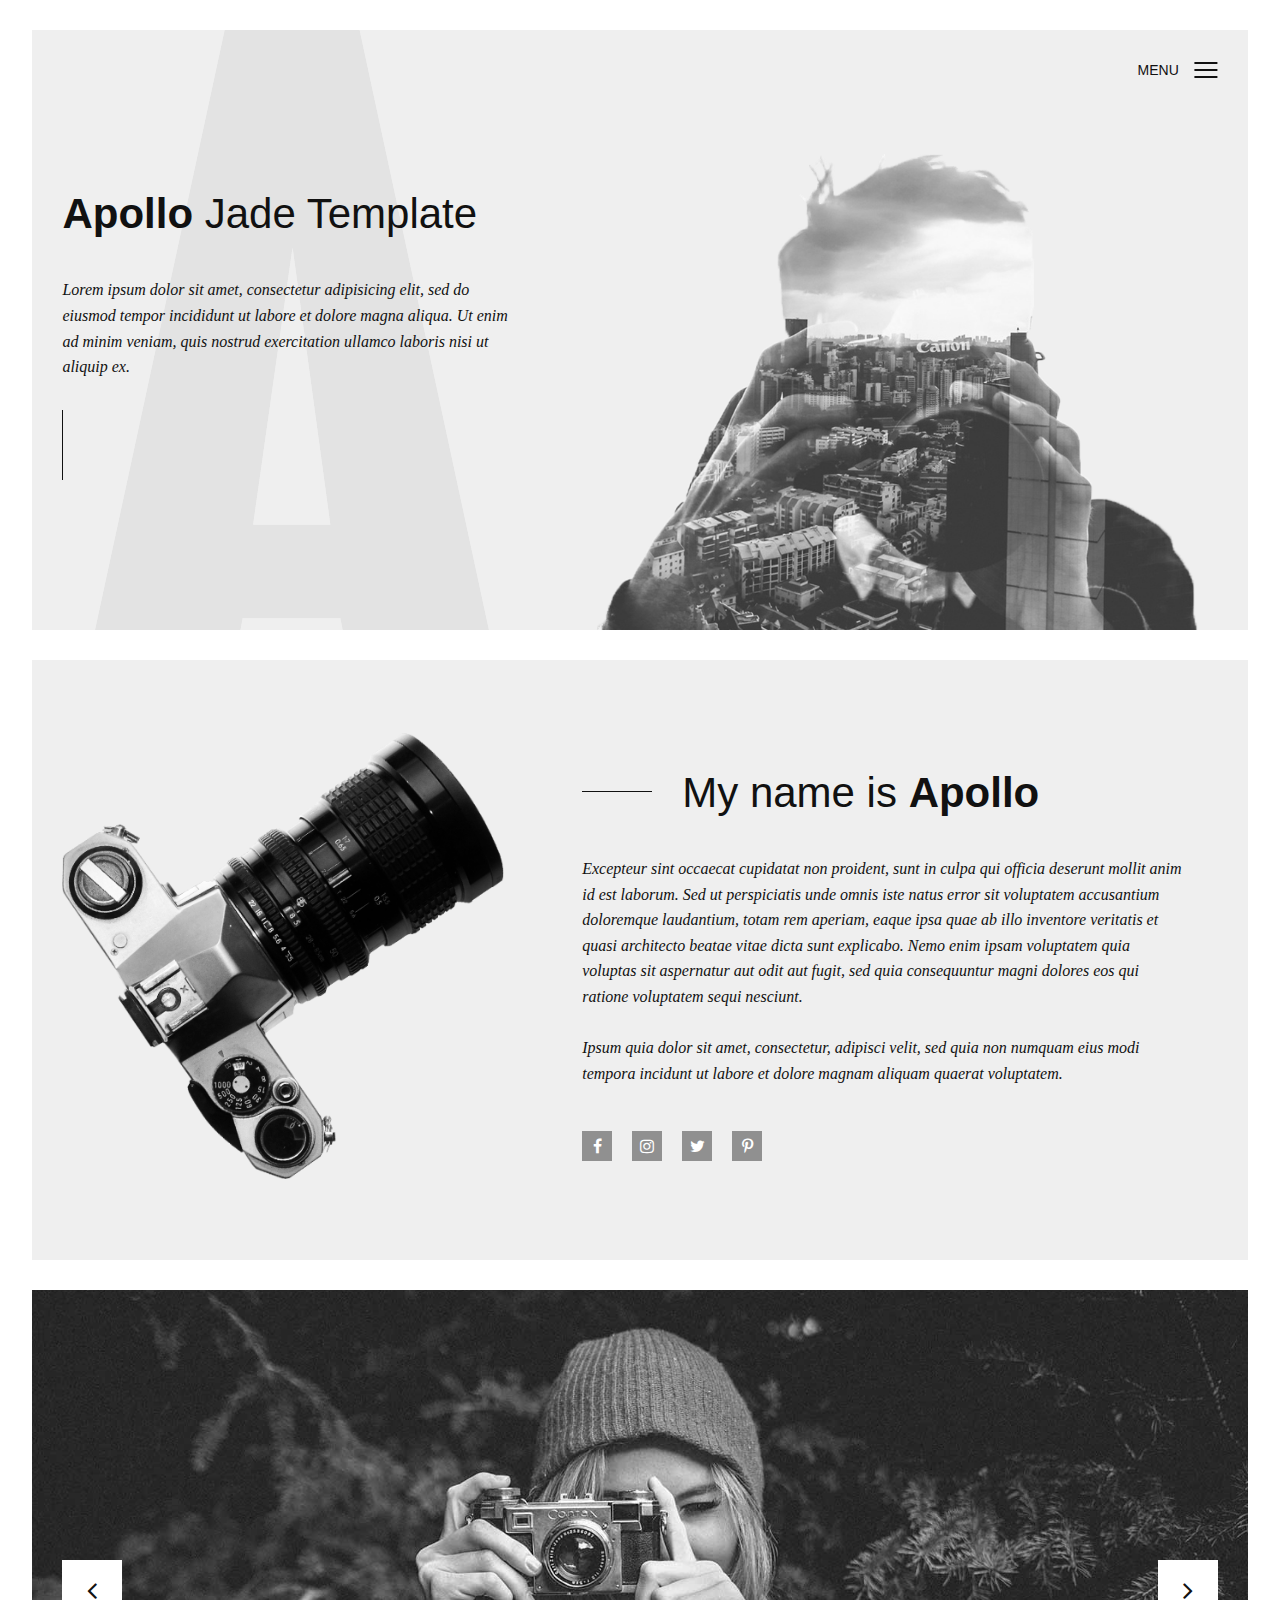
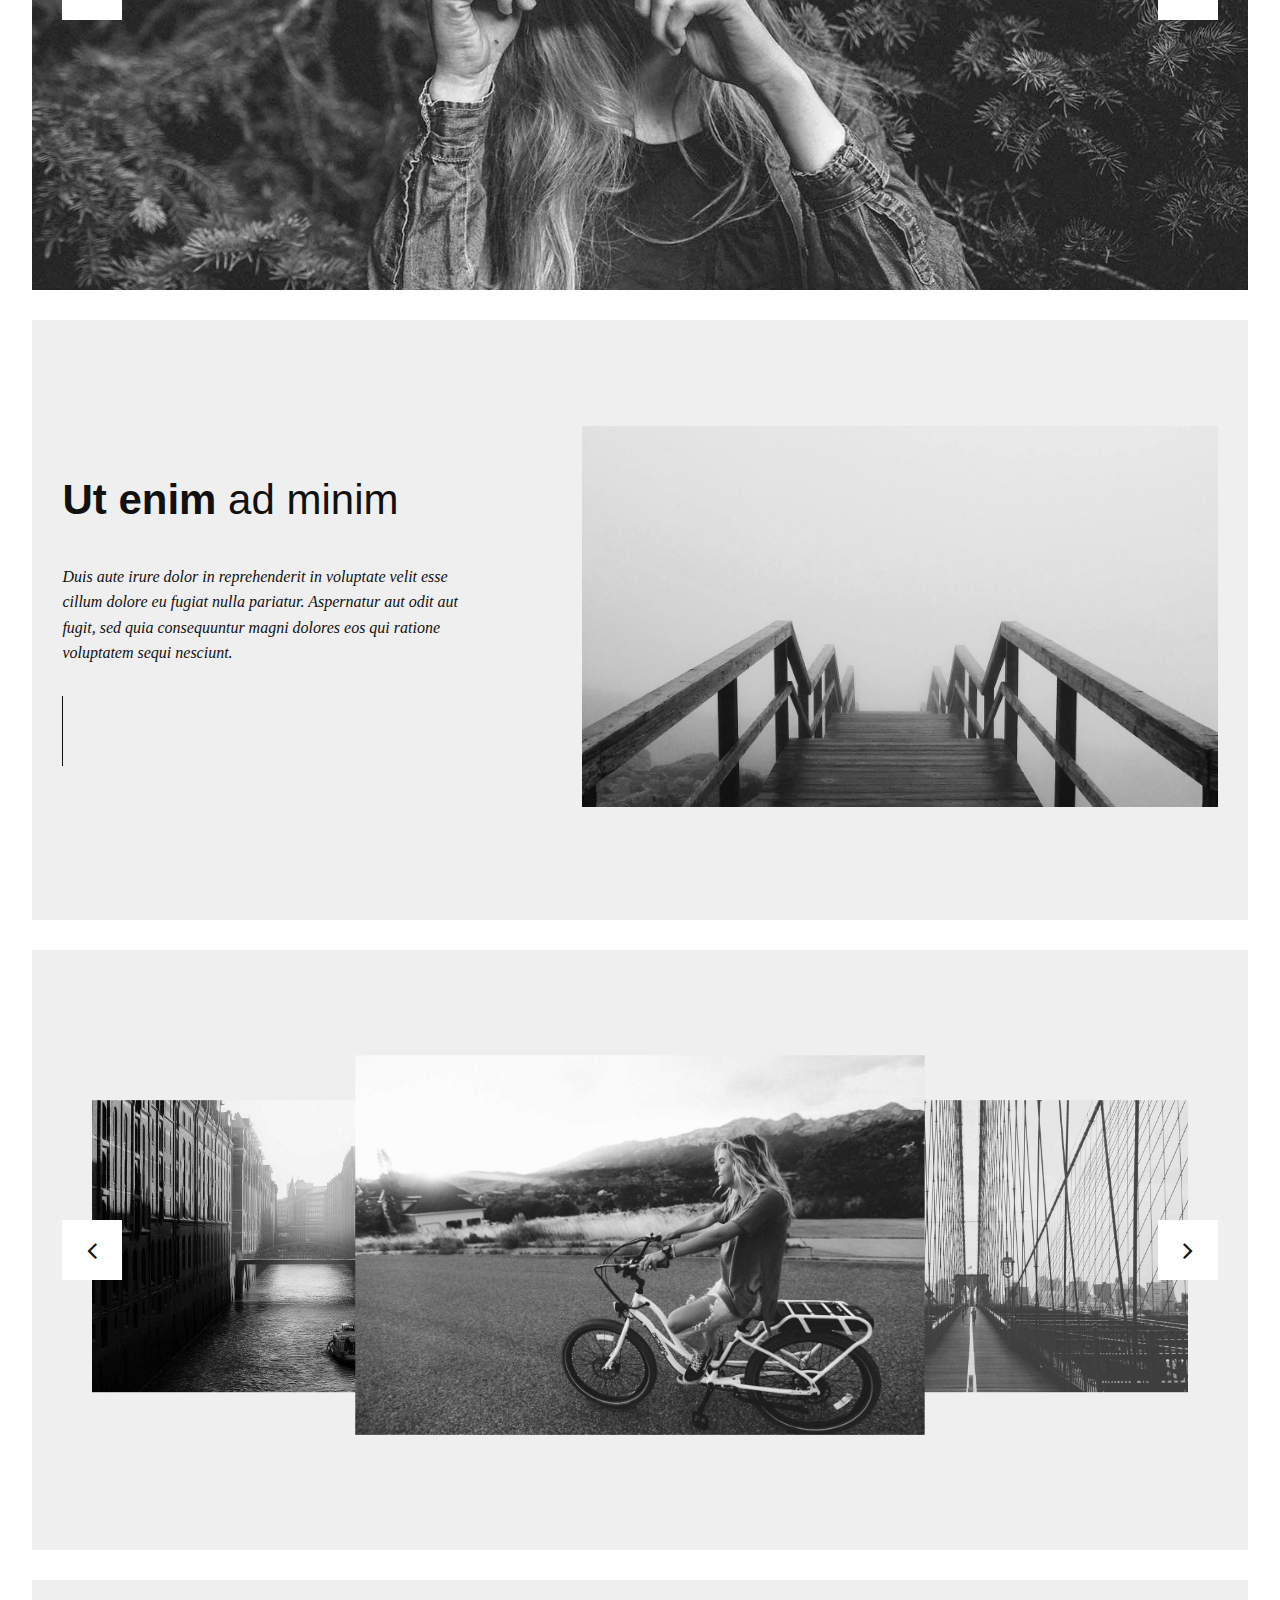
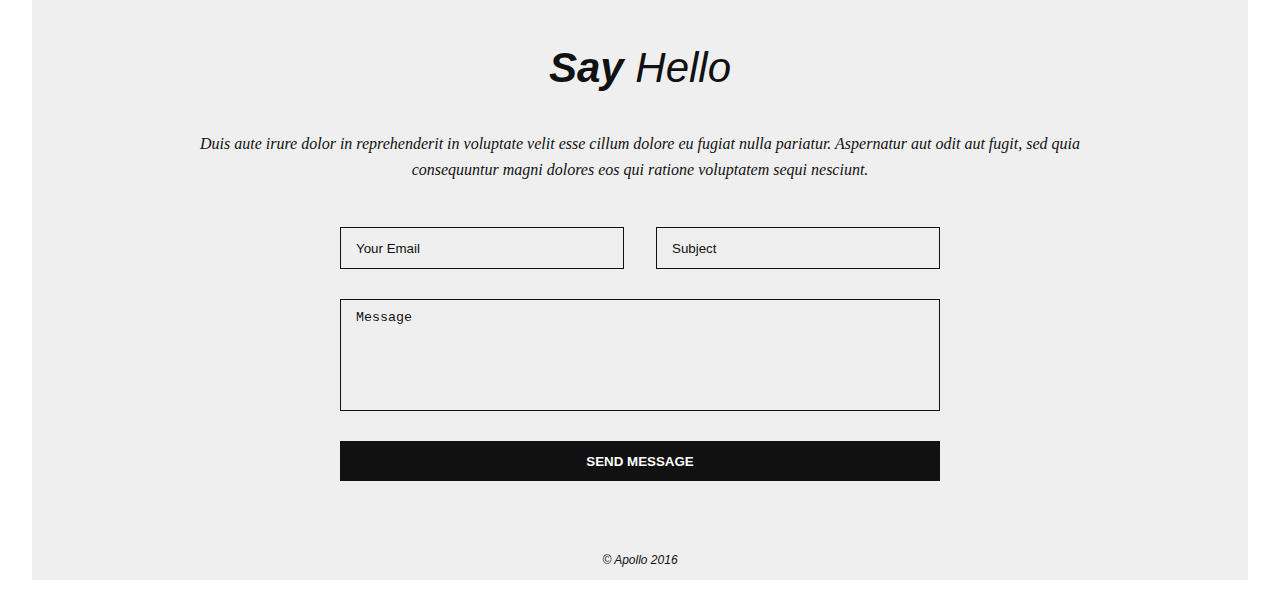
<file: 9 Apollo/index.html>
<!DOCTYPE html>
<html>
<head>
	<title></title>
	<meta charset="utf-8">
    <meta name="viewport" content="width=device-width, initial-scale=1">
    <link rel="stylesheet" href="css/font-awesome.min.css">
    <script src="js/jquery-2.2.4.min.js"></script>
    <link rel="stylesheet" href="css/style.css">
    
</head>
<body>
	<div id="hero">
		<header>
			<div class="nav-toggle">
	        	<p>Menu</p><span></span>
	        </div>
	        <ul class="nav">
	        	<li><a href="#about">About</a></li>
	          	<li><a href="#full-slide">Work</a></li>
	          	<li><a href="#contact">Contact</a></li>
	        </ul>
		</header>
		<div class="wrapper svg">
	        <div class="welcome">
	          	<h1><strong>Apollo</strong> Jade Template</h1>
	          	<p>Lorem ipsum dolor sit amet, consectetur adipisicing elit, sed do eiusmod tempor incididunt ut labore et dolore magna aliqua. Ut enim ad minim veniam, quis nostrud exercitation ullamco laboris nisi ut aliquip ex.</p>
	        </div>
	        <div class="photographer"><img src="images/hero.png" alt="Photographer"></div>
	    </div>
	</div>

	<div id="about">
		<div class="wrapper">
	    	<div class="camera"><img src="images/camera.png" alt="Camera"></div>
	        <div class="blurb">
	          	<h2>My name is <strong>Apollo</strong></h2>
	          	<p>Excepteur sint occaecat cupidatat non proident, sunt in culpa qui officia deserunt mollit anim id est laborum. Sed ut perspiciatis unde omnis iste natus error sit voluptatem accusantium doloremque laudantium, totam rem aperiam, eaque ipsa quae ab illo inventore veritatis et quasi architecto beatae vitae dicta sunt explicabo. Nemo enim ipsam voluptatem quia voluptas sit aspernatur aut odit aut fugit, sed quia consequuntur magni dolores eos qui ratione voluptatem sequi nesciunt.<br><br>Ipsum quia dolor sit amet, consectetur, adipisci velit, sed quia non numquam eius modi tempora incidunt ut labore et dolore magnam aliquam quaerat voluptatem.</p>
	          	<div class="social"><a href="#"><i class="fa fa-facebook"></i></a>
                <a href="#"><i class="fa fa-instagram"></i></a>
                <a href="#"><i class="fa fa-twitter"></i></a>
                <a href="#"><i  class="fa fa-pinterest-p"></i></a></div>
	        </div>
		</div>
	</div>
	
	<div id="full-slide">
		<ul class="banner">
	        <li class="active"></li>
	        <li></li>
	        <li></li>
      </ul>
      	<i class="fa fa-angle-left prev"></i>
        <i class="fa fa-angle-right next"></i>
	</div>

	<div id="featured">
		<div class="wrapper">
        	<div class="blurb">
          		<h2><strong>Ut enim</strong> ad minim</h2>
          		<p>Duis aute irure dolor in reprehenderit in voluptate velit esse cillum dolore eu fugiat nulla pariatur. Aspernatur aut odit aut fugit, sed quia consequuntur magni dolores eos qui ratione voluptatem sequi nesciunt.</p>
        	</div>
        	<div class="featured"><img src="images/featured.jpg" alt="Featured"></div>
      	</div>
	</div>

	<div id="three-slide">
		<div class="wrapper">
	        <ul class="slider">
		        <li class="back"><img src="images/three-slide/thumb-1.jpg"></li>
		        <li class="current"><img src="images/three-slide/thumb-2.jpg"></li>
		        <li class="front"><img src="images/three-slide/thumb-3.jpg"></li>
		        <li><img src="images/three-slide/thumb-4.jpg"></li>
	        </ul>
      	</div>
      	<i class="fa fa-angle-left prev"></i>
        <i class="fa fa-angle-right next"></i>
	</div>

	<div id="contact">
		<div class="wrapper">
	        <div class="blurb">
	          	<h2><strong>Say</strong> Hello</h2>
	          	<p>Duis aute irure dolor in reprehenderit in voluptate velit esse cillum dolore eu fugiat nulla pariatur. Aspernatur aut odit aut fugit, sed quia consequuntur magni dolores eos qui ratione voluptatem sequi nesciunt.</p>
	        </div>
	        <form>
	          	<input type="email" placeholder="Your Email">
	          	<input type="text" placeholder="Subject">
	          	<textarea placeholder="Message"></textarea>
	          	<input type="submit" value="Send Message">
	        </form>
      </div>
      <p class="copyright">&copy; Apollo 2016</p>
	</div>	
	

    <script src="js/functions.js"></script>
	
</body>
</html>
</file>
<file: 1 Tinyone/Css/Style.css>
@charset "utf-8";
/* CSS Document */
*{
	margin:0 auto;
	padding:0;
	border:0;
}
#mainwrapper{
	background:#fcdb00;
	height:864px;
	width:1400px;
	
}
#ul{
	display:inline-block;
	list-style-type:none;
}
#ul li{
	display:inline-block;
}
.img1{
	background:url(../Images/Background/menu%20bar.png)  no-repeat;
	height:20px;
	display:inline-block;
	width:20px;
	margin-left:230px;
	margin-top:72px;
}
.tinyone{
	font-family:"MS Serif", "New York", serif;
	font-size:30px;
}

.c1{
	display:inline-block;
	position:relative;
	top:15px;
}
.img2{
	background-image:url(../Images/Background/fingerprint.png);
	background-repeat:no-repeat;
	height:44px;
	width:44px;
	margin-left:280px;
	margin-top:72px;
}
.img3{
	background:url(../Images/Background/fb.png)  no-repeat;
	height:20px;
	display:inline-block;
	width:20px;
	margin-left:260px;
	margin-top:72px;
}
.img4{
	background:url(../Images/Background/twitter.png) no-repeat;
	height:20px;
	display:inline-block;
	width:20px;
	margin-left:10px;
	margin-top:72px;
}
.img5{
	background:url(../Images/Background/googleplus.png)  no-repeat;
	height:20px;
	display:inline-block;
	width:20px;
	margin-left:10px;
	margin-top:72px;
}
.img6{
	background:url(../Images/Background/pinterest.png) no-repeat;
	height:20px;
	display:inline-block;
	width:20px;
	margin-left:10px;
	margin-top:72px;
}
.div2{
	margin-top:260px;
	text-align: center;
}
.p{
	font-family:"MS Serif", "New York", serif;
	font-size:48px;
	font:bold;
	text-align:center;
}
.p1{
	font-family:"MS Serif", "New York", serif;
	font-size:20px;
	text-align:center;
	margin-top:10px;
	padding-bottom: 70px;
}
.p2{
	height:56px;
	width:254px;
	font-family:"MS Serif", "New York", serif;
	font-size:22px;
	text-align:center;
	box-sizing:border-box;
	border:2px solid;
	padding:10px;
	margin-top:46px;
}
a{
	text-decoration: none;
}
.start{
	
	width: 256px;
    height: 56px;
    line-height: 56px;
    border: 2px solid #000000;
    color: #000000;
    font-size: 22px;
    display: block;
    margin: 0 auto 180px;
    text-align: center;
    font-weight: 700;
}
.start:hover{
	color: #fff;
    background: #232323;
    transition: all 0.5s;

}	
.img7{
	display:inline-block;
	background:url(../Images/Background/down.png) no-repeat;
	height:32px;
	width:20px;
	
}

#whitebox{
	height:4897px;
	width:1400px;
	background-color:#FFF;
}
.w1{
	margin-top:115px;
	margin-left:340px;
	display:inline-block;
}
.p3{
	font-family:"MS Serif", "New York", serif;
	font-size:32px;
	text-align:center;
}
.p4{
	color:#999;
	font-family:"MS Serif", "New York", serif;
	font-size:20px;
	text-align:center;
	margin-top:10px;
}
.w2{
	margin-top:115px;
	margin-left:230px;
	display:inline-block;
}
img{
	float:left;
	margin:-10px 34px;
}
.p5{
	font-family:"MS Serif", "New York", serif;
	font:bold;
	font-size:22px;
}
.p6{
	color:#999;
	font-family:"MS Serif", "New York", serif;
	margin-left:100px;
	margin-top:15px;
}
.w3{
	display:inline-block;
	margin-top:115px;
	margin-left:40px;
}
.p7{
	font-family:"MS Serif", "New York", serif;
	font:bold;
	font-size:32px;
	text-align:center;
	margin-top:235px;
}
.p8{
	color:#999;
	font-family:"MS Serif", "New York", serif;
	font-size:20px;
	text-align:center;
	margin-top:20px;
}
#ul{
	list-style-type:none;
	display:inline-block;
}
#ul li{
	display:inline-block;
}

.img9{
	background:url(../Images/Background/Basic.png) no-repeat;
	height:100px;
	width:100px;
	display:inline-block;
	margin-left:450px;
	margin-top:80px;
}
.img10{
	background:url(../Images/Background/Standered.png) no-repeat;
	height:100px;
	width:100px;
	display:inline-block;
	margin-left:125px;
}
.img11{
	background:url(../Images/Background/enterprise.png) no-repeat;
	height:100px;
	width:100px;
	display:inline-block;
	margin-left:140px;
}
.div3{
	margin-left:475px;
	margin-top:25px;
	display:inline-block;
}
.p9{
	display:inline-block;
	font-size:24px;
}
.p10{
	color:#999;
	display:inline-block;
	font-size:14px;
	line-height:20px;
	margin-left:-40px;
	margin-top:10px;
	font-family:"MS Serif", "New York", serif;
}
.div4{
	display:inline-block;
	margin-left:95px;
}
.p11{
	color:#999;
	display:inline-block;
	font-size:14px;
	line-height:20px;
	margin-left:-25px;
	margin-top:10px;
	font-family:"MS Serif", "New York", serif;
}
.p12{
	display:inline-block;
	font-size:24px;
	margin-left:-15px;
}
.p13{
	color:#999;
	display:inline-block;
	font-size:14px;
	line-height:20px;
	margin-left:-35px;
	margin-top:10px;
	font-family:"MS Serif", "New York", serif;
}	
.div5{
	display:inline-block;
	margin-left:115px;
}
.img12{
	display:inline-block;
	margin-left:435px;
	margin-top:50px;
	
}
.img13{
	display:inline-block;
	margin-left:100px;
	margin-top:50px;
}
.img14{
	display:inline-block;
	margin-left:120px;
	margin-top:50px;
}
.border1{
	border-style:solid;
	border-bottom:solid #000;
	width:50px;
	margin-left:475px;
	margin-top:20px;
	display:inline-block;
}
.border2{
	border-style:solid;
	border-bottom:solid #000;
	width:50px;
	margin-left:180px;
	margin-top:20px;
	display:inline-block;
}
.border3{
	border-style:solid;
	border-bottom:solid #000;
	width:50px;
	margin-left:195px;
	margin-top:20px;
	display:inline-block;
}
.p14{
	display:inline-block;
	font-size:14px;
	color:#999;
	font-family:"MS Serif", "New York", serif;
	margin-left:470px;
	margin-top:10px;
}
.p15{
	color:#999;
	display:inline-block;
	font-size:14px;
	font-family:"MS Serif", "New York", serif;
	margin-left:175px;
	margin-top:10px;
}
.p16{
	color:#999;
	display:inline-block;
	font-size:14px;
	font-family:"MS Serif", "New York", serif;
	margin-left:210px;
	margin-top:10px;
}
.button {
	font:bold;
	font-family:"MS Serif", "New York", serif;
	width:141px;
	height:50px;
	margin-left:430px;
	margin-top:35px;
    background-color:#FFF;
    border:1px solid;
    color:#000;
	text-align: center;
    display: inline-block;
    font-size: 16px;
    cursor: pointer;
}
.button:hover{
	background: #010101;
    color: #fff;
    transition: all 0.5s;
}
.button1 {
	font:bold;
	font-family:"MS Serif", "New York", serif;
	width:141px;
	height:50px;
	margin-left:95px;
	margin-top:35px;
    background-color:#FFF;
    border:1px solid;
    color:#000;
	text-align: center;
    display: inline-block;
    font-size: 16px;
    cursor: pointer;
}
.button1:hover{
	background: #010101;
    color: #fff;
    transition: all 0.5s;
}
.button2 {
	font:bold;
	font-family:"MS Serif", "New York", serif;
	width:141px;
	height:50px;
	margin-left:100px;
	margin-top:35px;
    background-color:#FFF;
    border:1px solid;
    color:#000;
	text-align: center;
    display: inline-block;
    font-size: 16px;
    cursor: pointer;
}
.button2:hover{
	background: #010101;
    color: #fff;
    transition: all 0.5s;
}
.p17{
	font-family:"MS Serif", "New York", serif;
	font:bold;
	font-size:32px;
	text-align:center;
	margin-top:235px;
}
.p18{
	color:#999;
	font-family:"MS Serif", "New York", serif;
	font-size:20px;
	text-align:center;
	margin-top:20px;
}
#ul2{
	list-style-type:none;
	display:inline-block;
	margin-top:75px;
	margin-left:230px;
}
#ul2 li{
	display:inline-block;
}
.img15{
	background:url(../Images/Illustration/fully%20responsive.png) no-repeat;
	height:223px;
	width:223px;
	display:inline-block;
	margin-left:20px;
}
.img16{
	background:url(../Images/Illustration/font%20awesome%20icon.png) no-repeat;
	height:223px;
	width:223px;
	display:inline-block;
	margin-left:20px;
}
.img17{
	background:url(../Images/Illustration/html%20and%20css3.png) no-repeat;
	height:223px;
	width:223px;
	display:inline-block;
	margin-left:20px;
}
.img18{
	background:url(../Images/Illustration/various%20layouts.png) no-repeat;
	height:223px;
	width:223px;
	display:inline-block;
	margin-left:20px;
}
.div6{
	display:inline-block;
	margin-left:275px;
	margin-top:22px;
}
.p19{
	color:#999;
	display:inline-block;
	font-size:20px;
	margin-left:20px;
	margin-top:10px;
	font-family:"MS Serif", "New York", serif;
}
.div7{
	display:inline-block;
	margin-left:65px;
	margin-top:22px;
}


#ul3{
	list-style-type:none;
	display:inline-block;
	margin-left:230px;
	margin-top:65px;
}
#ul3 li{
	display:inline-block;
}
.img19{
	background:url(../Images/Illustration/fully%20responsive2.png) no-repeat;
	height:223px;
	width:223px;
	display:inline-block;
	margin-left:20px;
}
.img20{
	background:url(../Images/Illustration/font%20awesome%20icon2.png) no-repeat;
	height:223px;
	width:223px;
	display:inline-block;
	margin-left:20px;
}
.img21{
	background:url(../Images/Illustration/html%20and%20css3%202.png) no-repeat;
	height:223px;
	width:223px;
	display:inline-block;
	margin-left:20px;
}
.img22{
	background:url(../Images/Illustration/various%20layouts2.png) no-repeat;
	height:223px;
	width:223px;
	display:inline-block;
	margin-left:20px;
}
#ul4{
	list-style-type:none;
	display:inline-block;
	margin-left:300px;
	margin-top:65px;
}
#ul4 li{
	display:inline-block;
}
.img23{
	background:url(../Images/Illustration/john%20doe1.png) no-repeat;
	height:128px;
	width:128px;
	display:inline-block;
}
.img24{
	background:url(../Images/Illustration/john%20doe2.png) no-repeat;
	height:128px;
	width:128px;
	display:inline-block;
	margin-left:100px;
}
.img25{
	background:url(../Images/Illustration/john%20doe3.png) no-repeat;
	height:128px;
	width:128px;
	display:inline-block;
	margin-left:100px;
}
.img26{
	background:url(../Images/Illustration/john%20doe4.png) no-repeat;
	height:128px;
	width:128px;
	display:inline-block;
	margin-left:100px;
}
.div8{
	display:inline-block;
	margin-left:310px;
	margin-top:22px;
}
.p20{
	display:inline-block;
	font-size:24px;
}
.p21{
	color:#999;
	display:inline-block;
	font-size:14px;
	line-height:20px;
	margin-left:10px;
	margin-top:10px;
	font-family:"MS Serif", "New York", serif;
}
.div9{
	display:inline-block;
	margin-left:140px;
	margin-top:22px;
}
.div10{
	display:inline-block;
	margin-left:270px;
	margin-top:22px;
}
.p22{
	color:#999;
	font-size:14px;
	font-family:"MS Serif", "New York", serif;
}
.div11{
	display:inline-block;
	margin-left:78px;
	margin-top:22px;
}
.div12{
	display:inline-block;
	margin-left:310px;
	margin-top:5px;
}
#ul5{
	list-style-type:none;
	display:inline-block;
	
}
#ul5 li{
	display:inline-block;
}
.img27{
	background:url(../Images/Illustration/facebook.png) no-repeat;
	height:12px;
	width:15px;
	display:inline-block;
}
.img28{
	background:url(../Images/Illustration/twiter.png) no-repeat;
	height:12px;
	width:15px;
	display:inline-block;
	margin-left:5px;
}
.img29{
	background:url(../Images/Illustration/in.png) no-repeat;
	height:12px;
	width:15px;
	display:inline-block;
	margin-left:5px;
}
.div13{
	display:inline-block;
	margin-left:170px;
	margin-top:5px;
}
#ul6{
	list-style-type:none;
	display:inline-block;
	
}
#ul6 li{
	display:inline-block;
}

#ul7{
	list-style-type:none;
	display:inline-block;
	
}
#ul7 li{
	display:inline-block;
}
#ul8{
	list-style-type:none;
	display:inline-block;
	margin-left:430px;
	margin-top:65px;
}
#ul8 li{
	display:inline-block;
}
.img30{
	background:url(../Images/Illustration/products.png) no-repeat;
	height:43px;
	width:45px;
	display:inline-block;
}
.img31{
	background:url(../Images/Illustration/dowanloads.png) no-repeat;
	height:38px;
	width:52px;
	display:inline-block;
	margin-left:100px;
}
.img32{
	background:url(../Images/Illustration/customer.png) no-repeat;
	height:49px;
	width:52px;
	display:inline-block;
	margin-left:100px;
}
.img33{
	background:url(../Images/Illustration/like.png) no-repeat;
	height:42px;
	width:43px;
	display:inline-block;
	margin-left:100px;
}
#ul9{
	list-style-type:none;
	display:inline-block;
	margin-left:430px;
	margin-top:10px;
}
#ul9 li{
	display:inline-block;
}
.img34{
	background:url(../Images/Illustration/20.png) no-repeat;
	height:17px;
	width:24px;
	display:inline-block;
}
.img35{
	background:url(../Images/Illustration/120000.png) no-repeat;
	height:21px;
	width:81px;
	display:inline-block;
	margin-left:100px;
}
.img36{
	background-image:url(../Images/Illustration/1200.png);
	background-repeat:no-repeat;
	height:17px;
	width:49px;
	display:inline-block;
	margin-left:100px;
}
.img37{
	background:url(../Images/Illustration/900.png) no-repeat;
	height:17px;
	width:38px;
	display:inline-block;
	margin-left:100px;
}
.div14{
	margin-left:425px;
	display:inline-block;
	margin-top:10px;
	font-family:"MS Serif", "New York", serif;
	color:#999;
	font-size:14px;
}
.div15{
	margin-left:90px;
	display:inline-block;
	margin-top:10px;
	font-family:"MS Serif", "New York", serif;
	color:#999;
	font-size:14px;
}
.div16{
	margin-left:100px;
	display:inline-block;
	margin-top:10px;
	font-family:"MS Serif", "New York", serif;
	color:#999;
	font-size:14px;
}
.div17{
	margin-left:650px;
	margin-top:80px;
}
.img38{
	background:url(../Images/Illustration/john%20doe1.png) no-repeat;
	height:128px;
	width:128px;
	display:inline-block;
}
.div18{
	margin-left:670px;
	margin-top:10px;
}
.p22{
	color:#999;
	display:inline-block;
	font-size:14px;
	line-height:20px;
	margin-top:5px;
	font-family:"MS Serif", "New York", serif;
}
.p22{
	color:#999;
	display:inline-block;
	font-size:14px;
	line-height:20px;
	margin-top:5px;
	font-family:"MS Serif", "New York", serif;
}
#ul10{
	list-style-type:none;
	display:inline-block;
	margin-left:450px;
	margin-top:50px;
}
#ul10 li{
	display:inline-block;
}
.img39{
	background:url(../Images/Illustration/address.png) no-repeat;
	height:20px;
	width:13px;
	display:inline-block;
}
.img40{
	background:url(../Images/Illustration/email.png) no-repeat;
	height:18px;
	width:22px;
	display:inline-block;
	margin-left:220px;
}
.img41{
	background-image:url(../Images/Illustration/phone.png);
	background-repeat:no-repeat;
	height:20px;
	width:19px;
	display:inline-block;
	margin-left:220px;
}
#ul11{
	list-style-type:none;
	display:inline-block;
	margin-left:415px;
	margin-top:20px;
}
#ul11 li{
	display:inline-block;
}
.img42{
	background:url(../Images/Illustration/address2.png) no-repeat;
	height:18px;
	width:80px;
	display:inline-block;
}
.img43{
	background:url(../Images/Illustration/email2.png) no-repeat;
	height:18px;
	width:62px;
	display:inline-block;
	margin-left:165px;
}
.img44{
	background-image:url(../Images/Illustration/phone2.png);
	background-repeat:no-repeat;
	height:18px;
	width:63px;
	display:inline-block;
	margin-left:180px;
}
.div19{
	margin-left:375px;
	display:inline-block;
	margin-top:10px;
	font-family:"MS Serif", "New York", serif;
	color:#999;
	font-size:14px;
	text-align:center;
}
.div20{
	margin-left:100px;
	display:inline-block;
	font-family:"MS Serif", "New York", serif;
	color:#999;
	font-size:14px;
	
}
.div21{
	margin-left:460px;
	margin-top:20px;
}
input[type=text]{
    width:480px;
	height:55px;
    padding: 12px 20px;
    margin: 8px 0;
    display: inline-block;
    border: 2px solid #000;
    box-sizing: border-box;
}
.p23{
	width:480px;
	height:205px;
    padding:10px;
	font-family:"MS Serif", "New York", serif;
	color:#999;
    margin: 8px 0;
    display: inline-block;
    border: 2px solid #000;
    box-sizing: border-box;
}
.div22{
	margin-left:623px;
	margin-top:20px;
}
.button3 {
	font:bold;
	font-family:"MS Serif", "New York", serif;
	width:170px;
	height:50px;
    background-color:#000;
    border:1px solid;
    color:#FFF;
	text-align: center;
    display: inline-block;
    font-size: 16px;
    cursor: pointer;
}
.button3:hover{
	background: #fcdb00;
    color: #010101;
    transition: all 0.5s;
}
#blackbox{
	height:770px;
	width:1400px;
	background-color:#000;
	display:inline-block;
}
.p24{
	color:#FFF;
	font-family:"MS Serif", "New York", serif;
	font:bold;
	font-size:32px;
	text-align:center;
	margin-top:97px;
}
.div23{
	margin-left:350px;
	margin-top:20px;
}
.button4 {
	display:inline-block;
	font:bold;
	font-family:"MS Serif", "New York", serif;
	width:140px;
	height:52px;
    background-color:#FFF;
    border:1px solid;
    color:#000;
	text-align: center;
    display: inline-block;
    font-size: 16px;
    cursor: pointer;
}
.button4:hover{
	background: #fcdb00;
   
    transition: all 0.5s;
}
.div23{
	margin-left:230;
	margin-top:110px;
	display:inline-block;
}
.p25{
	display:inline-block;
	color:#FFF;
	font-size:16px;
	font-family:"MS Serif", "New York", serif;
}
.div24{
	margin-left:70px;
	margin-top:110px;
	display:inline-block;
}
.div25{
	margin-left:250px;
	display:inline-block;
}
.p26{
	display:inline-block;
	color:#FFF;
	font-size:16px;
	font-family:"MS Serif", "New York", serif;
}
.div27{
	margin-left:250px;
	margin-top:110px;
	display:inline-block;
}
.p26{
	display:inline-block;
	color:#FFF;
	font-size:16px;
	font-family:"MS Serif", "New York", serif;
	margin-left:250px;
}
</file>
<file: 10 Eudora/css/style.css>
html{
	margin: 0;
	padding: 0;
	border: 0;
	font-size: 100%;
	font: inherit;
  font-family: 'Raleway', sans-serif;
	vertical-align: baseline;
  line-height: 1;
}
ol, ul {
	list-style: none;
}

.clearfix:after {
	visibility: hidden;
	display: block;
	font-size: 0;
	content: " ";
	clear: both;
	height: 0;
}
.clearfix {
	display: inline-block;
}


header{ 
  padding-top: 40px;  
  position: fixed;
  z-index: 3;
  width: 100%;
  left: 0;
  top: 0;
  text-align: center;
}
header.sticky {
  position: fixed;
  width: 100%;
  left: 0;
  top: 0;
  z-index: 999;
  padding:5px 0; 
  background: rgba(0,0,0,1);
}

.backcolor{
  background: rgba(0,0,0,1);
}
.nav-collapse ul {
	margin: 0;
	padding: 0;
	width: 100%;
	display: block;
	list-style: none;
}

.nav-collapse li {
	width: 100%;
	display: block;
}

.js .nav-collapse {
	clip: rect(0 0 0 0);
	max-height: 0;
	position: absolute;
	display: block;
	overflow: hidden;
	zoom: 1;
}

.nav-collapse.opened {
	max-height: 9999px;
}

.disable-pointer-events {
	pointer-events: none !important;
}



@media screen and (min-width: 767px) {
	.js .nav-collapse {
		position: relative;
	}
	.js .nav-collapse.closed {
		max-height: none;
	}
	.nav-toggle {
		display: none;
	}
}
a.hide-logo{
  display: none;
}

header a.logo{	
 position: relative;
 top: 15px;
}
header.sticky a.logo{
 top: 7px;
}
header.sticky a.logo img{
  width: 150px;
  height: auto;
}
.mask {
  transition: opacity 300ms;
	background: rgba(0,0,0, .5);
 	visibility: hidden;
 	position: fixed;
 	opacity: 0;
 	z-index: 2;
 	bottom: 0;
 	right: 0;
 	left: 0;
 	top: 0;
}
.android .mask {
  transition: none;
}
.js-nav-active .mask {
	visibility: visible;
 	opacity: 1;
}

  @media screen and (min-width: 767px) {
  	.mask {
  		display: none !important;
  		opacity: 0 !important;
  	}
  }

  .fixed {
  	position: fixed;
  	width: 100%;
  	left: 0;
  	top: 0;
  }
  .nav-collapse,
  .nav-collapse * {
  	-webkit-box-sizing: border-box;
  	-moz-box-sizing: border-box;
  	box-sizing: border-box;
  }

  .nav-collapse,
  .nav-collapse ul {
  	list-style: none;
  	width: 100%;
  }

  @media screen and (min-width: 767px) {
  	.nav-collapse {
  		width: auto;  		
  	}
  }

  .nav-collapse li {  	
  	width: 100%;
    display: inline-block;
  }

  @media screen and (min-width: 767px) {
  	.nav-collapse li {
  		width: auto;
      margin: 0px 25px;
  	}
  }

  .nav-collapse a {
   font-family: 'Raleway', sans-serif;
   text-decoration: none; 
   padding: 0.7em 1em;
   color: #fff;
   width: 100%;
   text-align: center;
   font-size: 18px;
   font-weight: 700;
   border-radius: 5px;
 }

 .nav-collapse a:active,
 .nav-collapse .active a,.nav-collapse .active a:hover{
   color: #e59205; 
   transition:all 0.5s;    
 }
 .nav-collapse a:hover{
   color: #e59205; 
   transition:all 0.5s; 
 }

 @media screen and (min-width: 767px) {
   .nav-collapse a {
    text-align: center;
    border-top: 0;
    float: left;
    margin: 0;   
  }
}

.nav-collapse ul ul a {
 background: #ca3716;
 padding-left: 2em;
}

@media screen and (min-width: 767px) {
 .nav-collapse ul ul a {
    display: none;
  }
}

.nav-toggle {
  text-decoration: none;
  text-indent: -300px;
  position: relative;
  overflow: hidden;
  width: 60px;
  height: 55px;
  float: right;
}

.nav-toggle:before {
 color: #fff; 
 font: normal 28px/55px "responsivenav";
 text-transform: none;
 text-align: center;
 position: absolute;
 content: "\2261"; 
 text-indent: 0;
 speak: none;
 width: 100%;
 left: 0;
 top: 0;
}

.nav-toggle.active:before {
 font-size: 24px;
 content: "\78"; 
}

.section{
 text-align: center;
}

#banner{
  background: url(../img/banner1.jpg) no-repeat top center;  
  background-size: cover;       
  text-align: center;
  padding:440px 0 385px;
  color: #ffffff;
}
h1{
 font-family: 'Playfair Display', serif;
 font-weight: 700;
 font-style: italic;
 font-size: 72px;
 padding-bottom: 45px;
}
.simple{
 color: #e59205;
}
p.innerp{
  font-weight: 400;
  font-size: 24px;
  line-height: 48px;
}
.more{
  font-family: 'Oswald', sans-serif;
  font-weight: 400;
  outline: 0;
  border: 1px solid #ffffff;   
  font-size:24px;
  line-height: 48px;
  background-color: transparent;
  padding: 5px 40px;
  margin-top: 75px;
}
.more:hover{
 background-color: #ffffff;
 color: #e59205;
 transition:all 0.5s; 
}
#menu{
  padding: 120px 0 150px;
}
h2{
  font-family: 'Playfair Display', serif;
  font-weight: 700;
  font-style: italic;
  font-size: 72px;
  padding-bottom: 70px;
  color: #6e7498;
  float: left;
}
span.line{ 
 width: 10%;
 height: 1px;
 background: #e59205;
 float: left;
 margin-top: 45px;
}
.innerp{
 display: inline-block;
 color:#a4a8bc; 
}
#service{
  padding: 120px 0 150px;
}



.tabs {
  width:100%;
  display:inline-block;
}
.tab-links:after {
  display:block;
  clear:both;
  content:'';
}
.tab-links li {
  margin: 70px 20px;
  list-style: none;
  display: inline-block;
}
.tab-links a {
  padding:9px 15px;
  display:inline-block;
  font-size:14px;
  color:#3c3c3c;
  transition:all linear 0.15s;
  text-decoration:none;
  border:1px solid #fff;
}

.tab-links a:hover {
  background:#ffffff;
  transition:all 0.5s; 
  color: #e59205;
  border:1px solid #e59205;
}

ul.tab-links li.active a:hover{
  background:#ffffff;
  color: #e59205; 
  border:1px solid #e59205;
  transition:all 0.5s; 
}
ul.tab-links li.active a{
  border: 1px solid #e59205;
  font-weight:400; 
  color: #ffffff;
  background-color: #e59205;
  font-size:24px;
  line-height: 48px;
  padding: 0px 40px;
}
ul.tab-links li a{
  font-family: 'Oswald', sans-serif;
  font-weight: 400;
  border: 1px solid #a4a8bc; 
  color: #6e7498;
  font-size:24px;
  line-height: 48px;
  padding: 0px 40px;
  
}

.tab-content {
  padding:15px;
  border-radius:3px;
  background:#fff;
}
.tab {
  display:none;
}
.tab.active {
  display:block;
}
button.learn,button.order{
  font-family: 'Oswald', sans-serif;
  font-weight: 400;
  outline: 0;
  border: 1px solid #a4a8bc; 
  color: #6e7498;
  font-size:24px;
  line-height: 48px;
  background-color: transparent;
  padding: 5px 40px;
  margin: 40px auto 0;
}
button.order:hover,button.learn:hover{
 background-color: #a4a8bc;
 color: #ffffff;
 transition:all 0.5s; 
}
.imagehover{
  display: none;
}
.innermenu{
  width: 20%;
  float: left;
  cursor: pointer;
}
.imagehover h1{
  color: #e59205;
  padding-bottom: 30px
}
.imagehover p.newp{
  color: #3a3a3a;
  font-size: 18px;
  font-weight: 700;
  line-height: 40px;
}
.imagehover p.innerp{
  font-size: 18px;
  line-height: 40px;
}
.displayimg{
  position: relative;  
  overflow: hidden;
  width: 100%;
}
.displayimg img {
  max-width: 100%;
  transition: all 0.3s;
}
.displayimg:hover img {
  transform: scale(1.3);
}
.displayimg:hover .imagehover{
  display: block;
  transition: all 0.5s;
}
.displayimg:hover button.learn{
  display: none;
  transition: all 0.5s;
}
.innerleft{
  width: 30%;
  float: left;
  background-color: #e59205;
  min-height: 500px;
}
.innerleft h2{
  text-align: left;
  color: #ffffff;
  padding: 150px 110px 110px;
}
.innerright{
  width: 70%;
  float: left;
}

.innerright img{
  width: 100%;
  display: block;
  height: 500px;
}
h4{
 font-family: 'Playfair Display', serif;
 font-weight: 700;
 font-size: 36px;
 line-height: 82px;
 color: #6e7498;
}
#service article{
  padding-top: 150px;
}
#service article p.innerp{
  font-size: 18px;
}
#news{
  background: url(../img/newsbanner.jpg) no-repeat top center;  
  background-size: cover;       
  text-align: center;
  padding:145px 0;
  color: #ffffff;
}
#news h2{
  color: #fff;
  float: none;
}



input{
 font-family: 'Oswald', sans-serif;
 font-weight: 400;
 border: 1px solid #fff;
 outline: 0;
 background-color: transparent;
 text-align: center;
 width: 45%;
 padding: 15px;
}
input:focus{
  border: 1px solid #e59205;
}

button.btnmail{
  font-family: 'Oswald', sans-serif;
  font-weight: 400;
  color: #fff;
  outline: 0;
  border: 1px solid #e59205;
  background-color: #e59205;
  padding: 15px 30px;
  display: block;
  margin:75px auto 0; 
}
button.btnmail:hover{
 color:#e59205;
 background-color: transparent;
 transition: all 0.5s;
}

footer p.innerp{
  font-size: 17px;
  font-weight: 400;
  color: #a4a8bc;
  line-height: 30px;
}

footer{
  padding: 30px 0;
}
footer .innerp a{
  text-decoration: none;
  color: #a4a8bc;
}
footer ul li a{
  text-decoration: none;
  color: #a4a8bc;
  padding-top: 22px;
  padding-left:25px; 
  display: block;
}
footer a:hover{
 color: #e59205;
 transition: all 0.5s;
}
footer li{
  display: inline-block;
}
footer ul{
  float: right;
}


@media only screen and (min-width: 1201px) and (max-width: 1700px) {
  .innerleft h2 {
    padding: 100px 30px 110px;
  }
}

@media only screen and (min-width: 992px) and (max-width: 1200px) {
  .nav-collapse li{
    margin: 0px 20px;
  }
  h1,h2{
    font-size: 65px;
  }
  span.line {
    width: 7%;
  }
  .innermenu {
    width: 33%;
  }
  .innerleft{
    width: 40%;
    min-height: 380px;
  }
  .innerright{
    width: 60%;
  }
  .innerleft h2{
    padding: 70px 45px 45px; 
  }
  .innerright img{
    height: 380px;
  }
  h4 {
    font-size: 30px;
  }
}

@media only screen and (min-width: 960px) and (max-width: 991px) {
  .nav-collapse a{
    font-size: 15px;
  }
  .nav-collapse li{
    margin: 0px 5px;
  }
  h1,h2{
    font-size: 52px;
  }
  h1{
    padding-bottom: 30px;
  }
  p.innerp{
    font-size: 20px;
    line-height: 35px;
  }
  #banner{
    padding: 340px 0;
  }
  span.line {
    width: 5%;
    margin-top: 30px;
  }
  .innermenu {
    width: 33%;
  }
  .innerleft{
    width: 40%;
    min-height: 380px;
  }
  .innerright{
    width: 60%;
  }
  .innerleft h2{
    padding: 100px 45px 45px; 
  }
  .innerright img{
    height: 380px;
  }
  h4 {
    font-size: 22px;
  }
  #news{
    padding: 100px 0;
  }
  footer p.innerp{
    font-size: 15px;
  }
  footer ul li a{
    padding-left: 15px;
    padding-top: 10px;
    font-size: 15px;
  }
  footer {
    padding: 40px 0;
  }
  #service article {
    padding-top: 110px;
  }
  #service article p.innerp{
    font-size: 17px;
  }
}


@media only screen and (max-width: 959px) {
  
}


@media only screen and (min-width: 768px) and (max-width: 959px) {


  .nav-collapse a{
    font-size: 15px;
  }
  .nav-collapse li{
    margin: 0px 5px;
  }
  h1,h2{
    font-size: 52px;
  }
  h1{
    padding-bottom: 30px;
  }
  p.innerp{
    font-size: 20px;
    line-height: 35px;
  }
  #banner{
    padding: 340px 0;
  }
  span.line {
    width: 5%;
    margin-top: 30px;
  }
  .tab-links li{
    margin: 50px 20px;
  }
  .innermenu {
    width: 33%;
  }
  .imagehover p.innerp{
    font-size: 15px;
  }
  button.learn, button.order{
    margin: 20px auto 0;
    font-size: 20px;
  }
  .innerleft{
    width: 50%;
    min-height: 300px;
  }
  .innerright{
    width: 50%;
  }
  .innerleft h2{
    padding: 55px 45px 45px; 
  }
  .innerright img{
    height: 300px;
  }
  h4 {
    font-size: 22px;
  }
  #service article p.innerp {
    font-size: 16px;
  }
  #service article {
    padding-top: 110px;
  }
  #news{
    padding: 100px 0;
  }
  footer p.innerp {
    font-size: 15px;
  }
  
  footer ul li a{
    padding-left: 15px;
    padding-top: 10px;
    font-size: 15px;
  }
  footer {
    padding: 40px 0;
  }
  
}


@media only screen and (max-width: 767px) {

  a.hide-logo{
    display: block;
    float: left;
  }
  header {
    padding-top: 30px;
  }
  header a.logo{
    top: 5px;
  }
  a.hide-logo img{
    width: 150px;
    height: auto;
  }
  .nav-collapse li{
    margin: 10px;
  }
  a.show-logo,.nav-collapse ul li:nth-child(3){
    display: none;
  }
  p.innerp br,span.line{
    display: none;
  }
  ul.tab-links li.active a,ul.tab-links li a{
    font-size: 17px;
    padding: 0px 20px;
  }
  
  .innerleft{
    width: 100%;
    min-height: auto;
  }
  .innerright{
    width: 100%;
  }
  .innerleft h2 {
    padding: 20px;
    font-size: 35px;
    text-align: center;
    float: none;
  }
  .innerleft h2 br{
    display: none;
  }
  .innerright img{
    height: auto;
  }
  h4 {
    font-size: 20px;
    line-height: 40px;
  }
  #service article {
    padding-top: 10px;
  }
  footer p.innerp{
    text-align: center;
  }
  footer ul {
    float: none;
    text-align: center;
  }
  footer ul li a{
    margin: 10px;
    padding-left: 0px; 
  }

}


@media only screen and (min-width: 480px) and (max-width: 767px) {
  h1{
    font-size: 58px;
    padding-bottom: 25px;
  }
  p.innerp{
    font-size: 20px;
    line-height: 35px;
  }
  #banner{
    padding: 250px 0 150px;
  }
  h2 {
    font-size: 50px;    
    padding-bottom: 40px;    
  }
  .innermenu {
    width: 50%;
  }
  #menu, #service,#news,footer{
    padding: 50px 0 50px;
  }
  input {
    width: 70%;
  }
  .tab-links li {
    margin: 30px 20px;
  }

  
}


@media only screen and (max-width: 479px) {
  #banner{
    padding: 150px 0 50px;
  }
  h1{
    font-size: 35px;
    padding-bottom: 25px;
  }
  p.innerp{
    font-size: 18px;
    line-height: 30px;
  }
  button.more{
    font-size: 20px;
    margin-top: 55px;
  }
  h2 {
    font-size: 22px;
    padding-bottom: 20px;
    text-align: center;
  }
  #menu, #service,#news,footer{
    padding: 30px 0 30px;
  }
  input {
    width: 100%;
  }
  #service article p.innerp{
    font-size: 14px;
    line-height: 24px;
  }
  .tab-links li {
    margin: 30px 5px;
  }
  ul.tab-links li.active a, ul.tab-links li a{
    padding: 0px 15px;
  }
  .innermenu{
    width: 100%;
  }
  button.learn, button.order{
    margin: 15px auto;
  }
  .innerleft h2 {
    font-size: 24px;
    padding: 10px;
    text-align: center;
    float: none;
  }
  .innerleft h2 br{
    display: none;    
  }
  .innerright img{
    height: auto;
  }
  .innerleft{
    min-height: auto;
  }
  button.btnmail{
    margin: 50px auto 0;
  }
  footer p.innerp{
    font-size: 12px;
    line-height: 24px;
  }
  footer ul li a{
    font-size: 12px;
    margin: 5px;
  }
  
}
</file>
<file: 2 Buisness/Css/Style.css>
@charset "utf-8";
/* CSS Document */
*{
	margin:0 auto;
	border:0;
	padding:0;
}
.mainwrapper{
	background-color:#e8ebf1;
	height:120px;
	width:1400px; 
}
.div0{
	display: inline-block;
	margin-left: 200px;
	margin-top: 30px;
}
.div1{
	display: inline-block;
	margin-left: 315px;
	margin-top: 30px;
	position: relative;
	top: -70px;
}
.text{
	font-size: 50px;
	color: #000;
	font-weight: bold;
	font-family: arial:;
}
.text1{
	font-size: 50px;
	color: #2aacc8;
	font-weight: bold;
	font-family: arial:;
}
#nav ul{
	list-style-type:none;
	position:relative;
	list-style-position: inside;
}
#nav ul li{
	position:relative;
	width:125px;
	height:40px;
	line-height:40px;
	text-align:center;
	float:left;
	
}
#nav ul li:hover {
	color: #2aacc8;
	background-color:white;
}

#nav ul ul{
	display:none;
}
#nav ul li:hover > ul{
	display:block;
	background-color: white;

}
#nav ul li:hover > ul li{
	display:block;
	width:180px;
	text-align:left;
	background-color: white;
}

.space{
	margin-left: 140px;
}
.dropdown{
	display: inline-block;
	background-image:url(../Images/Background/dropdown.png);
	background-repeat:no-repeat;
	width:7px;
	height:5px;
	margin-left: 10px;
}
a{
	text-decoration: none;
	color: #000;
}	
.second{
	background-color: #81e4ed;
	width:1400px;
	height: 500px;
}
.box1{
	display: inline-block;
	width:1000px;
	height: 440px;
	margin-top: 20px;
	margin-left: 200px;
	background-color: #dc5735;
	box-sizing: border-box;

}
.p1{
	display: inline-block;
	font-size: 43px;
	margin-left: 60px;
	color: white;
	line-height: 50px;
	position: relative;
	top:-123px;
}
.img1{
	background:url(../Images/Background/cofee.png) no-repeat;
	display:inline-block;
	height:392px;
	width:200px;
}
.img2{
	display:inline-block;
	background:url(../Images/Background/smily%20logo.png) no-repeat;
	width:388px;
	height:437px;
	margin-left: 49px;
}
.div2{
	margin-left: 590px;
	margin-top: 10px;
	display: inline-block;
}
.ul{
	list-style-type: none;
	display: inline-block;
}
.ul li{
	list-style-type: none;
	display: inline-block;
}	
.img3{
	background:url(../Images/Background/point2.png) no-repeat;
	display:inline-block;
	width:15px;
	height:14px;
}
.img4{
	background:url(../Images/Background/point1.png) no-repeat;
	display:inline-block;
	width:15px;
	height:14px;
}
.space2{
	margin-left: 5px;
}
.third{
	background-color:#e8ebf1;
	width:1400px;
	height: 300px;
}
.div3{
	display: inline-block;
	margin-left: 200px;
	margin-top: 60px;
}
.img5{
	float:left;
	margin:-10px;
}
.p2{
	display:inline-block;
	font-size:15px;
	margin-left:20px;
	font-weight: bold;
}
.div4{
	display:inline-block;
	margin-left:100px;
	margin-top:60px;
}
.div5{
	display:inline-block;
	margin-left:85px;
	margin-top:60px;
}
.div6{
	margin-left: 200px;
	margin-top: 25px;
	display: inline-block;
	font-size: 13px;
	line-height: 20px;
}
.space4{
	margin-left: 50px;
}
.space5{
	margin-left: 80px;
}
.div7{
	margin-left: 190px;
	margin-top: 25px;
	display: inline-block;
}
.img6{
	display: inline-block;
	background:url(../Images/Background/read%20more.png) no-repeat;
	height:7px;
	width:5px;
	margin: 0px 10px;
}
.space6{
	margin-left: 140px;
	color: #2aacc8;
}
.space7{
	margin-left: 175px;
}
.text2{
	color: #2aacc8;
}
.fourth{
	height: 762px;
	width: 1400px;
	background-color:white;
}
.div8{
	margin-left: 200px;
	margin-top: 25px;
	display: inline-block;
}
.img8{
	display: inline-block;
	margin: -5px 0px;
}
.p3{
	display: inline-block;
	margin-left: 25px;
	font-weight: bold;
}
.space8{
	margin-left: 790px;
}
.space9{
	margin-left: 10px;
}
.div9{
	margin-left: 200px;
	margin-top: 15px;
	display: inline-block;
	border-bottom: 1px solid;
	width:1010px;
	height:1px;
}
.div10{
	margin-left: 200px;
	margin-top: 25px;
	display: inline-block;
}
.space10{
	margin-left: 40px;
}
.div11{
	display: inline-block;
	border-bottom: 1px solid;
	width:1010px;
	height:1px;
	margin-left: 200px;
	margin-top: 40px;

}
.div12{
	display: inline-block;
	margin-left: 200px;
	margin-top: 20px;

}
.p4{
	font-size: 15px;
	font-weight: bold;
}
.img9{
	display:inline-block;
	background:url(../Images/Background/testimonals.png) no-repeat;
	height:23px;
	width:24px;
	margin: -7px 0px;
}
.img10{
	display:inline-block;
	background:url(../Images/Background/our%20clients.png) no-repeat;
	height:20px;
	width:24px;
}
.space11{
	margin-left: 375px;
}
.div12{
	display: inline-block;
	margin-left: 200px;
	margin-top: 20px;

}
.p5{
	display: inline-block;
	font-size: 14px;
	font-family: arial;

}
.p6{
	display: inline-block;
	font-size: 14px;
	font-style: italic;
	font-family: arial;
	font-weight: bold;
	margin-left: 200px;
	margin-top: 40px;
}
.div13{
	display: inline-block;
	margin-left: 730px;
	margin-top: -150px

}
.space12{
	position: relative;
	left: -4px;
}
.space13{
	position: relative;
	left: -8px;
}
.space14{
	margin-left: 25px;
	position: relative;
	top: -6px;
	left: -25px;

}
.space15{
	position: relative;
	top: -6px;
	left: -29px;
}
.space16{
	position: relative;
	top: -6px;
	left: -33px;
}
.div14{
	display: inline-block;
	margin-left: 200px;
	margin-top: 20px

}
.box2{
	box-sizing: border-box;
	border: 1px solid;
	height: 140px;
	width: 1010px;
	background-color: #e8fcfe;

}
.p7{
	display: inline-block;
	font-size: 16px;
	font-family: arial;
	margin-top: 35px;
	margin-left: 25px;
}
.div15{
	display: inline-block;
	margin-left: 80px;
	
	position: relative;
	top: 0px;
}

.box3{
	display: inline-block;
	box-sizing: border-box;
	cursor: pointer;
	height: 60px;
	width: 240px;
	background-color: #7ee2eb;
	text-align: center; 
}	
.div16{
	display: inline-block;
	margin-left: 10px;
	margin-top: 10px;
}
.div17{
	display: inline-block;
	margin-left: 10px;
	margin-top: 10px;
}
.img11{
	display: inline-block;
	position: relative;
	top: 5px;
}
.footer{
	height: 320px;
	width: 1400px;
	background-color:#e8ebf1;
}

.div18{
	display: inline-block;
	margin-left: 200px;
	margin-top: 35px;
}
.space17{
	margin-left: 230px;

}
.space18{
	margin-left: 80px;

}
.div19{
	display: inline-block;
	margin-left: 200px;
	margin-top: 25px;
	font-family: arial;
	font-size: 14px;
}
.nav ul{
	list-style-type:none;
	display: inline-block;
}
.div20{
	display: inline-block;
	margin-left: 80px;
	margin-top: 25px;
	font-family: arial;
	font-size: 14px;
	line-height: 25px;
	position: relative;
	top: -15px;
}
.div21{
	display: inline-block;
	margin-left: 95px;
	margin-top: 25px;
	font-family: arial;
	font-size: 14px;
	line-height: 25px;
	position: relative;
	top: -15px;
}
.div22{
	display: inline-block;
	margin-left: 45px;
	margin-top: 25px;
	font-family: arial;
	font-size: 14px;
	position: relative;
	top: -20px;
}
.text3{
	font-weight: bold;
}
.div23{
	display: inline-block;
	margin-left: 60px;
	margin-top: 25px;
	position: relative;
	top: -80px;
	left: -15px;
}
.space19{
	margin-left: 25px;
}

.div24{
	display: inline-block;
	margin-left: -232px;
	position: relative;
	top: -15px;
}
.div25{
	display: inline-block;
	margin-left: 200px;
	margin-top: 40px;
}
.div26{
	display: inline-block;
	margin-left: 185px;
	margin-top: 40px;
}
</file>
<file: 3 Caminer/css/style.css>
body{
	margin: 0;
	padding: 0;
	border: 0;
	font-size: 100%;
	background:url(../images/bg.jpg) no-repeat center center;
	background-attachment:fixed;
	background-size:cover;
	font-family: "Poppins", sans-serif;
	color: rgba(0, 0, 0, 0.5);
}
.header{
	color: white;
    cursor: default;
    position: relative;
    text-align: center;
    font-size: 35px;
    font-weight: 700;
    line-height: 16px;
    padding: 30px;
    font-family: "Poppins", sans-serif;
    
}
.main .inner {
		margin: 0 auto;
		width: 1280px;
		max-width: 90%;
		margin-bottom: 32px;
}
.wrapper{
	padding: 0px 20px;
}
.img{
	display: inline-block;
	width: 100%;
	margin: 0px;
	position: relative;
}
.text{
	text-align: center;
	background: #fff;
	padding: 30px;
	margin: 0px;
}
.text h2{
	position: relative;
	padding-bottom: 12px;
	color: black;
}
.text p{
	text-transform: uppercase;
	font-weight: 300;
	font-size: 12px;
	letter-spacing: 4px;
	margin: 0px;
}
.special{
	padding: 60px 30px;
}
.content{
	padding: 50px;
	line-height: 30px;
	background: rgba(255, 255, 255, 0.95)
}
.wrapper2{
	background: #1e1f23;
	padding: 90px;
	margin: 0px 20px;
}		
.header2{
	background: #121315;
	border-radius: 4px 4px 0 0;
	text-align: center;
	padding: 30px;
	margin: 0px;
}
.header2 h2{
	color: #FFF;
	position: relative;
	padding-bottom:12px;
	font-size: 28px; 
}
.header2 p {
	color: rgba(255, 255, 255, 0.25);
	text-transform: uppercase;
	font-weight: 300;
	font-size: 13px;
	letter-spacing:4px;
	margin: 0px;			
}
.gallery {
	width: 100%;
	margin: 0;
	display: flex;
	flex-wrap: wrap;
	align-items: stretch;
}
.gallery > * {
	width: 50%;
}
.wrapper3{
	margin: 0px 20px;
	
	background-color: rgba(255, 255, 255, 0.95);
}	
.style3{
	display: inline-block;
}
.inner3{
	display: inline-block;
	float: right;
	padding: 92px 0px;
}
.inner3 h3{
	color: #1e1f23;
	font-weight: 700;
	margin: 0 0 16px 0px;
}
.inner3 p{
	line-height: 30px;
}
.wrapper4{
	margin: 0px 20px;
	
	background-color: #1e1f23;
}
.style4{
	display: inline-block;
	
}
.inner4{
	display: inline-block;
	float: left;
	padding: 92px 44px;
}
.inner4 h3{
	color: white;
	font-weight: 700;
	margin: 0 0 16px 0px;
}
.inner4 p{
	line-height: 30px;
	color: white;
}
.footer {
		padding: 32px 0px 1.6px 0px  ;
		text-align: center;
	}
.footer a {
			color: rgba(255, 255, 255, 0.75);
		}
.footer a:hover {
				color: #FFF;
}
.container {
		margin-left: auto;
		margin-right: auto;
		text-align: center;
		padding: 50px;
}
.container ul{
	list-style-type: none;
	display: inline-block;
}
.container ul li{
	display: inline-block;
	padding: 0px 15px;
}
.copyright {
			color: #bbb;
			font-size: 0.9rem;
			margin: 0 0 2rem 0;
			padding: 0 1rem;
			text-align: center;
		}
</file>
<file: 4 Alecto/css/style.css>
body {
	font-family: 'Raleway', sans-serif;
	font-size: 18px;
	line-height: 30px;
	font-weight: 400;
	color: #576671;
	letter-spacing: 0.25px;
}
a:hover{
	text-decoration:none;
}
header {
	position: absolute;
	left: 0;
	right: 0;
	padding: 20px 0;
	width: 100%;
	z-index: 9997;
	
}
header.sticky {
	position: fixed;
	width: 100%;
	background: #2dddac;
	box-shadow: 3px 1px 0.99px 0.01px rgba(0, 0, 0, 0.05);
	padding: 10px 0;
}
.logo {
	width: 30%;
	float: left;
	padding-top: 5px;
}
.logo h1 a img {
	display: block;
}
nav {
	width: 65%;
	float: left;
	text-align: right;
	margin-right: 30px;
}
.search {
	width: 5%;
	float: right;
	position: absolute;
	right: 0;
}
nav ul li {
	text-decoration: none;
	display: inline-block;
	padding: 10px 25px;
}
nav ul li a {
	font-size: 14px;
	line-height: 24px;
	color: #ffffff;
	font-weight: 700;
	letter-spacing: 0.25px;
}
nav ul li a:hover {
	color: #5a5a5a;
	transition: all 0.5s;
}
#wrap {
	display: inline-block;
	position: relative;
	height: 40px;
	float: right;
	padding: 0;
	position: relative;
}
.search input[type="text"] {
	height: 50px;
	font-size: 20px;
	display: inline-block;
	font-weight: 400;
	border: none;
	outline: none;
	color: #fff;
	padding: 3px;
	padding-right: 60px;
	width: 0px;
	position: absolute;
	top: 0;
	right: 0;
	background: none;
	z-index: 3;
	
	transition: width .4s cubic-bezier(0.000, 0.795, 0.000, 1.000);
	cursor: pointer;
}
.search input[type="text"]:focus:hover {
	
}
.search input[type="text"]:focus {
	width: 430px;
	z-index: 1;
	border-bottom: 1px solid #BBB;
	cursor: text;
	background: #2dddac;
}
.sticky .search input[type="text"]:focus{background:#000;}
.search input[type="submit"] {
	height: 50px;
	width: 50px;
	display: inline-block;
	color: #000;
	float: right;
	background: url(../images/search.png) center center no-repeat;
	text-indent: -10000px;
	border: none;
	position: absolute;
	top: 0;
	right: 0;
	outline:0;
	z-index: 2;
	cursor: pointer;
	opacity: 1;
	cursor: pointer;
	transition: opacity .4s ease;
}
.search input[type="text"]:focus > .search input[type="submit"] {
	background-color: none;
}
.search input[type="submit"]:hover {
	opacity: 1;
}
.oneslide img {
	width: 100%;
	display: block;
	position: relative;
	height: 850px;
}
.slidecon {
	position: absolute;
	left: 0;
	right: 0;
	top: 40%;
	text-align: center;
}
.slidecon p {
	font-size: 24px;
	color: #fff;
	line-height: 60px;
}
.slidecon h2 {
	font-size: 60px;
	line-height: 60px;
	font-weight: 100;
	letter-spacing: 0.25px;
	color: #fff;
	padding: 0px 0 20px;
}
.slidecon h2 span {
	font-weight: 700;
}
.slidecon a {
	width: 180px;
	border: 2px solid #fff;
	color: #fff;
	border-radius: 50px;
	display: block;
	margin: 40px auto;
	padding: 8px 0;
}
.slidecon a:hover {
	background: #fff;
	color: #000;
	transition: all 0.5s;
}
.aboutus {
	text-align: center;
	padding: 100px 0;
}
.aboutus h2 {
	color: #576671;
	font-size: 60px;
	line-height: 90px;
	font-weight: 200;
}
.line {
	height: 1px;
	width: 30px;
	background: #17daa3;
	margin: 0 auto;
}
.aboutus p.top {
	padding: 35px 0 110px;
	font-size: 18px;
}
.aboutus i {
	width: 182px;
	height: 182px;
	border-radius: 50%;
	background: #edeff1;
	text-align: center;
	padding-top: 25%;
	font-size: 60px;
	color: #87949e;
}
.aboutus h3 {
	font-size: 30px;
	color: #000;
	line-height: 30px;
	padding: 55px 0 25px;
}
.aboutus p {
	font-size: 16px;
}
.aboutus i:hover {
	background: #17daa3;
	color: #fff;
	transition: all 0.5s;
}
.aboutus a {
	width: 180px;
	border: 2px solid #fff;
	color: #fff;
	background: #17daa3;
	border-radius: 50px;
	display: block;
	margin: 100px auto 0;
	padding: 8px 0;
}
.aboutus a:hover {
	background: #000;
	color: #fff;
	transition: all 0.5s;
}
.lorem {
	background: #f9f9fa;
	padding: 75px 0 40px;
}
#dorem {
	background: #fff;
}
.lorem img {
	display: block;
}
.lorem h2 {
	font-size: 60px;
	line-height: 96px;
	font-weight: 200;
}
.lorem p {
	padding: 50px 0;
}
.lorem a {
	width: 180px;
	border: 2px solid #fff;
	color: #fff;
	background: #17daa3;
	border-radius: 50px;
	display: block;
	text-align: center;
	padding: 8px 0;
}
.lorem a:hover {
	background: #000;
	color: #fff;
	transition: all 0.5s;
}
.testimonials {
	background: url(../images/testimonials.jpg) no-repeat center center;
	min-height: 700px;
	background-size: cover;
	display: block;
	text-align: center;
	padding: 185px 0 130px;
}
.testimonials h2 {
	font-size: 30px;
	line-height: 96px;
	color: #fff;
	font-weight: 300;
}
.testimonials img {
	display: block;
	margin: 0 auto;
}
.testimonials h2 span {
	color: #17daa3;
}
.testimonials p {
	color: rgba(255,255,255,0.3);
	margin-bottom: 100px;
}
.testimonials .bx-wrapper .bx-prev {
	left: 10px;
}
.testimonials .bx-wrapper .bx-next {
	right: 10px;
}
.testimonials .bx-wrapper .bx-pager, .bx-wrapper .bx-controls-auto {
	bottom: 1%;
}
.services {
	background: #f9f9fa;
	padding: 100px 0 50px;
}
.services h2 {
	font-size: 60px;
	line-height: 93px;
	font-weight: 200;
}
.services h2.centerdata {
	text-align: center;
}
.services p.top {
	padding: 35px 0 110px;
	font-size: 18px;
	text-align: center;
}
.leftside {
	width: 20%;
	float: left;
}
.rightside {
	width: 80%;
	float: left;
}
.leftside i {
	width: 83px;
	height: 83px;
	border-radius: 50%;
	background: #fff;
	color: #17daa3;
	text-align: center;
	font-size: 40px;
	padding-top: 25px;
}
.services p {
	font-size: 16px;
	padding-bottom: 60px;
}
.team {
	padding: 100px 0;
	text-align: center;
}
.team h2 {
	font-size: 60px;
	line-height: 93px;
	font-weight: 200;
}
.team p {
	padding-top: 20px;
}
.team1 {
	width: 20%;
	float: left;
	position: relative;
}
.team1 img {
	width: 100%;
	display: block;
}
.members {
}
.imgDescription2 {
	position: absolute;
	top: 0px;
	bottom: 0;
	left: 0px;
	right: 0;
	background: rgba(45,221,172,0.5);
	color: #fff;
	width: 100%;
	height: auto;
	font-size: 18px;
	font-weight: 400;
	text-align: center;
	visibility: hidden;
	opacity: 0;
	padding-top: 50%;
	transition: all 0.5s;
	cursor: pointer;
}
.team1:hover .imgDescription2 {
	visibility: visible;
	opacity: 1;
}
.imgDescription2 p {
	font-size: 36px;
	color: #fff;
	font-weight: 300;
}
.price {
	padding: 100px 0;
	background: #f9f9fa;
}
.price h2 {
	font-size: 60px;
	line-height: 93px;
	font-weight: 200;
}
.price h2.centerdata {
	text-align: center;
}
.price p.top {
	padding: 35px 0 110px;
	font-size: 18px;
	text-align: center;
}
.datapack {
	background: #17daa3;
	border-radius: 8px;
	box-shadow: 0px 0px 35px 0px rgba(227, 227, 227, 0.65);
}
.p1 {
	background: #fff;
	padding: 20px;
	border-bottom: 1px solid #eeeff1;
	border-top-left-radius: 5px;
	border-top-right-radius: 5px;
}
.p2 {
	background: #fff;
	padding: 20px;
	font-size: 16px;
	line-height: 40px;
}
.p3 {
	letter-spacing:8px;
	padding: 15px 20px;
	color:#fff;
	background: #17daa3;
	border-bottom-left-radius: 5px;
	border-bottom-right-radius: 5px;
}
.p3:hover {background:#333;}
.p3 a {
	color: #fff;
	font-size: 16px;
}
.datapack h3 {
	font-size: 40px;
	line-height: 70px;
	color: #17daa3;
	font-weight: 200;
}
.datapack span {
	color: #87949e;
}
.datapack i{
	float:right; 
	font-size:22px; 
	padding-top:3px;
}
.mapsec{
	padding:100px 0;
}
.mapsec h2 {
	font-size: 60px;
	line-height: 96px;
	font-weight: 200;
}
.mapsec p {
	padding: 50px 0;
}
.mapsec a {
	width: 180px;
	border: 2px solid #fff;
	color: #fff;
	background: #17daa3;
	border-radius: 50px;
	display: block;
	text-align: center;
	padding: 8px 0;
}
.mapsec a:hover {
	background: #000;
	color: #fff;
	transition: all 0.5s;
}

.last{
	text-align:center;
	background:url(../images/last.jpg) no-repeat center center;
	padding:250px 0;
}
.last h2{
	font-size:60px;
	line-height:90px;
	color:#fff;
	font-weight:200;
		
}
.last h2 span{font-weight:600;}
.last a {
	width: 180px;
	color: #fff;
	background: #17daa3;
	border-radius: 50px;
	display: block;
	text-align: center;
	padding: 8px 0;
	margin:80px auto 0;
}
.last a:hover {
	background: #fff;
	color: #000;
	transition: all 0.5s;
}
.mapsec img{
	width:100%; 
	display:block;
}
footer{
	background:url(../images/footer.png) no-repeat center center;
	min-height:500px;
	padding-top:50px;
}
footer h2{
	display:block;	
	color:#000;
}
footer h2 img{
	margin-right:10px;
	position:relative;
	top:5px;
}
footer ul{text-align:right;}
footer ul li{display:inline-block; margin-left:40px;}
footer ul li a{
	color:#000;	
}
footer ul li a:hover , footer p a:hover{
	color:#2dddac;	
}
footer p , footer p a{
	color:#000;
}
</file>
<file: 7 Austera/css/style.css>
body {
    font-family: 'Montserrat', sans-serif
}
h1, h2, h3, h4, h5, h6 {
    font-weight: bold;
    color: black;
}
h1 {
    font-size: 30px;
    margin: 10px 0 30px 0
}
h2 {
    font-size: 25px;
    margin: 10px 0 25px 0
}
h3 {
    font-size: 20px;
    margin: 10px 0 20px 0
}
h4 {
    font-size: 20px;
    margin: 10px 0 15px 0
}
h5 {
    font-size: 20px;
    margin: 10px 0 10px 0
}
h6 {
    font-size: 20px;
    margin: 5px 0 5px 0
}
button, .button {
    display: inline-block;
    font-family: 'Montserrat', sans-serif;
    font-weight: bold;
    height: 43px;
    line-height: 40px;
    padding: 0px 40px;
    border-radius: 23px;
    border: 2px solid #fff;
    background: #fff;
    bottom: 47%;
    color: #2ebaee;
    margin: 20px 0;
}
button:hover, .button:hover {
    color: #fff;
    background: #2ebaee;
    border: 2px solid #fff;
    text-decoration: none;
}

p {
    font-size: 14px;
    font-family: 'Montserrat', sans-serif;
    font-weight: 500;
    margin: 50px 0;
    line-height: 40px;
}
strong, b {
    color: #2ebaee
}

h1.light, h2.light, h3.light, h4.light, h5.light, h6.light {
    color: #fff;
}
h1.dark, h2.dark, h3.dark, h4.dark, h5.dark, h6.dark {
    color: #2ebaee;
}

button.light, .button.light {
    border: 2px solid #2ebaee;
    background: #fff;
    color: #2ebaee;
}
button.light:hover, .button.light:hover {
    border: 2px solid #fff;
    background: #2ebaee;
    color: #fff;
}
button.outline, .button.outline {
    border: 2px solid #fff;
    background: #2ebaee;
    color: #fff;
} 
button.outline:hover, .button.outline:hover {
    border: 2px solid #2ebaee;
    background: #fff;
    color: #2ebaee;
} 

p {
    color: #878787;
    line-height: 25px;
}
p.light {
    color: #fff;
}

.showroom.dark {
    background: #2ebaee;
}
.showroom {
    display: none;
}
.clear {
    display: block;
    width: 100%;
    clear: both;
}
.section {
    width: 100%;
    display: block;
    position: relative;
}
.section-slide {
    background-image:url(../images/background1.jpg);
    background-position: center;
    background-repeat: no-repeat;
    background-color: rgba(0, 0, 0, .6);
    height: 700px;
    overflow: hidden;
}
.section-slide:before {
    content: "";
    display: block;
    width: 100%;
    height: 100%;
    position: absolute;
    top: 0;
    left: 0;
    background: black;
    opacity: 0.85;
}
.section-slide img {
    width: 100%;
    opacity: 0.15;
}
.section-slide .container {
    text-align: center;
    position: absolute;
    top: 250px;
    left: 0;
    right: 0;
}
.section-slide h1 {
    margin: 10px 0 10px 0;
    
}
.section-slide p {
    margin: 10px 0 30px 0;
    
}

.section-header {
    background: rgba(0, 0, 0, 0.6);
    height: 100px;
    position: absolute;
    top: 0;
    z-index: 2;
}
.section-header div.logo {
    margin-top: 30px;
    text-align: center;
}
.section-header a.logo {
    margin-top: 30px;
}
.section-header .menu ul {
    padding: 0;
}
.section-header .menu ul li {
    list-style: none;
    display: inline-block;
}
.section-header .menu ul li a {
    font-size: 18px;
    color: white;
    display: inline-block;
    padding: 0 20px;
    text-decoration: none;
}

.section-header .menu > ul > li > a {
    height: 100px;
    line-height: 95px;
}
.section-header .menu > ul > li ul a {
    font-size: 13px;
}
.section-header ul li.active a, .section-header ul li a:hover {
    color: #39b9ef;
    text-decoration: underline;
}
.section-header .search {
    position: absolute;
    top: 37px;
    right: 0;
    cursor: pointer;
}

.section-post {
    text-align: center;
    
}
.section-post h2 {
    margin: 40px 0 50px 0;
}
.section-post .our-services {
    border-bottom: #e7e7e7 solid 1px;
    margin-bottom: 50px;
}
.section-post .services {
    background-position: center 15px;
    background-repeat: no-repeat;
    padding-top: 150px
}
.section-post .services:nth-child(2) {
    background-image: url(../images/icon1.png);
}
.section-post .services:nth-child(3) {
    background-image: url(../images/icon2.png);
}
.section-post .services:nth-child(4) {
    background-image: url(../images/icon3.png);
}
.section-post .services:nth-child(5) {
background-image: url(../images/icon4.png);
}
.section-post h6 {
    text-align: center;
}
.section-post p {
    font-size: 14px;
    text-align: center;
    margin: 20px 0;
}
.section-post .check-services {
    margin: 50px 0;
}
.section-bbg .posts {
    min-height: 0;
}
.section-bbg .posts h3, .section-bbg .posts p, .section-bbg .posts {
    text-align: center;
}
.section-bbg .posts img {
    width: 100%;
}
.section-bbg .posts p.light{
    color: white;
}
.section-bbg .dark p.light  {
    color: #878787;
}
.section-bbg .dark h4.light  {
    color: #000;
}
.section-bbg .button {
    color: #fff;
    background: #2ebaee;
    border: 2px solid #fff;
    text-decoration: none;
}
.section-cent > div.block {
    width: 100%;
    height: 450px;
    float: left;
    text-align: center;
}
.cent-left {
    background-image: url(../images/post3.jpg);
    background-position: center;
    background-repeat: no-repeat;
}
.cent-right {
    padding: 50px;
}

.section-services .service {
    width: 100%;
    height: 400px;
    background-position: center;
    background-repeat: no-repeat;
    position: relative;
    text-align: center;
    padding-top: 170px;
    background-size: 100%;
}
.section-services .service h3 {
    color: white;
    font-weight: bold;
    font-size: 30px;
    position: absolute;
    z-index: 5;
    top: 0;
    height: 100%;
    width: 100%;
    padding-top: 160px;
    cursor: pointer;
    text-align: center;
}
.section-services .service:before {
    content: "";
    display: block;
    width: 100%;
    height: 100%;
    position: absolute;
    top: 0;
    left: 0;
    background: #000;
    opacity: 0.8;
}
.section-services .service:hover:before{
    background: #2ebaee;
}

.section-services .service.service-1 {
    background-image: url(../images/thumb1.jpg);
}
.section-services .service.service-2 {
    background-image: url(../images/thumb2.jpg);
}
.section-services .service.service-3 {
    background-image: url(../images/thumb3.jpg);
}
.section-services .service.service-4 {
    background-image: url(../images/thumb4.jpg);
}

.section-team .person {
    text-align: center;
}
.section-team h1 {
    margin: 60px 0;
    text-align: center;
}
.section-team h4 {
    font-size: 30px;
    font-weight: normal;
}
.section-team p {
    margin: 0px;
    line-height: 0px;
}
.section-team .img {
    position: relative;
    width: 206px;
    height: 206px;
    border-radius: 50%;
    overflow: hidden;
    margin: auto;
}
.section-team .img:after {
    content: "";
    position: absolute;
    top: 0;
    left: 0;
    width: 100%;
    height: 100%;
    background: #efefef;
    opacity: .2;
}
.section-team img {
    width: 100%;
}

.section-team {
    margin-bottom: 40px;
}

.section-contacts {
    background-image: url(../images/background2.jpg);
    background-position: center;
}
.section-contacts .contacts {
    text-align: center;
}
.section-contacts:before {
    content: "";
    display: block;
    width: 100%;
    height: 100%;
    background: black;
    opacity: 0.85;
    position: absolute;
    top: 0;
    left: 0;
}
.section-contacts h2 {
    color: white;
}
.section-contacts h3 {
    color: white;
}
.section-contacts h4 {
    color: #878787;
    font-size: 30px;
    font-weight: normal;
}
.section-contacts h6 {
    color: #878787;
    font-size: 18px;
}
.section-contacts ul {
    padding: 0;
}
.section-contacts ul li {
    display: inline;
    margin-right: 20px;
}
.section-contacts ul a {
    display: inline-block;
    width: 55px;
    height: 55px;
    background-position: center;
    background-repeat: no-repeat;
    border-radius: 50%;
}
.section-contacts ul li.twitter a {
    background-image: url(../images/twitter.png);
    background-color: #55acee;
}
.section-contacts ul li.facebook a {
    background-image: url(../images/facebook.png);
    background-color: #3b5998;
}
.section-contacts ul li.google a {
    background-image: url(../images/google.png);
    background-color: #dd4b39;
}
.section-contacts ul li.pinterest a {
    background-image: url(../images/pinterest.png);
    background-color: #cc2127;
}
.section-contacts ul li.mail a {
    background-image: url(../images/mail.png);
    background-color: #e23047;
}
.section-contacts form {
    text-align: center;
    margin-top: 40px;
}
.section-contacts form input[type="text"], .section-contacts form textarea {
    border: #535353 solid 1px;
    background: none;
    outline: 0;
    border-radius: 5px;
    padding: 10px;
    margin: 10px 0;
    width: 100%;
    color: white;
}

.section-footer {
    background: black;
    padding: 30px 0;
}
.section-footer ul {
    text-align: center;
    padding: 0;
    margin: 0;
}
.section-footer ul li {
    list-style: none;
    display: inline;
    margin-right: 10px;
}
.section-footer ul a {
    color: #b2b2b2;
    line-height: 30px;
    padding: 10px 0;
    display: inline-block;
}
.section-footer p {
    color: #b2b2b2;
    line-height: 30px;
    text-align: right;
    padding: 0;
    margin: 0;
    padding: 10px 0;
    text-align: center;
}

@media only screen and (min-width : 1200px) {
    h1 {
        font-size: 60px;
    }
}

@media only screen and (min-width : 992px) {
    .section-header div.logo {
        text-align: left;
    }
    .section-post h6 {
        text-align: left;
    }
    .section-post p {
        text-align: left;
    }
    .section-post .services {
        background-position: 15px 15px;
    }
    .section-post h2 {
        margin: 60px 0 70px 0;
    }
    .section-bbg {
        background-image: url(../images/bg.png);
        background-repeat: no-repeat;
        background-position: right top;
        min-height: 1000px;
    }
    .section-bbg .posts {
        min-height: 500px;
    }
    .section-bbg .posts h3, .section-bbg .posts p, .section-bbg .posts {
        text-align: left;
    }
    .section-bbg .dark p.light  {
        color: #fff;
    }
    .section-bbg .dark h4.light  {
        color: #fff;
    }
    .section-bbg .button {
        color: #fff;
        background: #2ebaee;
        border: 2px solid #fff;
        text-decoration: none;
    }
    .section-team h1 {
        text-align: left;
    }
    .section-footer ul{
        text-align: left;
    }
     .section-footer p {
        text-align: right;
    }
}

@media only screen and (min-width : 768px) {

    h1 {
        font-size: 50px;
        margin: 50px 0 50px 0
    }
    h2 {
        font-size: 45px;
        margin: 40px 0 40px 0
    }
    h3 {
        font-size: 40px;
        margin: 30px 0 30px 0
    }
    h4 {
        font-size: 35px;
        margin: 20px 0 20px 0
    }
    h5 {
        font-size: 30px;
        margin: 10px 0 10px 0
    }
    h6 {
        font-size: 20px;
        margin: 5px 0 5px 0
    }
    .section-cent > div.block {
        width: 50%;
        text-align: left;
    }
    .cent-left {
        background-position: center right;
    }
    .cent-right {
        padding: 60px 0px 0 50px;
    }
    .section-services .service {
        width: 25%;
        float: left;
        height: 300px;
        background-position: center;
        background-repeat: no-repeat;
        position: relative;
        text-align: center;
        padding-top: 120px;
    }
    .section-services .service h3 {
        color: white;
        font-weight: bold;
        font-size: 30px;
        z-index: 5;
        padding-top: 120px;
    }
    .section-services .service:before {
        content: "";
        display: block;
        width: 100%;
        height: 100%;
        position: absolute;
        top: 0;
        left: 0;
        background: #000;
        opacity: 0.8;
    }
    .section-contacts .contacts {
        text-align: left;
    }
}
@media only screen and (min-width : 320px) {
}
@media only screen and (min-width : 480px) {
}
</file>
<file: 8 Comila/css/style.css>
body
	{
	margin: 0px;
	padding: 0px;
	border: 0px
	background: #ffffff;
    font-family: 'Rajdhani', sans-serif;
    font-weight: 400;
	background:url(../images/slide-2.jpg) no-repeat center center;
	background-attachment:fixed;
	background-size:cover;
	background-position:center;
}
a{
	text-decoration: none;

}
a:hover{
	text-decoration: none;
}
.home{
	color: #ffffff;
	text-align: center;	
	padding: 100px
}
.home .btn {
    background: transparent;
    border: 3px solid #ffffff;
    border-radius: 0px;
    color: #ffffff;
    font-weight: 700;
    letter-spacing: 1px;
    padding: 14px 36px;
    margin-top: 42px;
    margin-right: 16px;
    
}
.home .btn a{
	color: #fff;
}
.home h1{
	font-size: 45px;
	letter-spacing: 5px;
	font-weight: 700;
}
.home h3{
	font-size: 18px;
	letter-spacing: 5px;
	font-weight: 300;
}
.home span{
	color: #f1c11a;
}
.home .btn:hover {
  background: #f1c11a;
  color: #ffffff;
  border-color: transparent;
  cursor: pointer;
  transition: all 0.4s ease-in-out;
}
.home .btn2 {
    background: #ffffff;
    color: #242424;
    border-color: transparent;
}
.home .btn2 a{
	color: #242424;
}

.about{
	background-color: white;
	margin: 0px;
	padding-top: 100px;
	padding-bottom: 100px;
}
.about-thumb{
	 padding-top: 10px;
}
.about-thumb .section-title {
  padding-bottom: 22px;
}
.about-thumb .section-title h1{
	
	font-size: 45px;
	font-weight: 700;
	letter-spacing: 5px;
	text-transform: uppercase;
	color: #333;
}
.about-thumb .section-title h3{
	font-size: 15px;
	line-height: 30px;
	text-transform: uppercase;
	font-weight: 500px;
	letter-spacing: 5px;
	color: #333;
	padding-bottom: 10px
}
 p{
	color: #828282;
	letter-spacing: 0.8px;
	line-height: 35px;

}
.feature{
	background-color: #f1c11a;
	
	padding-bottom: 100px;
}
.arrow-down{
	padding-bottom: 100px;
	margin: 0 auto;
    width: 0;
    height: 0;
    border-top: 70px solid #FFF;
    border-left: 550px solid transparent;
    border-right: 550px solid transparent;
    display: block;
    text-align: center;
}


.feature .icon {
  color: #ffffff;
  font-size: 42px;
  padding-right: 14px;
}
.feature h2{
	color: #ffffff;
	padding-bottom: 10px;
	letter-spacing: 0.3rem;
    text-transform: uppercase;
    font-size: 30px;
    line-height: 1.1;

}
.feature p {
  color: #333;
}

.feature .btn {
    background: transparent;
    border: 3px solid #ffffff;
    border-radius: 0px;
    color: #ffffff;
    font-size: 18px;
    font-weight: 700;
    letter-spacing: 1px;
    padding: 14px 36px;
    margin-top: 62px;
    margin-right: 16px;
    
    transition: all 0.4s ease-in-out;
}

.feature .btn:hover {
  background: #ffffff;
  color: #333;
  border-color: transparent;
}

.contact{
	background: #ffffff;
	padding-top: 100px;
	padding-bottom: 100px;
}
.contact .section-title {
  text-align: center;
  padding-bottom: 67px;
}
.contact .section-title h1{
	font-size: 45px;
	font-weight: 700;
	letter-spacing: 5px;
	text-transform: uppercase;
	color: #333;
}
.contact .section-title p{
	color: #828282;
	letter-spacing: 0.8px;
	line-height: 35px;
	font-size: 15px;

}
.contact .form-control {
  background: transparent;
  border: 1px solid #f0f0f0;
  border-radius: 0px;
  box-shadow: none;
  font-size: 16px;
  margin-bottom: 16px;
  transition: all 0.4s ease-in-out;
}

.contact .form-control:hover {
  border-color: #999;
}

.contact input {height: 55px;}

.contact input[type='submit'] {
  background: #242424;
  border: none;
  color: #ffffff;
  font-size: 15px;
  font-weight: 400;
  letter-spacing: 2px;
  transition: all 0.4s ease-in-out;
  margin-top: 10px;
}

.contact input[type='submit']:hover {
  background: #f1c11a;
}

footer {
  background: #111112;
  
  padding-bottom: 100px;
}
footer h2{
	color: #ffffff;
	padding-bottom: 10px;
	font-size: 30px;
	font-weight: 500;
	letter-spacing: 4.8px;
	text-transform: uppercase;
	margin-top: 20px;
	margin-bottom: 10px;
}
footer .copyright-text {
  padding-top: 10px;
}

footer a {
	color: #fff;
}

footer a:hover {
	color: #FF6;
}


@media (max-width: 980px) {
.arrow-down{
    padding-bottom: 50px;
    margin: 0 auto;
    width: 0;
    height: 0;
    border-top: 50px solid #FFF;
    border-left: 150px solid transparent;
    border-right: 150px solid transparent;
    display: block;
}
  h1 {
    font-size: 2.4rem;
  }


  .about .section-title {
    padding-bottom: 12px;
  }

  .feature .col-md-4 {
    padding-bottom: 32px;
  }

}


@media (max-width: 768px) {

.arrow-down{
  padding-bottom: 100px;
  margin: 0 auto;
    width: 0;
    height: 0;
    border-top: 70px solid #FFF;
    border-left: 150px solid transparent;
    border-right: 150px solid transparent;
    display: block;
    text-align: center;
}
  h1 {
    font-size: 2rem;
  }

  h2 {
    font-size: 1.6rem;
  }

  h3 {
    font-size: 0.8rem;
    line-height: 1.3rem;
  }

}


@media (max-width: 700px) {


  .modal-dialog .modal-content {
    padding: 50px 20px;
  }

  footer {text-align: center;}
  footer .col-sm-6 {
    padding-bottom: 32px;
  }

  .modal-dialog .close {
  font-size: 35px;
  width: 25px;
  height: 25px;
  line-height: 25px;
}

}
</file>
<file: 8 Comila/css/et-line-font.css>
@font-face {
	font-family: 'et-line';
	src:url('../fonts/et-line.eot');
	src:url('../fonts/et-line.eot?#iefix') format('embedded-opentype'),
		url('../fonts/et-line.woff') format('woff'),
		url('../fonts/et-line.ttf') format('truetype'),
		url('../fonts/et-line.svg#et-line') format('svg');
	font-weight: normal;
	font-style: normal;
}

/* Use the following CSS code if you want to use data attributes for inserting your icons */
[data-icon]:before {
	font-family: 'et-line';
	content: attr(data-icon);
	speak: none;
	font-size: 40px;
	font-weight: normal;
	font-variant: normal;
	text-transform: none;
	line-height: 1;
	-webkit-font-smoothing: antialiased;
	-moz-osx-font-smoothing: grayscale;
	display:inline-block;
}

/* Use the following CSS code if you want to have a class per icon */
/*
Instead of a list of all class selectors,
you can use the generic selector below, but it's slower:
[class*="icon-"] {
*/
.icon-mobile, .icon-laptop, .icon-desktop, .icon-tablet, .icon-phone, .icon-document, .icon-documents, .icon-search, .icon-clipboard, .icon-newspaper, .icon-notebook, .icon-book-open, .icon-browser, .icon-calendar, .icon-presentation, .icon-picture, .icon-pictures, .icon-video, .icon-camera, .icon-printer, .icon-toolbox, .icon-briefcase, .icon-wallet, .icon-gift, .icon-bargraph, .icon-grid, .icon-expand, .icon-focus, .icon-edit, .icon-adjustments, .icon-ribbon, .icon-hourglass, .icon-lock, .icon-megaphone, .icon-shield, .icon-trophy, .icon-flag, .icon-map, .icon-puzzle, .icon-basket, .icon-envelope, .icon-streetsign, .icon-telescope, .icon-gears, .icon-key, .icon-paperclip, .icon-attachment, .icon-pricetags, .icon-lightbulb, .icon-layers, .icon-pencil, .icon-tools, .icon-tools-2, .icon-scissors, .icon-paintbrush, .icon-magnifying-glass, .icon-circle-compass, .icon-linegraph, .icon-mic, .icon-strategy, .icon-beaker, .icon-caution, .icon-recycle, .icon-anchor, .icon-profile-male, .icon-profile-female, .icon-bike, .icon-wine, .icon-hotairballoon, .icon-globe, .icon-genius, .icon-map-pin, .icon-dial, .icon-chat, .icon-heart, .icon-cloud, .icon-upload, .icon-download, .icon-target, .icon-hazardous, .icon-piechart, .icon-speedometer, .icon-global, .icon-compass, .icon-lifesaver, .icon-clock, .icon-aperture, .icon-quote, .icon-scope, .icon-alarmclock, .icon-refresh, .icon-happy, .icon-sad, .icon-facebook, .icon-twitter, .icon-googleplus, .icon-rss, .icon-tumblr, .icon-linkedin, .icon-dribbble {
	font-family: 'et-line';
	speak: none;
	font-style: normal;
	font-weight: normal;
	font-variant: normal;
	text-transform: none;
	line-height: 1;
	-webkit-font-smoothing: antialiased;
	-moz-osx-font-smoothing: grayscale;
	display:inline-block;
}
.icon-mobile:before {
	content: "\e000";
}
.icon-laptop:before {
	content: "\e001";
}
.icon-desktop:before {
	content: "\e002";
}
.icon-tablet:before {
	content: "\e003";
}
.icon-phone:before {
	content: "\e004";
}
.icon-document:before {
	content: "\e005";
}
.icon-documents:before {
	content: "\e006";
}
.icon-search:before {
	content: "\e007";
}
.icon-clipboard:before {
	content: "\e008";
}
.icon-newspaper:before {
	content: "\e009";
}
.icon-notebook:before {
	content: "\e00a";
}
.icon-book-open:before {
	content: "\e00b";
}
.icon-browser:before {
	content: "\e00c";
}
.icon-calendar:before {
	content: "\e00d";
}
.icon-presentation:before {
	content: "\e00e";
}
.icon-picture:before {
	content: "\e00f";
}
.icon-pictures:before {
	content: "\e010";
}
.icon-video:before {
	content: "\e011";
}
.icon-camera:before {
	content: "\e012";
}
.icon-printer:before {
	content: "\e013";
}
.icon-toolbox:before {
	content: "\e014";
}
.icon-briefcase:before {
	content: "\e015";
}
.icon-wallet:before {
	content: "\e016";
}
.icon-gift:before {
	content: "\e017";
}
.icon-bargraph:before {
	content: "\e018";
}
.icon-grid:before {
	content: "\e019";
}
.icon-expand:before {
	content: "\e01a";
}
.icon-focus:before {
	content: "\e01b";
}
.icon-edit:before {
	content: "\e01c";
}
.icon-adjustments:before {
	content: "\e01d";
}
.icon-ribbon:before {
	content: "\e01e";
}
.icon-hourglass:before {
	content: "\e01f";
}
.icon-lock:before {
	content: "\e020";
}
.icon-megaphone:before {
	content: "\e021";
}
.icon-shield:before {
	content: "\e022";
}
.icon-trophy:before {
	content: "\e023";
}
.icon-flag:before {
	content: "\e024";
}
.icon-map:before {
	content: "\e025";
}
.icon-puzzle:before {
	content: "\e026";
}
.icon-basket:before {
	content: "\e027";
}
.icon-envelope:before {
	content: "\e028";
}
.icon-streetsign:before {
	content: "\e029";
}
.icon-telescope:before {
	content: "\e02a";
}
.icon-gears:before {
	content: "\e02b";
}
.icon-key:before {
	content: "\e02c";
}
.icon-paperclip:before {
	content: "\e02d";
}
.icon-attachment:before {
	content: "\e02e";
}
.icon-pricetags:before {
	content: "\e02f";
}
.icon-lightbulb:before {
	content: "\e030";
}
.icon-layers:before {
	content: "\e031";
}
.icon-pencil:before {
	content: "\e032";
}
.icon-tools:before {
	content: "\e033";
}
.icon-tools-2:before {
	content: "\e034";
}
.icon-scissors:before {
	content: "\e035";
}
.icon-paintbrush:before {
	content: "\e036";
}
.icon-magnifying-glass:before {
	content: "\e037";
}
.icon-circle-compass:before {
	content: "\e038";
}
.icon-linegraph:before {
	content: "\e039";
}
.icon-mic:before {
	content: "\e03a";
}
.icon-strategy:before {
	content: "\e03b";
}
.icon-beaker:before {
	content: "\e03c";
}
.icon-caution:before {
	content: "\e03d";
}
.icon-recycle:before {
	content: "\e03e";
}
.icon-anchor:before {
	content: "\e03f";
}
.icon-profile-male:before {
	content: "\e040";
}
.icon-profile-female:before {
	content: "\e041";
}
.icon-bike:before {
	content: "\e042";
}
.icon-wine:before {
	content: "\e043";
}
.icon-hotairballoon:before {
	content: "\e044";
}
.icon-globe:before {
	content: "\e045";
}
.icon-genius:before {
	content: "\e046";
}
.icon-map-pin:before {
	content: "\e047";
}
.icon-dial:before {
	content: "\e048";
}
.icon-chat:before {
	content: "\e049";
}
.icon-heart:before {
	content: "\e04a";
}
.icon-cloud:before {
	content: "\e04b";
}
.icon-upload:before {
	content: "\e04c";
}
.icon-download:before {
	content: "\e04d";
}
.icon-target:before {
	content: "\e04e";
}
.icon-hazardous:before {
	content: "\e04f";
}
.icon-piechart:before {
	content: "\e050";
}
.icon-speedometer:before {
	content: "\e051";
}
.icon-global:before {
	content: "\e052";
}
.icon-compass:before {
	content: "\e053";
}
.icon-lifesaver:before {
	content: "\e054";
}
.icon-clock:before {
	content: "\e055";
}
.icon-aperture:before {
	content: "\e056";
}
.icon-quote:before {
	content: "\e057";
}
.icon-scope:before {
	content: "\e058";
}
.icon-alarmclock:before {
	content: "\e059";
}
.icon-refresh:before {
	content: "\e05a";
}
.icon-happy:before {
	content: "\e05b";
}
.icon-sad:before {
	content: "\e05c";
}
.icon-facebook:before {
	content: "\e05d";
}
.icon-twitter:before {
	content: "\e05e";
}
.icon-googleplus:before {
	content: "\e05f";
}
.icon-rss:before {
	content: "\e060";
}
.icon-tumblr:before {
	content: "\e061";
}
.icon-linkedin:before {
	content: "\e062";
}
.icon-dribbble:before {
	content: "\e063";
}
</file>
<file: 9 Apollo/css/style.css>
body{
	margin:0;
	font-family:sans-serif;
	background-color:#fff;
	font-size:16px;
	line-height:1.6;
	font-family:"LMRomanSlant10",serif;
	color:#111;
	font-style: italic;
	-webkit-font-smoothing:antialiased;
	-webkit-text-size-adjust:100%
}
footer,header,menu,nav{
	display:block;
}

a{
	background-color:transparent
}
a:active,a:hover{
	outline:0
}
abbr[title]{
	border-bottom:1px dotted
}
strong{
	font-weight:bold
}

h1{
	font-size:2em;
	margin:0.67em 0
}


@font-face{
	font-family:'icomoon';
	src:url("fonts/icomoon.eot?3hi6ws");
	src:url("fonts/icomoon.eot?3hi6ws#iefix") format("embedded-opentype"),
	url("fonts/icomoon.ttf?3hi6ws") format("truetype"),
	url("fonts/icomoon.woff?3hi6ws") format("woff"),
	url("fonts/icomoon.svg?3hi6ws#icomoon") format("svg");
	font-weight:normal;
	font-style:normal;
}
.nav{
	visibility:hidden;
	position:absolute;
	top:75px;
	right:0;
	display:-webkit-box;
	display:-webkit-flex;
	display:-ms-flexbox;
	display:flex;
	width:100px;
	flex-direction:column;
	justify-content:center;
	margin:0;
	padding:0;
	list-style:none;
	background-color:#e3e3e3;
	border:1px solid #111;border:1px solid rgba(17,17,17,0.15);
	opacity:0;
	z-index:10;
	transition:opacity .3s ease-in-out,visibility 0s .3s;
}
.nav.open{
	visibility:visible;
	opacity:1;
	transition:opacity .3s ease-in-out;
}
.nav:before{
	content:"";
	position:absolute;
	top:-12px;
	left:50%;
	transform:translateX(-50%) rotate(45deg);
	width:25px;
	height:25px;
	border:1px solid #111;
	border:1px solid rgba(17,17,17,0.15);
	background-color:#e3e3e3;
}
.nav li{
	position:relative;
	width:100%;
	text-align:center;
	border-bottom:1px solid #111;
	border-bottom:1px solid rgba(17,17,17,0.15);
	background-color:#e3e3e3;overflow:hidden;z-index:10;
}
.nav li:last-child{
	border-bottom:none;
}
.nav li a{
	display:block;
	width:100%;
	height:100%;
	padding:5px 0;
	color:#111;
	font-size:12px;
	font-family:"Raleway",Helvetica,sans-serif;
	text-transform:uppercase;
	text-decoration:none;
	transition:background-color .2s ease-in-out;
}
.nav li a:hover{
	background-color:#dbdbdb;
}

#hero{
	position:relative;
	width:1440px;
	max-width:95%;
	height:600px;
	margin:30px auto;
	background-color:#efefef;
	overflow:hidden;
}
#hero header{
	position:absolute;
	left:50%;
	-webkit-transform:translateX(-50%);
	transform:translateX(-50%);
	display:-webkit-box;
	display:-webkit-flex;
	display:-ms-flexbox;
	display:flex;
	width:95%;
	height:80px;-webkit-box-align:center;
	align-items:center;
	justify-content:flex-end;
	z-index:10;
}
#hero header .nav-toggle{
	position:relative;
	display:-webkit-box;
	display:-webkit-flex;
	display:-ms-flexbox;
	display:flex;
	width:80px;
	align-items:center;
	justify-content:space-between;
	cursor:pointer;
}
#hero header .nav-toggle p{
	font-size:14px;
	font-style: normal;	
	font-family:"Raleway",Helvetica,sans-serif;
	text-transform:uppercase;
}
#hero header .nav-toggle span,#hero header .nav-toggle span:before,#hero header .nav-toggle span:after{
	content:"";
	position:relative;
	display:block;
	width:23px;
	height:2px;
	background-color:#111;
}
#hero header .nav-toggle span:before{
	bottom:7px;
}
#hero header .nav-toggle span:after{
	top:5px;
}
#hero .wrapper{
	background:url(../images/a.png) no-repeat;
	position:relative;
	display:-webkit-box;
	display:-webkit-flex;
	display:-ms-flexbox;
	display:flex;
	width:1180px;
	max-width:95%;
	height:100%;
	margin:0 auto;
	center;
	align-items:center;
}
#hero .wrapper .welcome{
	width:45%;
}
#hero .wrapper .welcome:after{
	content:"";
	display:block;
	width:1px;
	height:70px;
	background-color:#111;
}
#hero .wrapper .welcome h1{
	margin-top:0;
	margin-bottom:30px;
	font-style:normal;
	font-size:42px;
	font-family:"Raleway",Helvetica,sans-serif;
	font-weight:100;
}
#hero .wrapper .welcome p{
	max-width:450px;
	margin-bottom:30px;
}
#hero .wrapper .photographer{
	width:55%;
	-webkit-align-self:flex-end;
	-ms-flex-item-align:end;
	align-self:flex-end;
	line-height:0;
}
#hero .wrapper .photographer img{
	width:100%;
	opacity:.95;
}

#about{
		position:relative;
		width:1440px;
		max-width:95%;
		height:600px;
		margin:30px auto;
		background-color:#efefef;
		overflow:hidden;
}

#about .wrapper{
	position:relative;
	display:-webkit-box;
	display:-webkit-flex;
	display:-ms-flexbox;
	display:flex;
	width:1180px;
	max-width:95%;
	height:100%;
	margin:0 auto;
	align-items:center;
}
#about .wrapper .camera{
	width:45%;
}
#about .wrapper .camera img{
	width:85%;
}
#about .wrapper .blurb{
	width:55%;
}
#about .wrapper .blurb h2{
	margin-top:0;
	font-style: normal;
	margin-bottom:30px;
	font-size:42px;
	font-family:"Raleway",Helvetica,sans-serif;
	font-weight:100
}
#about .wrapper .blurb h2:before{
	content:"";
	position:relative;
	bottom:15px;
	display:inline-block;
	width:70px;
	height:1px;
	margin-right:30px;
	background-color:#111
}
#about .wrapper .blurb p{
	max-width:600px;
	margin-bottom:45px;
}
#about .wrapper .blurb .social{
	display:flex;
	width:180px;
	justify-content:space-between;
}
#about .wrapper .blurb .social a{
	color:#fff;
	text-decoration:none;
}
#about .wrapper .blurb .social i{
	display:block;
	width:30px;
	height:30px;
	font-size:16px;
	text-align:center;
	line-height:30px;
	background-color:#909090;
	transition:background-color .2s ease-in-out;
}
#about .wrapper .blurb .social i:hover{
	background-color:#020202;
}

#full-slide{
	position:relative;
	width:1440px;
	max-width:95%;
	height:600px;
	margin:30px auto;
	background-color:#efefef;
	overflow:hidden;
}

#full-slide .banner{
	position:relative;
	width:100%;
	height:100%;
	margin:0;
	padding:0;
	list-style:none;
}
#full-slide .banner li{
	position:absolute;
	top:0;
	left:0;
	right:0;
	bottom:0;
	background-position:center;
	background-size:cover;
	background-repeat:no-repeat;
	opacity:0;
	transition:opacity .6s ease-in-out
}
#full-slide .banner li.active{
	opacity:1;
	-webkit-transition:opacity .6s ease-in-out;
	transition:opacity .6s ease-in-out;
}
#full-slide .banner li:nth-child(1){
	background-image:url(../images/full-slide/thumb-1.jpg);
}
#full-slide .banner li:nth-child(2){
	background-image:url(../images/full-slide/thumb-2.jpg);
}
#full-slide .banner li:nth-child(3){
	background-image:url(../images/full-slide/thumb-3.jpg);
}
#full-slide i{
	position:absolute;
	top:50%;
	transform:translateY(-50%) scale(1);
	width:60px;
	height:60px;
	font-size:28px;
	text-align:center;
	line-height:60px;
	background-color:#fff;
	cursor:pointer;
	z-index:10;
	transition:all .2s ease-in-out;
}
#full-slide i:hover{
	transform:translateY(-50%) scale(1.1);
}
#full-slide .prev{
	left:30px;
}
#full-slide .next{
	right:30px;
}

#featured{
	position:relative;
	width:1440px;
	max-width:95%;
	height:600px;
	margin:30px auto;
	background-color:#efefef;
	overflow:hidden;
}

#featured .wrapper{
	position:relative;
	display:-webkit-box;
	display:-webkit-flex;
	display:-ms-flexbox;
	display:flex;
	width:1180px;
	max-width:95%;
	height:100%;
	margin:0 auto;
	align-items:center;
}
#featured .wrapper .blurb{
	width:45%;
}
#featured .wrapper .blurb:after{
	content:"";
	display:inline-block;
	width:1px;
	height:70px;
	background-color:#111;
}
#featured .wrapper .blurb h2{
	margin-top:0;
	font-style: normal;
	margin-bottom:30px;
	font-size:42px;
	font-family:"Raleway",Helvetica,sans-serif;
	font-weight:100;
}

#featured .wrapper .blurb p{
	max-width:400px;
	margin-bottom:30px;
}
#featured .wrapper .featured{
	width:55%;
}
#featured .wrapper .featured img{
	width:100%;
}

#three-slide{
	position:relative;
	width:1440px;
	max-width:95%;
	height:600px;
	margin:30px auto;
	background-color:#efefef;
	overflow:hidden;
}

#three-slide .wrapper{
	position:relative;
	display:-webkit-box;
	display:-webkit-flex;
	display:-ms-flexbox;
	display:flex;
	width:1180px;
	max-width:95%;
	height:100%;
	margin:0 auto;
	align-items:center;
}
#three-slide .wrapper .slider{
	position:relative;
	width:calc(100% - 60px);
	height:100%;
	margin:0 auto;
	padding:0;
	list-style:none;
	opacity:1;
	transition:opacity .3s ease-in-out;
}
#three-slide .wrapper .slider.swap{
	opacity:0;
	transition:opacity .3s ease-in-out;
}
#three-slide .wrapper .slider li{
	position:absolute;
	top:50%;
	transform:translateY(-50%);
	width:40%;
	opacity:0;
}

#three-slide .wrapper .slider li img{
	width:100%;
}
#three-slide .wrapper .slider .back{
	left:0;
	opacity:1;
}
#three-slide .wrapper .slider .current{
	left:50%;
	transform:translate(-50%, -50%) scale(1.3);
	opacity:1;
	z-index:10;
}
#three-slide .wrapper .slider .front{
	right:0;
	opacity:1;
}

#three-slide i{
	position:absolute;
	top:50%;
	transform:translateY(-50%);
	width:60px;
	height:60px;
	font-size:28px;
	text-align:center;
	line-height:60px;
	background-color:#fff;
	cursor:pointer;
	z-index:10;
	transition:all .2s ease-in-out;
}
#three-slide i:hover{
	transform:translateY(-50%) scale(1.1);
}
#three-slide .prev{
	left:30px;
}
#three-slide .next{
	right:30px;
}

#contact{
	position:relative;
	width:1440px;
	max-width:95%;
	height:600px;
	margin:30px auto;
	background-color:#efefef;
	overflow:hidden;
}

#contact .wrapper{
	position:relative;
	display:-webkit-box;
	display:-webkit-flex;
	display:-ms-flexbox;
	display:flex;
	width:1180px;
	max-width:95%;
	height:100%;
	margin:0 auto;
	align-items:center;
	flex-direction:column;
	justify-content:center;
}
#contact .wrapper .blurb{
	max-width:950px;
	margin-top:-45px;
	text-align:center;
}
#contact .wrapper .blurb h2{
	margin-top:0;
	font-family: normal;
	margin-bottom:30px;
	font-size:42px;
	font-family:"Raleway",Helvetica,sans-serif;
	font-weight:100;
}

#contact .wrapper .blurb p{
	margin-bottom:45px;
}
#contact .wrapper form{
	position:relative;
	display:-webkit-box;
	display:-webkit-flex;
	display:-ms-flexbox;
	display:flex;
	max-width:600px;
	flex-wrap:wrap;
	justify-content:space-between;
	color:#111;
	font-family:"Raleway",Helvetica,sans-serif;
}
#contact .wrapper form input[type="email"],#contact .wrapper form input[type="text"]{
	width:42%;
	height:40px;
	padding:0 15px;
	border:1px solid #111;
	border-radius:0;
	background:transparent;
}
#contact .wrapper form input[type="email"]
#contact .wrapper form input[type="text"]{
	color:#111;
}

#contact .wrapper form input[type="email"]::placeholder,
#contact .wrapper form input[type="text"]::placeholder{
	color:#111;
}
#contact .wrapper form input[type="email"]:focus,
#contact .wrapper form input[type="text"]:focus{
	outline:none;
}
#contact .wrapper form textarea{
	width:100%;
	height:90px;
	margin:30px 0;
	padding:10px 15px;
	border:1px solid #111;
	border-radius:0;
	background:transparent;
	resize:none;
}
#contact .wrapper form textarea{
	color:#111;
}
#contact .wrapper form textarea{
	color:#111;
}
#contact .wrapper form textarea{
	color:#111;
}
#contact .wrapper form textarea::placeholder{
	color:#111;
}
#contact .wrapper form textarea:focus{
	outline:none;
}
#contact .wrapper form input[type="submit"]{
	width:100%;
	height:40px;
	color:#fff;
	font-weight:700;
	text-transform:uppercase;
	border:none;
	border-radius:0;
	background-color:#111;
}
#contact .copyright{
	position:absolute;
	bottom:10px;
	left:50%;
	-webkit-transform:translate(-50%);
	transform:translate(-50%);
	margin-bottom:0;
	font-family:"Raleway",Helvetica,sans-serif;font-size:12px;
}


@media (max-width: 415px){
	body{font-size:14px;}
}

@media (max-width: 768px){
	#hero{margin:15px auto}
}
@media (max-width: 640px){
	#hero .wrapper .welcome h1{margin-bottom:20px;font-size:30px;}
}
@media (max-width: 1180px){
	#hero .wrapper .welcome:after{display:none}
	#hero .wrapper .welcome p{margin-bottom:0;}
}
@media (max-width: 1023px){
	#hero .wrapper .welcome{
		display:-webkit-box;
		display:-webkit-flex;
		display:-ms-flexbox;
		display:flex;
		width:100%;
		flex-direction:column;
		align-items:flex-end;
		text-align:right;
	}
	#hero .wrapper .photographer{display:none;}
}
@media (max-width: 640px){
	#hero .wrapper .welcome{
		align-items:center;
		text-align:center;
	}
}

@media (max-width: 768px){
	#about{margin:15px auto;}
}
@media (max-width: 640px){
	#about .wrapper .blurb h2{
		margin-bottom:20px;
		font-size:30px;
	}
}
@media (max-width: 1023px){
	#about .wrapper .camera{display:none;}
	#about .wrapper .blurb{
		display:-webkit-box;
		display:-webkit-flex;
		display:-ms-flexbox;
		display:flex;
		width:100%;
		flex-direction:column;
		align-items:flex-end;
		text-align:right;
	}
	#about .wrapper .blurb h2:before{display:none;}
}
@media (max-width: 640px){
	#about .wrapper .blurb{
		align-items:center;
		text-align:center;
	}
}

@media (max-width: 768px){
	#full-slide{margin:15px auto}
}
@media (max-width: 767px){
	#full-slide i{
		transform:translateY(-50%) scale(.7);
	}
	#full-slide i:hover{
		transform:translateY(-50%) scale(.8);
	}
	#full-slide .prev{left:0;}
	#full-slide .next{right:0;}
}

@media (max-width: 768px){
	#featured{margin:15px auto;}
}
@media (max-width: 640px){
	#featured .wrapper .blurb h2{
		margin-bottom:20px;
		font-size:30px;
	}
}
@media (max-width: 1023px){
	#featured .wrapper .blurb{
		display:-webkit-box;
		display:-webkit-flex;
		display:-ms-flexbox;
		display:flex;
		width:100%;
		flex-direction:column;
		align-items:flex-end;
		text-align:right;
	}
	#featured .wrapper .blurb:after{display:none;}
	#featured .wrapper .blurb p{margin-bottom:0;}
	#featured .wrapper .featured{display:none;}
}
@media (max-width: 640px){
	#featured .wrapper .blurb{
		align-items:center;
		text-align:center;
	}
}

@media (max-width: 768px){
	#three-slide{margin:15px auto;}
}
@media (max-width: 900px){
	#three-slide .wrapper .slider li{
		width:50%;
	}
}
@media (max-width: 767px){
	#three-slide .wrapper .slider{
		width:calc(100% - 30px)
	}
	#three-slide .wrapper .slider li{width:75%;}
	#three-slide .wrapper .slider .back,#three-slide .wrapper .slider .front{display:none;}
}
@media (max-width: 767px){
	#three-slide i{
		transform:translateY(-50%) scale(.7);
	}
	#three-slide i:hover{
		transform:translateY(-50%) scale(.8);
	}
	#three-slide .prev{left:0;}
	#three-slide .next{right:0;}
}

@media (max-width: 768px){
	#contact{margin:15px auto;}
}
@media (max-width: 640px){
	#contact .wrapper .blurb h2{
		margin-bottom:20px;
		font-size:30px;
	}
}

@media (max-width: 640px){
	#contact .wrapper form input[type="email"],
	#contact .wrapper form input[type="text"]{
		width:100%;margin-bottom:10px;
	}
	#contact .wrapper form textarea{
		margin:0 0 10px 0;}
}
</file>
